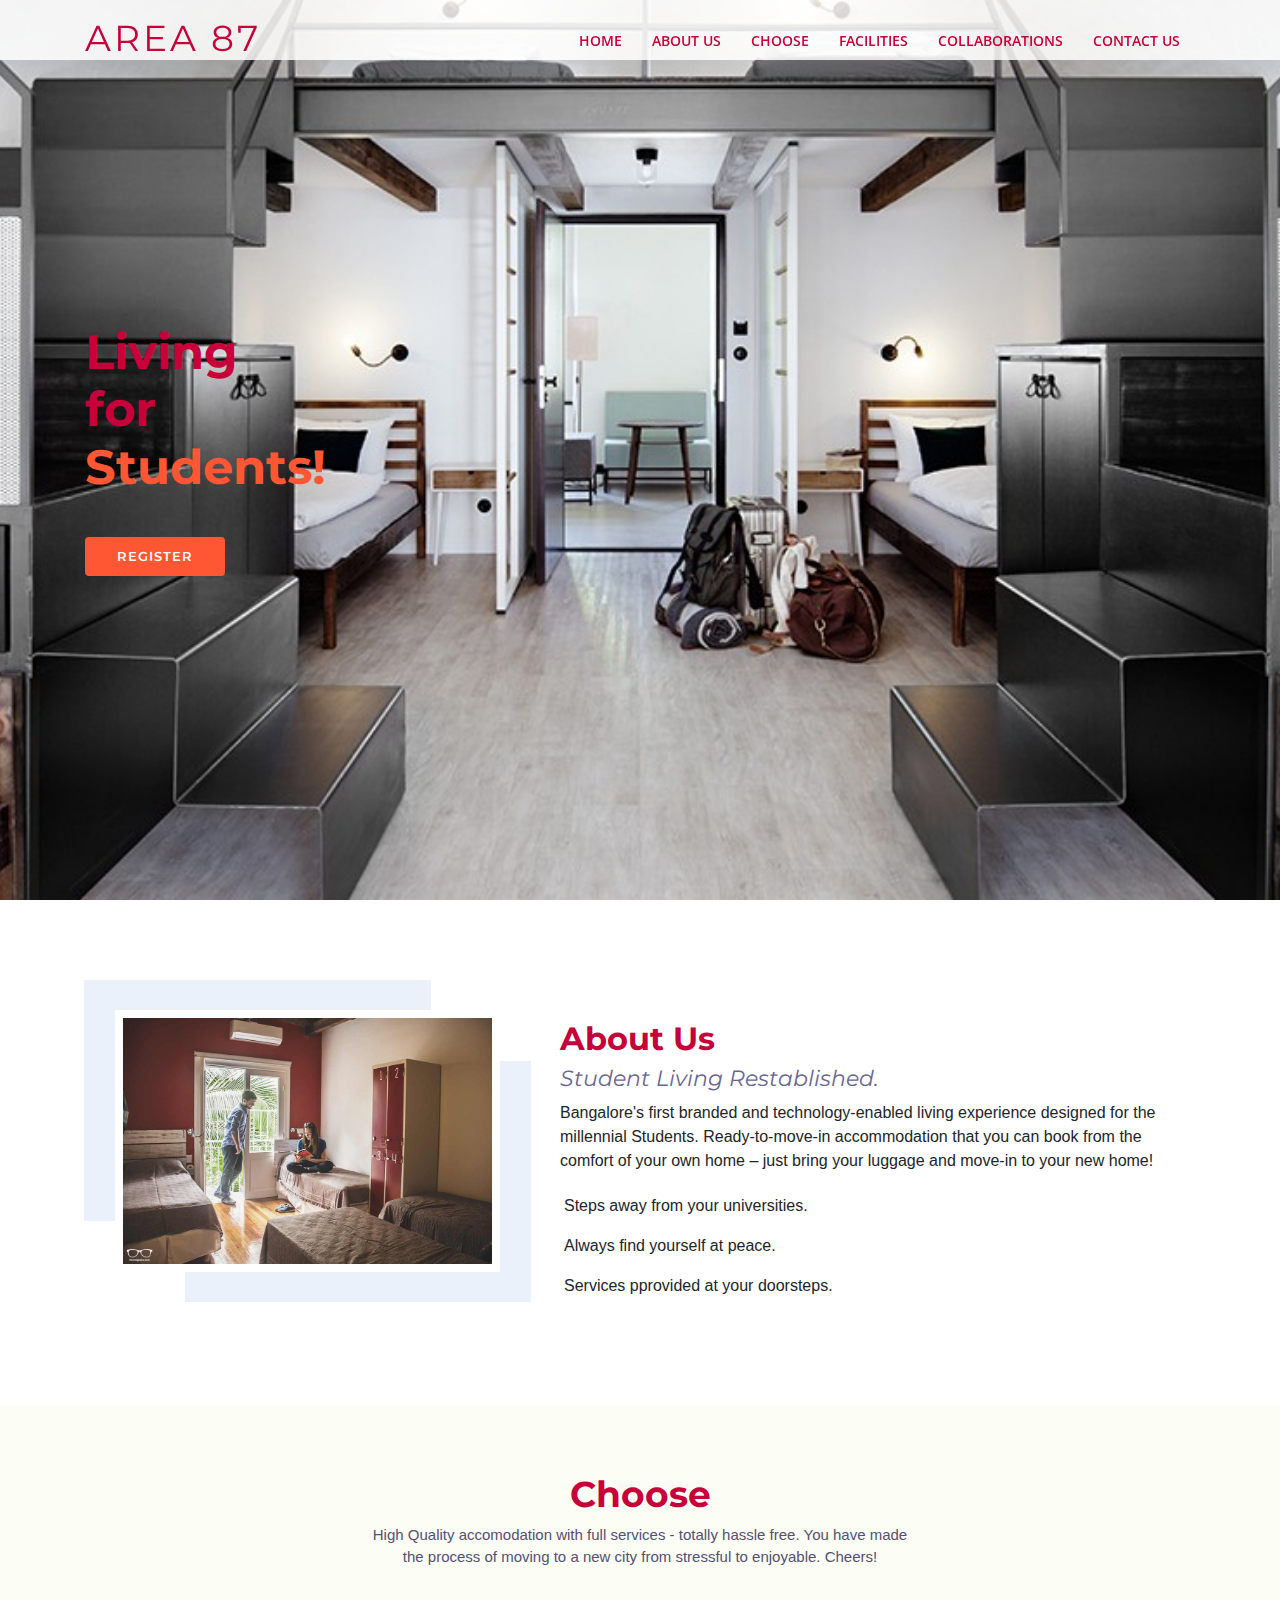
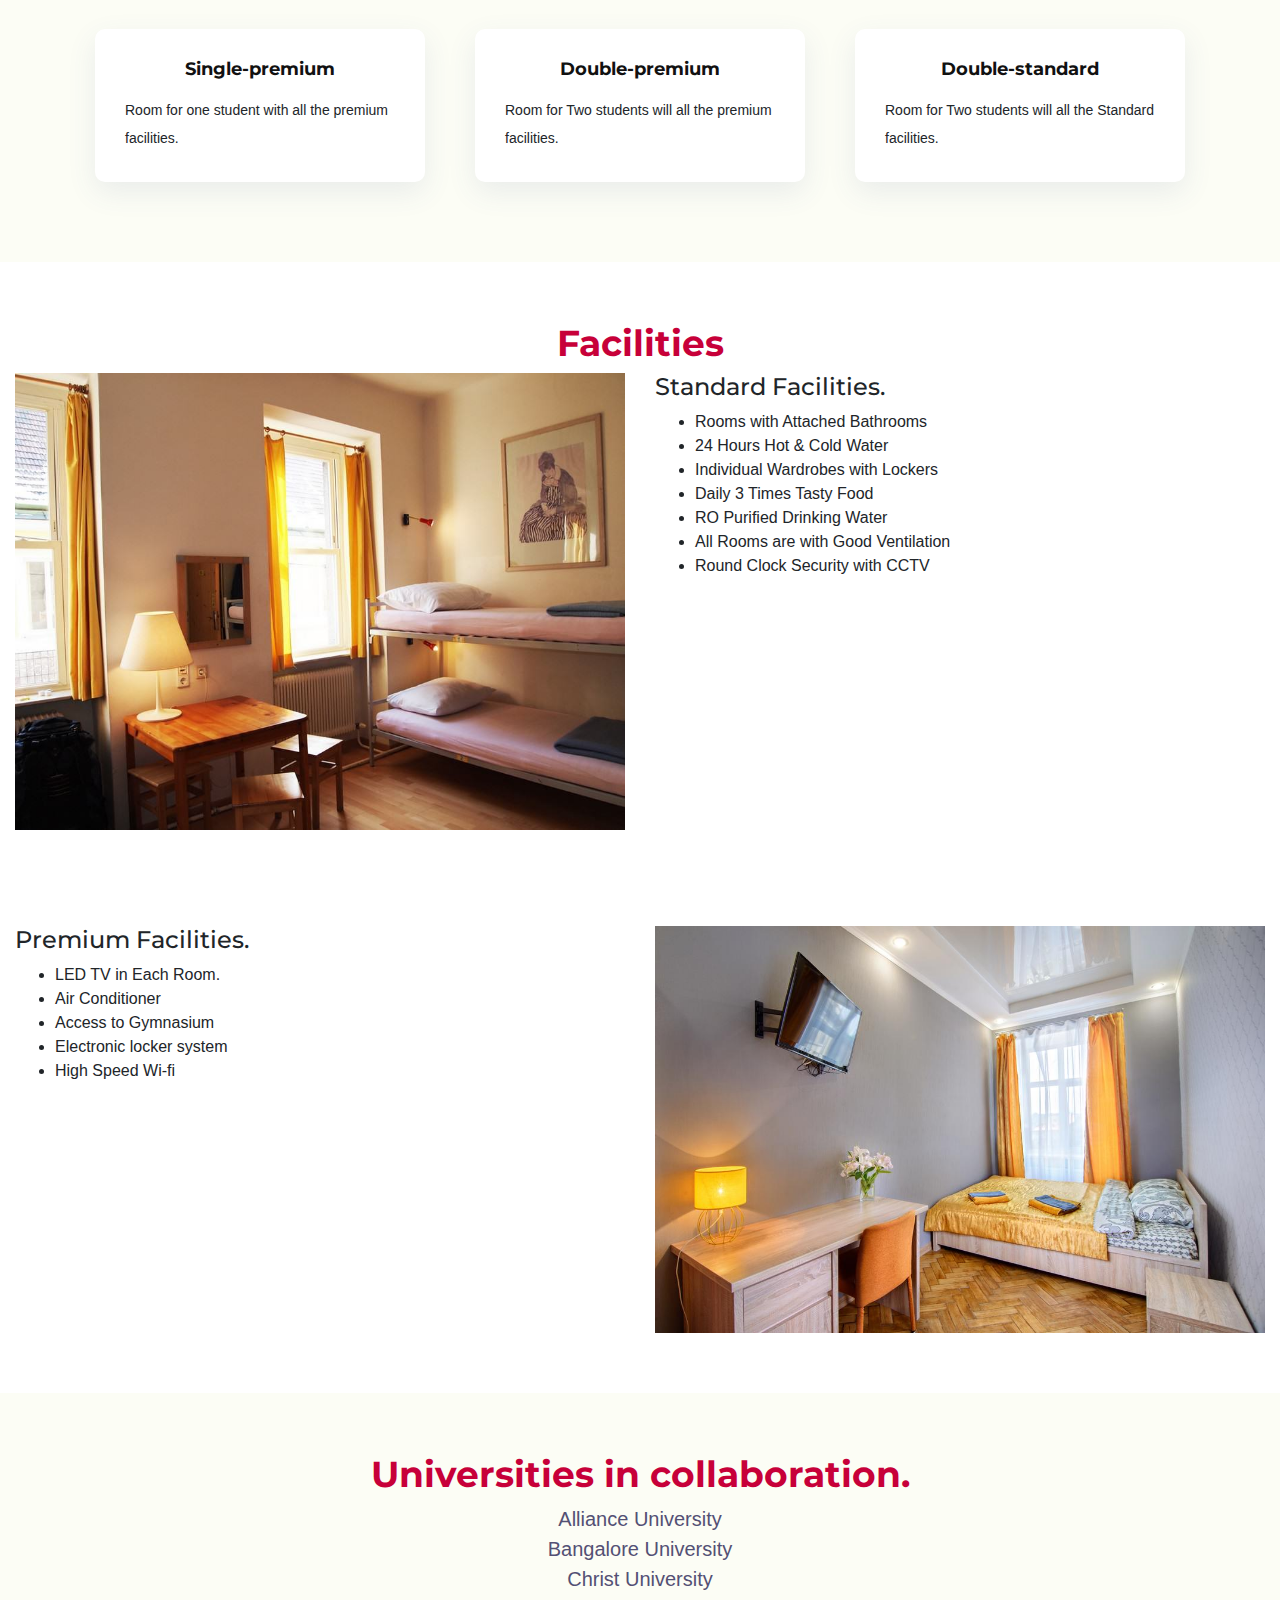
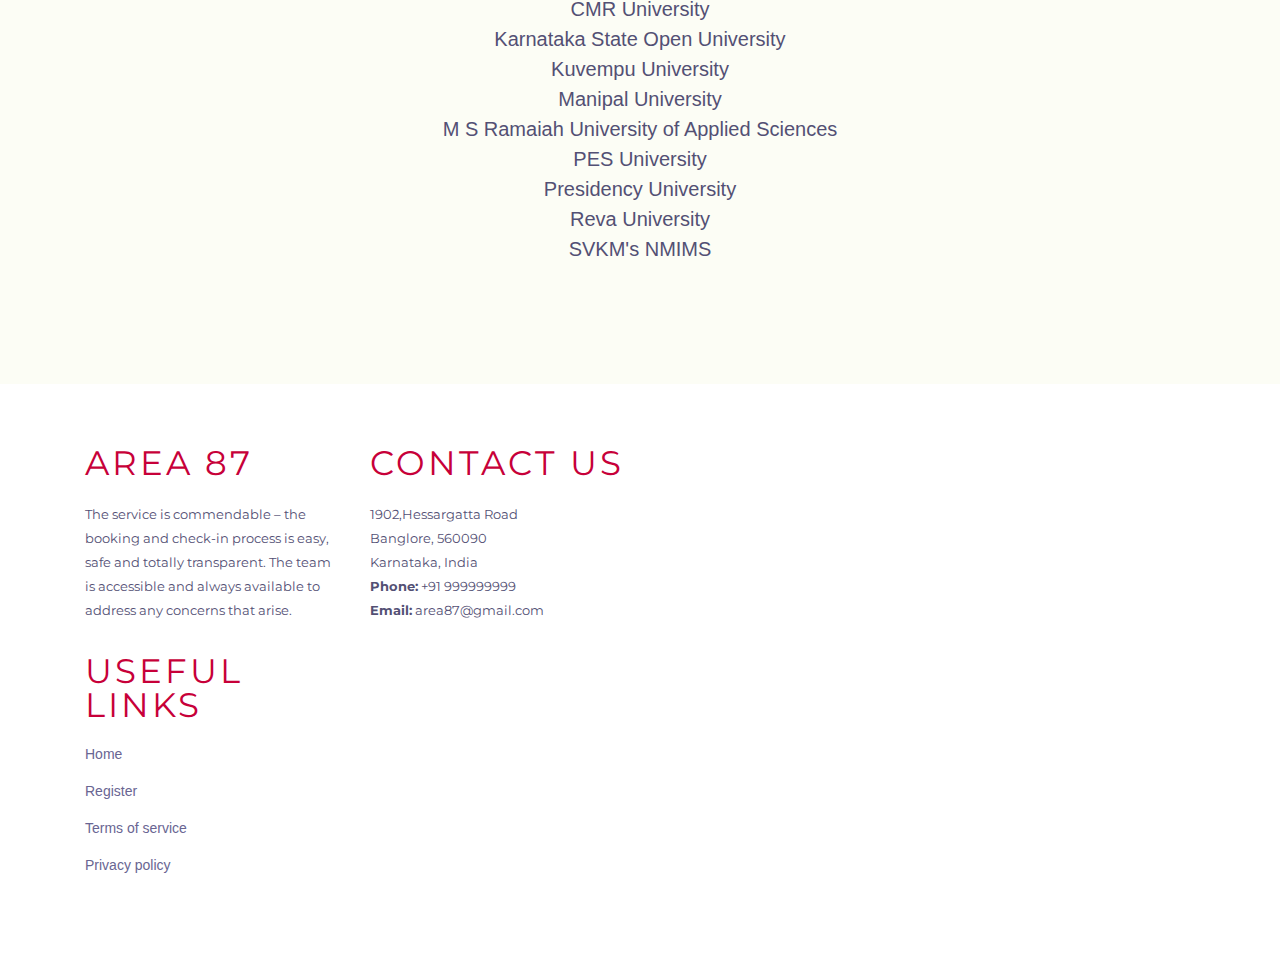
<file: endgame/index.html>
<!DOCTYPE html>
<html lang="en">
<head>
  <meta charset="utf-8">
  <title>Area 87</title>
  <meta content="width=device-width, initial-scale=1.0" name="viewport">
  <meta content="" name="keywords">
  <meta content="" name="description">
  <link href="https://fonts.googleapis.com/css?family=Open+Sans:300,300i,400,400i,500,600,700,700i|Montserrat:300,400,500,600,700" rel="stylesheet">
  <link href="css/style.css" rel="stylesheet">
  <link href="css/styles2.css" rel="stylesheet">
  <link href="img/icon.jpg" rel="icon">


</head>

<body>
  
  <header id="header">

    <div class="container">

      <div class="logo float-left">
        <h1 class="text-light"><a href="#intro" class="scrollto"><span>Area 87</span></a></h1>
      </div>

      <nav class="main-nav float-right d-none d-lg-block">
        <ul>
          <li class="active"><a href="#intro">Home</a></li>
          <li><a href="#about">About Us</a></li>
          <li><a href="#services">Choose</a></li>
          <li><a href="#why-us">Facilities</a></li>
          <li><a href="#clients">collaborations</a></li>
          <li><a href="#footer">Contact Us</a></li>
        </ul>
      </nav>      
    </div>
  </header>


  <section id="intro" class="clearfix">
    <div class="container d-flex h-100">
      <div class="row justify-content-center align-self-center">
        <div class="col-md-6 intro-info order-md-first order-last">
          <h2>Living <br>for <span>Students!</span></h2>
          <div>
            <a href="register\register.html" class="btn-get-started scrollto">Register</a>
          </div>
        </div>
  
        <div class="col-md-6 intro-img order-md-last order-first">
          
        </div>
      </div>

    </div>
  </section>

  <main id="main">

    
    <section id="about">

      <div class="container">
        <div class="row">

          <div class="col-lg-5 col-md-6">
            <div class="about-img">
              <img src="img\about.jpg" alt="">
            </div>
          </div>

          <div class="col-lg-7 col-md-6">
            <div class="about-content">
              <h2>About Us</h2>
              <h3>Student Living Restablished.</h3>
              <p>Bangalore's first branded and technology-enabled living experience designed for the millennial Students. Ready-to-move-in accommodation that you can book from the comfort of your own home – just bring your luggage and move-in to your new home!</p>
              
              <ul>
                <li><i class="ion-android-checkmark-circle"></i> Steps away from your universities.</li>
                <li><i class="ion-android-checkmark-circle"></i> Always find yourself at peace.</li>
                <li><i class="ion-android-checkmark-circle"></i> Services pprovided at your doorsteps.</li>
              </ul>
            </div>
          </div>
        </div>
      </div>

    </section>


    
    <section id="services" class="section-bg">
      <div class="container">

        <header class="section-header">
          <h3></h3>
          <h3>Choose</h3>
          <p>High Quality accomodation with full services - totally hassle free. You have made the process of moving to a new city from stressful to enjoyable. Cheers!</p>
        </header>

        <div class="row">

          <div class="col-md-6 col-lg-4 wow bounceInUp" data-wow-duration="1.4s">
            <div class="box">
              <h4 class="title"><a href="">Single-premium</a></h4>
              <p class="description">Room for one student with all the premium facilities. </p>
            </div>
          </div>
          <div class="col-md-6 col-lg-4 wow bounceInUp" data-wow-duration="1.4s">
            <div class="box">
              <h4 class="title"><a href="">Double-premium</a></h4>
              <p class="description">Room for Two students will all the premium facilities.</p>
            </div>
          </div>

          <div class="col-md-6 col-lg-4 wow bounceInUp" data-wow-delay="0.1s" data-wow-duration="1.4s">
            <div class="box">
              <h4 class="title"><a href="">Double-standard</a></h4>
              <p class="description">Room for Two students will all the Standard facilities.</p>
            </div>
          </div>


        </div>

      </div>
    </section>

      
      <section id="why-us" class="wow fadeIn">
      <div class="container-fluid">
        
        <header class="section-header">
          <h3>Facilities</h3>
        </header>      

        <div class="row feature-item">
          <div class="col-lg-6 wow fadeInUp">
            <img src="img\standard.jpg" class="img-fluid" alt="">
          </div>
          <div class="col-lg-6 wow fadeInUp pt-5 pt-lg-0">
            <h4>Standard Facilities.</h4>
            <ul>
                <li>Rooms with Attached Bathrooms</li>
                <li>24 Hours Hot & Cold Water</li>
                <li>Individual Wardrobes with Lockers</li>
                <li>Daily 3 Times Tasty Food</li>
                <li>RO Purified Drinking Water</li>
                <li>All Rooms are with Good Ventilation</li>
                <li>Round Clock Security with CCTV</li>
              </ul>

          </div>
        </div>

        <div class="row feature-item mt-5 pt-5">
          <div class="col-lg-6 wow fadeInUp order-1 order-lg-2">
            <img src="img\premium.jpg" class="img-fluid" alt="">
          </div>

          <div class="col-lg-6 wow fadeInUp pt-4 pt-lg-0 order-2 order-lg-1">
            <h4>Premium Facilities.</h4>
            <ul>
                <li>LED TV in Each Room.</li>
                <li>Air Conditioner</li>
                <li>Access to Gymnasium</li>
                <li>Electronic locker system</li>
                <li>High Speed Wi-fi</li> 
              </ul>
          </div>
          
        </div>

      </div>
    </section>


    
    <section id="clients" class="wow fadeInUp">
      <div class="container">

        <header class="section-header">
          <h3>Universities in collaboration.</h3>
          <p>Alliance University<br>
              Bangalore University<br>
              Christ University<br>
              CMR University<br>
              Karnataka State Open University<br>
              Kuvempu University<br>
              Manipal University<br>
              M S Ramaiah University of Applied Sciences<br>
              PES University<br>
              Presidency University<br>
              Reva University<br>
              SVKM's NMIMS</p>
        </header>

      </div>
    </section>
  
  <footer id="footer" class="section-bg">
    <div class="footer-top">
      <div class="container">

        <div class="row">

          <div class="col-lg-6">

            <div class="row">

                <div class="col-sm-6">

                  <div class="footer-info">
                    <h3>Area 87</h3>
                    <p>The service is commendable – the booking and check-in process is easy, safe and totally transparent. The team is accessible and always available to address any concerns that arise.</p>
                  </div>
                </div>  
                
                <div class="col-sm-6">
                  <div class="footer-info">
                    <h3>Contact Us</h3>
                    <p>
                      1902,Hessargatta Road<br>
                      Banglore, 560090<br>
                      Karnataka, India <br>
                      <strong>Phone:</strong> +91 999999999<br>
                      <strong>Email:</strong> area87@gmail.com<br>
                    </p>
                  </div>
                </div>

                <div class="col-sm-6">
                    <div class="footer-links">
                      <h3>Useful Links</h3>
                      <ul>
                        <li><a href="#">Home</a></li>
                        <li><a href="#">Register</a></li>
                        <li><a href="#">Terms of service</a></li>
                        <li><a href="#">Privacy policy</a></li>
                      </ul>
                    </div>  

                </div>

            </div>

          </div>
        </div>

      </div>
    </div>

  </footer>

</body>
</html>
</file>
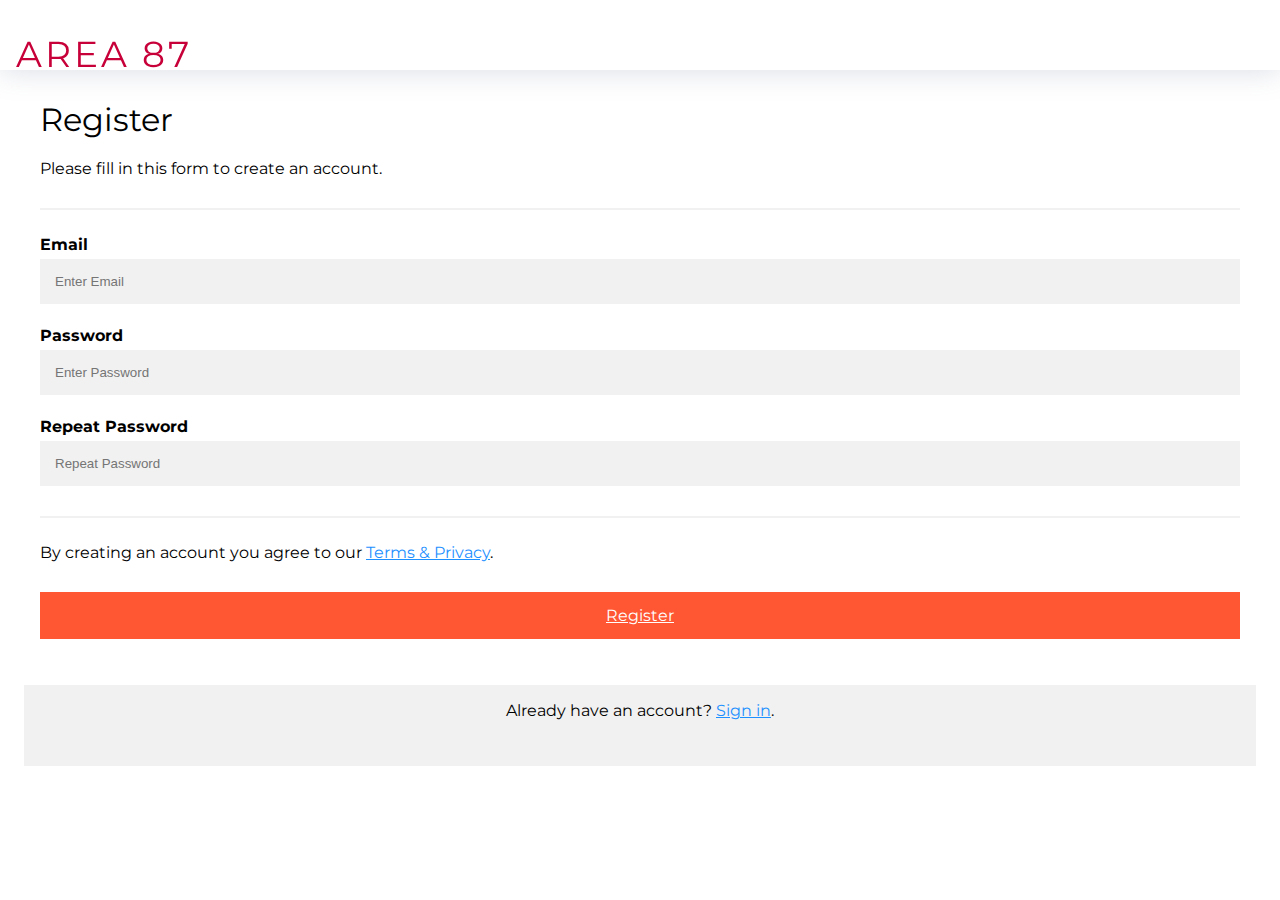
<file: endgame/register/register.html>
<!DOCTYPE html>
<html lang="en">
<head>
    <meta charset="UTF-8">
    <meta name="viewport" content="width=device-width, initial-scale=1.0">
    <meta http-equiv="X-UA-Compatible" content="ie=edge">
    <title>register</title>
    <link href="css/styles3.css" rel="stylesheet">
    <link href="https://fonts.googleapis.com/css?family=Open+Sans:300,300i,400,400i,500,600,700,700i|Montserrat:300,400,500,600,700" rel="stylesheet">
</head>
<body>
  <header id="header">

    <div class="container">

      <div class="logo float-left">
        <h1 class="text-light"><a href="#intro" class="scrollto"><span>Area 87</span></a></h1>
      </div>
    </div>
  </header>    
    
</body>
<section id="services" class="section-bg">
  <div class="container">

    <div class="row">
        <form action="action_page.php">
            <div class="container">
              <h1>Register</h1>
              <p>Please fill in this form to create an account.</p>
              <hr>
          
              <label for="email"><b>Email</b></label>
              <input type="text" placeholder="Enter Email" name="email" required>
          
              <label for="psw"><b>Password</b></label>
              <input type="password" placeholder="Enter Password" name="psw" required>
          
              <label for="psw-repeat"><b>Repeat Password</b></label>
              <input type="password" placeholder="Repeat Password" name="psw-repeat" required>
              <hr>
          
              <p>By creating an account you agree to our <a href="#">Terms & Privacy</a>.</p>
              <a href="signed.html" type="submit" class="registerbtn">Register</a>
              
            </div>
          
            <div class="container signin">
              <p>Already have an account? <a href="#">Sign in</a>.</p>
            </div>
    </form>

     


    </div>

  </div>
</section>


</html>
</file>
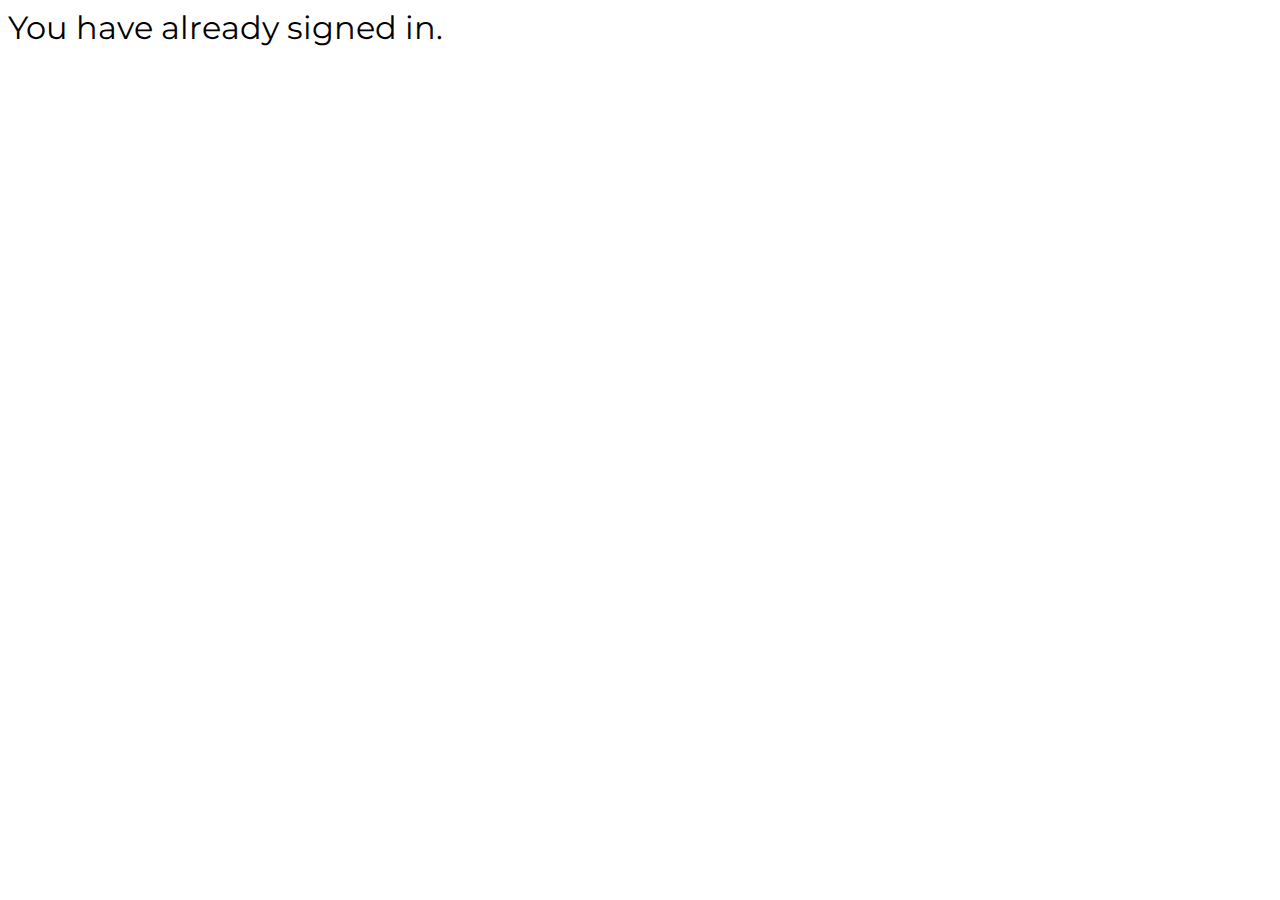
<file: endgame/register/signed.html>
<!DOCTYPE html>
<html lang="en">
<head>
    <meta charset="UTF-8">
    <meta name="viewport" content="width=device-width, initial-scale=1.0">
    <meta http-equiv="X-UA-Compatible" content="ie=edge">
    <title>signed</title>
    <link href="css/styles3.css" rel="stylesheet">
    <link href="https://fonts.googleapis.com/css?family=Open+Sans:300,300i,400,400i,500,600,700,700i|Montserrat:300,400,500,600,700" rel="stylesheet">
</head>
<body>
    <h1>You have already signed in.</h1>
    
</body>
</html>
</file>
<file: endgame/css/style.css>
body {
  background: #fff;
  color: #444;
  font-family: "Open Sans", sans-serif;
}

a {
  color: #ff5733;
  transition: 0.5s;
}

a:hover,
a:active,
a:focus {
  color: #0a98c0;
  outline: none;
  text-decoration: none;
}

p {
  padding: 0;
  margin: 0 0 30px 0;
}

h1,
h2,
h3,
h4,
h5,
h6 {
  font-family: "Montserrat", sans-serif;
  font-weight: 400;
  margin: 0 0 20px 0;
  padding: 0;
}



#header {
  height: 60px;
  transition: all 0.5s;
  z-index: 997;
  transition: all 0.5s;
  padding: 20px 0;
  position: fixed;
  left: 0;
  top: 0;
  right: 0;
  transition: all 0.5s;
  z-index: 997;
  background-color: rgba(255, 255, 255, 0.836);
  box-shadow: 0px 0px 30px rgba(127, 137, 161, 0.3);
}

#header.header-scrolled #topbar,
#header.header-pages #topbar {
  display: none;
}

#header .logo h1 {
  font-size: 36px;
  margin: 0;
  padding: 0;
  line-height: 1;
  font-weight: 400;
  letter-spacing: 3px;
  text-transform: uppercase;
}

#header .logo h1 a,
#header .logo h1 a:hover {
  color: #c70039;
  text-decoration: none;
}

#header .logo img {
  padding: 0;
  margin: 7px 0;
  max-height: 26px;
}

.main-pages {
  margin-top: 60px;
}


#intro {
  width: 100%;
  height: 100vh;
  position: relative;
  background: #fcfdf5 url("../img/intro.jpg") center top no-repeat;
  background-size: cover;
}

#intro .intro-info h2 {
  color: #c70039;
  margin-bottom: 40px;
  font-size: 48px;
  font-weight: 700;
}

#intro .intro-info h2 span {
  color: #ff5733;
}

#intro .intro-info .btn-get-started,
#intro .intro-info .btn-services {
  font-family: "Montserrat", sans-serif;
  font-size: 13px;
  font-weight: 600;
  text-transform: uppercase;
  letter-spacing: 1px;
  display: inline-block;
  padding: 10px 32px;
  border-radius: 4px;
  transition: 0.5s;
  color: #fff;
  background: #ff5733;
  color: #fff;
}

#intro .intro-info .btn-get-started:hover,
#intro .intro-info .btn-services:hover {
  background: #fa4b24;
}




.main-nav,
.main-nav * {
  margin: 0;
  padding: 0;
  list-style: none;
}

.main-nav > ul > li {
  position: relative;
  white-space: nowrap;
  float: left;
}

.main-nav a {
  display: block;
  position: relative;
  color: #c70039;
  padding: 10px 15px;
  transition: 0.3s;
  font-size: 14px;
  font-family: "Open Sans", sans-serif;
  text-transform: uppercase;
  font-weight: 600;
}

.main-nav a:hover,
.main-nav li:hover > a {
  color: #ff5733;
  text-decoration: none;
}





.section-header h3 {
  font-size: 36px;
  color: #c70039;
  text-align: center;
  font-weight: 700;
  position: relative;
  font-family: "Montserrat", sans-serif;
}

.section-header p {
  text-align: center;
  margin: auto;
  font-size: 15px;
  padding-bottom: 60px;
  color: #535074;
  width: 50%;
}


.section-bg {
  background: #fcfdf5;
}



#about {
  padding: 80px 0;
}

#about .about-content {
  padding-top: 40px;
}

#about .about-content h2 {
  color: #c70039;
  font-family: "Montserrat", sans-serif;
  font-weight: 700;
}

#about .about-content h3 {
  color: #696592;
  font-weight: 400;
  font-size: 22px;
  font-style: italic;
}

#about .about-content ul {
  list-style: none;
  padding: 0;
}

#about .about-content ul li {
  padding-bottom: 10px;
}

#about .about-content ul li i {
  font-size: 20px;
  padding-right: 4px;
  color: #ff5733;
}

#about .about-img {
  position: relative;
  margin: 30px 30px 30px 30px;
}

#about .about-img img {
  width: 100%;
  border: 8px solid #fff;
  transition: .5s;
}

#about .about-img img:hover {
  width: 100%;
  -webkit-transform: scale(1.03);
  transform: scale(1.03);
}

#about .about-img::before {
  position: absolute;
  left: -31px;
  top: -30px;
  width: 90%;
  height: 92%;
  z-index: -1;
  content: '';
  background-color: #ebf1fa;
  transition: .5s;
}

#about .about-img::after {
  position: absolute;
  right: -31px;
  bottom: -30px;
  width: 90%;
  height: 92%;
  z-index: -1;
  content: '';
  background-color: #ebf1fa;
  transition: .5s;
}



#services {
  padding: 60px 0 40px 0;
}

#services .box {
  padding: 30px;
  position: relative;
  overflow: hidden;
  border-radius: 10px;
  margin: 0 10px 40px 10px;
  background: #fff;
  box-shadow: 0 10px 29px 0 rgba(68, 88, 144, 0.1);
  transition: all 0.3s ease-in-out;
  text-align: center;
}

#services .box:hover {
  -webkit-transform: scale(1.1);
  transform: scale(1.1);
}

#services .title {
  font-weight: 700;
  margin-bottom: 15px;
  font-size: 18px;
}

#services .title a {
  color: #111;
}

#services .box:hover .title a {
  color: #ff5733;
}

#services .description {
  font-size: 14px;
  line-height: 28px;
  margin-bottom: 0;
  text-align: left;
}



#why-us {
  padding: 60px 0;
}

#why-us .why-us-content .features {
  margin: 0 0 15px 0;
  padding: 0;
  transition: 0.3s ease-in-out;
}

#why-us .why-us-content .features i {
  font-size: 36px;
  float: left;
}

#why-us .why-us-content .features h4 {
  font-size: 24px;
  font-weight: 600;
  margin-left: 56px;
  color: #c70039;
  margin-bottom: 5px;
}

#why-us .why-us-content .features p {
  font-size: 16px;
  margin-left: 56px;
  color: #555186;
}

#why-us .counters {
  padding-top: 40px;
}

#why-us .counters span {
  font-family: "Montserrat", sans-serif;
  font-weight: bold;
  font-size: 48px;
  display: block;
  color: #555186;
}

#why-us .counters p {
  padding: 0;
  margin: 0 0 20px 0;
  font-family: "Montserrat", sans-serif;
  font-size: 14px;
  color: #8a87b6;
}



#clients {
  padding: 60px 0;
  background: #fcfdf5;
}
#clients .section-header p {
  text-align: center;
  margin: auto;
  font-size: 20px;
  padding-bottom: 60px;
  color: #535074;
  width: 50%;
}


#footer {
  padding: 0 0 30px 0;
  font-size: 14px;
  background: #fff;
}

#footer .footer-top {
  padding: 60px 0 30px 0;
  background: #fff;
}

#footer .footer-top .footer-info {
  margin-bottom: 30px;
}

#footer .footer-top .footer-info h3 {
  font-size: 34px;
  margin: 0 0 20px 0;
  padding: 2px 0 2px 0;
  line-height: 1;
  font-family: "Montserrat", sans-serif;
  color: #c70039;
  font-weight: 400;
  letter-spacing: 3px;
  text-transform: uppercase;
}

#footer .footer-top .footer-info p {
  font-size: 13px;
  line-height: 24px;
  margin-bottom: 0;
  font-family: "Montserrat", sans-serif;
  color: #535074;
}

#footer .footer-top h4 {
  font-size: 14px;
  font-weight: bold;
  color: #c70039;
  text-transform: uppercase;
  position: relative;
  padding-bottom: 10px;
}

#footer .footer-top .footer-links {
  margin-bottom: 30px;
}

#footer .footer-top .footer-links h3{
  font-size: 34px;
  margin: 0 0 20px 0;
  padding: 2px 0 2px 0;
  line-height: 1;
  font-family: "Montserrat", sans-serif;
  color: #c70039;
  font-weight: 400;
  letter-spacing: 3px;
  text-transform: uppercase;
}

#footer .footer-top .footer-links ul {
  list-style: none;
  padding: 0;
  margin: 0;
}

#footer .footer-top .footer-links ul li {
  padding: 8px 0;
}

#footer .footer-top .footer-links ul li:first-child {
  padding-top: 0;
}

#footer .footer-top .footer-links ul a {
  color: #696592;
}

#footer .footer-top .footer-links ul a:hover {
  color: #ff5733;
}

#footer .footer-top .footer-contact {
  margin-bottom: 30px;
}

#footer .footer-top .footer-contact p {
  line-height: 26px;
}
</file>
<file: endgame/css/styles2.css>
:root {
  --blue: #007bff;
  --indigo: #6610f2;
  --purple: #6f42c1;
  --pink: #e83e8c;
  --red: #dc3545;
  --orange: #fd7e14;
  --yellow: #ffc107;
  --green: #28a745;
  --teal: #20c997;
  --cyan: #17a2b8;
  --white: #fff;
  --gray: #6c757d;
  --gray-dark: #343a40;
  --primary: #007bff;
  --secondary: #6c757d;
  --success: #28a745;
  --info: #17a2b8;
  --warning: #ffc107;
  --danger: #dc3545;
  --light: #f8f9fa;
  --dark: #343a40;
  --breakpoint-xs: 0;
  --breakpoint-sm: 576px;
  --breakpoint-md: 768px;
  --breakpoint-lg: 992px;
  --breakpoint-xl: 1200px;
  --font-family-sans-serif: -apple-system, BlinkMacSystemFont, "Segoe UI", Roboto, "Helvetica Neue", Arial, "Noto Sans", sans-serif, "Apple Color Emoji", "Segoe UI Emoji", "Segoe UI Symbol", "Noto Color Emoji";
  --font-family-monospace: SFMono-Regular, Menlo, Monaco, Consolas, "Liberation Mono", "Courier New", monospace;
}

*,
*::before,
*::after {
  box-sizing: border-box;
}

html {
  font-family: sans-serif;
  line-height: 1.15;
  -webkit-text-size-adjust: 100%;
  -webkit-tap-highlight-color: rgba(0, 0, 0, 0);
}

article, aside, figcaption, figure, footer, header, hgroup, main, nav, section {
  display: block;
}

body {
  margin: 0;
  font-family: -apple-system, BlinkMacSystemFont, "Segoe UI", Roboto, "Helvetica Neue", Arial, "Noto Sans", sans-serif, "Apple Color Emoji", "Segoe UI Emoji", "Segoe UI Symbol", "Noto Color Emoji";
  font-size: 1rem;
  font-weight: 400;
  line-height: 1.5;
  color: #212529;
  text-align: left;
  background-color: #fff;
}

[tabindex="-1"]:focus {
  outline: 0 !important;
}

hr {
  box-sizing: content-box;
  height: 0;
  overflow: visible;
}

h1, h2, h3, h4, h5, h6 {
  margin-top: 0;
  margin-bottom: 0.5rem;
}

p {
  margin-top: 0;
  margin-bottom: 1rem;
}

abbr[title],
abbr[data-original-title] {
  text-decoration: underline;
  -webkit-text-decoration: underline dotted;
  text-decoration: underline dotted;
  cursor: help;
  border-bottom: 0;
  -webkit-text-decoration-skip-ink: none;
  text-decoration-skip-ink: none;
}

address {
  margin-bottom: 1rem;
  font-style: normal;
  line-height: inherit;
}

ol,
ul,
dl {
  margin-top: 0;
  margin-bottom: 1rem;
}

ol ol,
ul ul,
ol ul,
ul ol {
  margin-bottom: 0;
}

dt {
  font-weight: 700;
}

dd {
  margin-bottom: .5rem;
  margin-left: 0;
}

blockquote {
  margin: 0 0 1rem;
}

b,
strong {
  font-weight: bolder;
}

small {
  font-size: 80%;
}

sub,
sup {
  position: relative;
  font-size: 75%;
  line-height: 0;
  vertical-align: baseline;
}

sub {
  bottom: -.25em;
}

sup {
  top: -.5em;
}

a {
  color: #007bff;
  text-decoration: none;
  background-color: transparent;
}

a:hover {
  color: #0056b3;
  text-decoration: underline;
}

a:not([href]):not([tabindex]) {
  color: inherit;
  text-decoration: none;
}

a:not([href]):not([tabindex]):hover, a:not([href]):not([tabindex]):focus {
  color: inherit;
  text-decoration: none;
}

a:not([href]):not([tabindex]):focus {
  outline: 0;
}

pre,
code,
kbd,
samp {
  font-family: SFMono-Regular, Menlo, Monaco, Consolas, "Liberation Mono", "Courier New", monospace;
  font-size: 1em;
}

pre {
  margin-top: 0;
  margin-bottom: 1rem;
  overflow: auto;
}

figure {
  margin: 0 0 1rem;
}

img {
  vertical-align: middle;
  border-style: none;
}

svg {
  overflow: hidden;
  vertical-align: middle;
}

table {
  border-collapse: collapse;
}

caption {
  padding-top: 0.75rem;
  padding-bottom: 0.75rem;
  color: #6c757d;
  text-align: left;
  caption-side: bottom;
}

th {
  text-align: inherit;
}

label {
  display: inline-block;
  margin-bottom: 0.5rem;
}

button {
  border-radius: 0;
}

button:focus {
  outline: 1px dotted;
  outline: 5px auto -webkit-focus-ring-color;
}

input,
button,
select,
optgroup,
textarea {
  margin: 0;
  font-family: inherit;
  font-size: inherit;
  line-height: inherit;
}

button,
input {
  overflow: visible;
}

button,
select {
  text-transform: none;
}

select {
  word-wrap: normal;
}

button,
[type="button"],
[type="reset"],
[type="submit"] {
  -webkit-appearance: button;
}

button:not(:disabled),
[type="button"]:not(:disabled),
[type="reset"]:not(:disabled),
[type="submit"]:not(:disabled) {
  cursor: pointer;
}

button::-moz-focus-inner,
[type="button"]::-moz-focus-inner,
[type="reset"]::-moz-focus-inner,
[type="submit"]::-moz-focus-inner {
  padding: 0;
  border-style: none;
}

input[type="radio"],
input[type="checkbox"] {
  box-sizing: border-box;
  padding: 0;
}

input[type="date"],
input[type="time"],
input[type="datetime-local"],
input[type="month"] {
  -webkit-appearance: listbox;
}

textarea {
  overflow: auto;
  resize: vertical;
}

fieldset {
  min-width: 0;
  padding: 0;
  margin: 0;
  border: 0;
}

legend {
  display: block;
  width: 100%;
  max-width: 100%;
  padding: 0;
  margin-bottom: .5rem;
  font-size: 1.5rem;
  line-height: inherit;
  color: inherit;
  white-space: normal;
}

progress {
  vertical-align: baseline;
}

[type="number"]::-webkit-inner-spin-button,
[type="number"]::-webkit-outer-spin-button {
  height: auto;
}

[type="search"] {
  outline-offset: -2px;
  -webkit-appearance: none;
}

[type="search"]::-webkit-search-decoration {
  -webkit-appearance: none;
}

::-webkit-file-upload-button {
  font: inherit;
  -webkit-appearance: button;
}

output {
  display: inline-block;
}

summary {
  display: list-item;
  cursor: pointer;
}

template {
  display: none;
}

[hidden] {
  display: none !important;
}

h1, h2, h3, h4, h5, h6,
.h1, .h2, .h3, .h4, .h5, .h6 {
  margin-bottom: 0.5rem;
  font-weight: 500;
  line-height: 1.2;
}

h1, .h1 {
  font-size: 2.5rem;
}

h2, .h2 {
  font-size: 2rem;
}

h3, .h3 {
  font-size: 1.75rem;
}

h4, .h4 {
  font-size: 1.5rem;
}

h5, .h5 {
  font-size: 1.25rem;
}

h6, .h6 {
  font-size: 1rem;
}

.lead {
  font-size: 1.25rem;
  font-weight: 300;
}

.display-1 {
  font-size: 6rem;
  font-weight: 300;
  line-height: 1.2;
}

.display-2 {
  font-size: 5.5rem;
  font-weight: 300;
  line-height: 1.2;
}

.display-3 {
  font-size: 4.5rem;
  font-weight: 300;
  line-height: 1.2;
}

.display-4 {
  font-size: 3.5rem;
  font-weight: 300;
  line-height: 1.2;
}

hr {
  margin-top: 1rem;
  margin-bottom: 1rem;
  border: 0;
  border-top: 1px solid rgba(0, 0, 0, 0.1);
}

small,
.small {
  font-size: 80%;
  font-weight: 400;
}

mark,
.mark {
  padding: 0.2em;
  background-color: #fcf8e3;
}

.list-unstyled {
  padding-left: 0;
  list-style: none;
}

.list-inline {
  padding-left: 0;
  list-style: none;
}

.list-inline-item {
  display: inline-block;
}

.list-inline-item:not(:last-child) {
  margin-right: 0.5rem;
}

.initialism {
  font-size: 90%;
  text-transform: uppercase;
}

.blockquote {
  margin-bottom: 1rem;
  font-size: 1.25rem;
}

.blockquote-footer {
  display: block;
  font-size: 80%;
  color: #6c757d;
}

.blockquote-footer::before {
  content: "\2014\00A0";
}

.img-fluid {
  max-width: 100%;
  height: auto;
}

.img-thumbnail {
  padding: 0.25rem;
  background-color: #fff;
  border: 1px solid #dee2e6;
  border-radius: 0.25rem;
  max-width: 100%;
  height: auto;
}

.figure {
  display: inline-block;
}

.figure-img {
  margin-bottom: 0.5rem;
  line-height: 1;
}

.figure-caption {
  font-size: 90%;
  color: #6c757d;
}

code {
  font-size: 87.5%;
  color: #e83e8c;
  word-break: break-word;
}

a > code {
  color: inherit;
}

kbd {
  padding: 0.2rem 0.4rem;
  font-size: 87.5%;
  color: #fff;
  background-color: #212529;
  border-radius: 0.2rem;
}

kbd kbd {
  padding: 0;
  font-size: 100%;
  font-weight: 700;
}

pre {
  display: block;
  font-size: 87.5%;
  color: #212529;
}

pre code {
  font-size: inherit;
  color: inherit;
  word-break: normal;
}

.pre-scrollable {
  max-height: 340px;
  overflow-y: scroll;
}

.container {
  width: 100%;
  padding-right: 15px;
  padding-left: 15px;
  margin-right: auto;
  margin-left: auto;
}

@media (min-width: 576px) {
  .container {
    max-width: 540px;
  }
}

@media (min-width: 768px) {
  .container {
    max-width: 720px;
  }
}

@media (min-width: 992px) {
  .container {
    max-width: 960px;
  }
}

@media (min-width: 1200px) {
  .container {
    max-width: 1140px;
  }
}

.container-fluid {
  width: 100%;
  padding-right: 15px;
  padding-left: 15px;
  margin-right: auto;
  margin-left: auto;
}

.row {
  display: -ms-flexbox;
  display: flex;
  -ms-flex-wrap: wrap;
  flex-wrap: wrap;
  margin-right: -15px;
  margin-left: -15px;
}

.no-gutters {
  margin-right: 0;
  margin-left: 0;
}

.no-gutters > .col,
.no-gutters > [class*="col-"] {
  padding-right: 0;
  padding-left: 0;
}

.col-1, .col-2, .col-3, .col-4, .col-5, .col-6, .col-7, .col-8, .col-9, .col-10, .col-11, .col-12, .col,
.col-auto, .col-sm-1, .col-sm-2, .col-sm-3, .col-sm-4, .col-sm-5, .col-sm-6, .col-sm-7, .col-sm-8, .col-sm-9, .col-sm-10, .col-sm-11, .col-sm-12, .col-sm,
.col-sm-auto, .col-md-1, .col-md-2, .col-md-3, .col-md-4, .col-md-5, .col-md-6, .col-md-7, .col-md-8, .col-md-9, .col-md-10, .col-md-11, .col-md-12, .col-md,
.col-md-auto, .col-lg-1, .col-lg-2, .col-lg-3, .col-lg-4, .col-lg-5, .col-lg-6, .col-lg-7, .col-lg-8, .col-lg-9, .col-lg-10, .col-lg-11, .col-lg-12, .col-lg,
.col-lg-auto, .col-xl-1, .col-xl-2, .col-xl-3, .col-xl-4, .col-xl-5, .col-xl-6, .col-xl-7, .col-xl-8, .col-xl-9, .col-xl-10, .col-xl-11, .col-xl-12, .col-xl,
.col-xl-auto {
  position: relative;
  width: 100%;
  padding-right: 15px;
  padding-left: 15px;
}

.col {
  -ms-flex-preferred-size: 0;
  flex-basis: 0;
  -ms-flex-positive: 1;
  flex-grow: 1;
  max-width: 100%;
}

.col-auto {
  -ms-flex: 0 0 auto;
  flex: 0 0 auto;
  width: auto;
  max-width: 100%;
}

.col-1 {
  -ms-flex: 0 0 8.333333%;
  flex: 0 0 8.333333%;
  max-width: 8.333333%;
}

.col-2 {
  -ms-flex: 0 0 16.666667%;
  flex: 0 0 16.666667%;
  max-width: 16.666667%;
}

.col-3 {
  -ms-flex: 0 0 25%;
  flex: 0 0 25%;
  max-width: 25%;
}

.col-4 {
  -ms-flex: 0 0 33.333333%;
  flex: 0 0 33.333333%;
  max-width: 33.333333%;
}

.col-5 {
  -ms-flex: 0 0 41.666667%;
  flex: 0 0 41.666667%;
  max-width: 41.666667%;
}

.col-6 {
  -ms-flex: 0 0 50%;
  flex: 0 0 50%;
  max-width: 50%;
}

.col-7 {
  -ms-flex: 0 0 58.333333%;
  flex: 0 0 58.333333%;
  max-width: 58.333333%;
}

.col-8 {
  -ms-flex: 0 0 66.666667%;
  flex: 0 0 66.666667%;
  max-width: 66.666667%;
}

.col-9 {
  -ms-flex: 0 0 75%;
  flex: 0 0 75%;
  max-width: 75%;
}

.col-10 {
  -ms-flex: 0 0 83.333333%;
  flex: 0 0 83.333333%;
  max-width: 83.333333%;
}

.col-11 {
  -ms-flex: 0 0 91.666667%;
  flex: 0 0 91.666667%;
  max-width: 91.666667%;
}

.col-12 {
  -ms-flex: 0 0 100%;
  flex: 0 0 100%;
  max-width: 100%;
}

.order-first {
  -ms-flex-order: -1;
  order: -1;
}

.order-last {
  -ms-flex-order: 13;
  order: 13;
}

.order-0 {
  -ms-flex-order: 0;
  order: 0;
}

.order-1 {
  -ms-flex-order: 1;
  order: 1;
}

.order-2 {
  -ms-flex-order: 2;
  order: 2;
}

.order-3 {
  -ms-flex-order: 3;
  order: 3;
}

.order-4 {
  -ms-flex-order: 4;
  order: 4;
}

.order-5 {
  -ms-flex-order: 5;
  order: 5;
}

.order-6 {
  -ms-flex-order: 6;
  order: 6;
}

.order-7 {
  -ms-flex-order: 7;
  order: 7;
}

.order-8 {
  -ms-flex-order: 8;
  order: 8;
}

.order-9 {
  -ms-flex-order: 9;
  order: 9;
}

.order-10 {
  -ms-flex-order: 10;
  order: 10;
}

.order-11 {
  -ms-flex-order: 11;
  order: 11;
}

.order-12 {
  -ms-flex-order: 12;
  order: 12;
}

.offset-1 {
  margin-left: 8.333333%;
}

.offset-2 {
  margin-left: 16.666667%;
}

.offset-3 {
  margin-left: 25%;
}

.offset-4 {
  margin-left: 33.333333%;
}

.offset-5 {
  margin-left: 41.666667%;
}

.offset-6 {
  margin-left: 50%;
}

.offset-7 {
  margin-left: 58.333333%;
}

.offset-8 {
  margin-left: 66.666667%;
}

.offset-9 {
  margin-left: 75%;
}

.offset-10 {
  margin-left: 83.333333%;
}

.offset-11 {
  margin-left: 91.666667%;
}

@media (min-width: 576px) {
  .col-sm {
    -ms-flex-preferred-size: 0;
    flex-basis: 0;
    -ms-flex-positive: 1;
    flex-grow: 1;
    max-width: 100%;
  }
  .col-sm-auto {
    -ms-flex: 0 0 auto;
    flex: 0 0 auto;
    width: auto;
    max-width: 100%;
  }
  .col-sm-1 {
    -ms-flex: 0 0 8.333333%;
    flex: 0 0 8.333333%;
    max-width: 8.333333%;
  }
  .col-sm-2 {
    -ms-flex: 0 0 16.666667%;
    flex: 0 0 16.666667%;
    max-width: 16.666667%;
  }
  .col-sm-3 {
    -ms-flex: 0 0 25%;
    flex: 0 0 25%;
    max-width: 25%;
  }
  .col-sm-4 {
    -ms-flex: 0 0 33.333333%;
    flex: 0 0 33.333333%;
    max-width: 33.333333%;
  }
  .col-sm-5 {
    -ms-flex: 0 0 41.666667%;
    flex: 0 0 41.666667%;
    max-width: 41.666667%;
  }
  .col-sm-6 {
    -ms-flex: 0 0 50%;
    flex: 0 0 50%;
    max-width: 50%;
  }
  .col-sm-7 {
    -ms-flex: 0 0 58.333333%;
    flex: 0 0 58.333333%;
    max-width: 58.333333%;
  }
  .col-sm-8 {
    -ms-flex: 0 0 66.666667%;
    flex: 0 0 66.666667%;
    max-width: 66.666667%;
  }
  .col-sm-9 {
    -ms-flex: 0 0 75%;
    flex: 0 0 75%;
    max-width: 75%;
  }
  .col-sm-10 {
    -ms-flex: 0 0 83.333333%;
    flex: 0 0 83.333333%;
    max-width: 83.333333%;
  }
  .col-sm-11 {
    -ms-flex: 0 0 91.666667%;
    flex: 0 0 91.666667%;
    max-width: 91.666667%;
  }
  .col-sm-12 {
    -ms-flex: 0 0 100%;
    flex: 0 0 100%;
    max-width: 100%;
  }
  .order-sm-first {
    -ms-flex-order: -1;
    order: -1;
  }
  .order-sm-last {
    -ms-flex-order: 13;
    order: 13;
  }
  .order-sm-0 {
    -ms-flex-order: 0;
    order: 0;
  }
  .order-sm-1 {
    -ms-flex-order: 1;
    order: 1;
  }
  .order-sm-2 {
    -ms-flex-order: 2;
    order: 2;
  }
  .order-sm-3 {
    -ms-flex-order: 3;
    order: 3;
  }
  .order-sm-4 {
    -ms-flex-order: 4;
    order: 4;
  }
  .order-sm-5 {
    -ms-flex-order: 5;
    order: 5;
  }
  .order-sm-6 {
    -ms-flex-order: 6;
    order: 6;
  }
  .order-sm-7 {
    -ms-flex-order: 7;
    order: 7;
  }
  .order-sm-8 {
    -ms-flex-order: 8;
    order: 8;
  }
  .order-sm-9 {
    -ms-flex-order: 9;
    order: 9;
  }
  .order-sm-10 {
    -ms-flex-order: 10;
    order: 10;
  }
  .order-sm-11 {
    -ms-flex-order: 11;
    order: 11;
  }
  .order-sm-12 {
    -ms-flex-order: 12;
    order: 12;
  }
  .offset-sm-0 {
    margin-left: 0;
  }
  .offset-sm-1 {
    margin-left: 8.333333%;
  }
  .offset-sm-2 {
    margin-left: 16.666667%;
  }
  .offset-sm-3 {
    margin-left: 25%;
  }
  .offset-sm-4 {
    margin-left: 33.333333%;
  }
  .offset-sm-5 {
    margin-left: 41.666667%;
  }
  .offset-sm-6 {
    margin-left: 50%;
  }
  .offset-sm-7 {
    margin-left: 58.333333%;
  }
  .offset-sm-8 {
    margin-left: 66.666667%;
  }
  .offset-sm-9 {
    margin-left: 75%;
  }
  .offset-sm-10 {
    margin-left: 83.333333%;
  }
  .offset-sm-11 {
    margin-left: 91.666667%;
  }
}

@media (min-width: 768px) {
  .col-md {
    -ms-flex-preferred-size: 0;
    flex-basis: 0;
    -ms-flex-positive: 1;
    flex-grow: 1;
    max-width: 100%;
  }
  .col-md-auto {
    -ms-flex: 0 0 auto;
    flex: 0 0 auto;
    width: auto;
    max-width: 100%;
  }
  .col-md-1 {
    -ms-flex: 0 0 8.333333%;
    flex: 0 0 8.333333%;
    max-width: 8.333333%;
  }
  .col-md-2 {
    -ms-flex: 0 0 16.666667%;
    flex: 0 0 16.666667%;
    max-width: 16.666667%;
  }
  .col-md-3 {
    -ms-flex: 0 0 25%;
    flex: 0 0 25%;
    max-width: 25%;
  }
  .col-md-4 {
    -ms-flex: 0 0 33.333333%;
    flex: 0 0 33.333333%;
    max-width: 33.333333%;
  }
  .col-md-5 {
    -ms-flex: 0 0 41.666667%;
    flex: 0 0 41.666667%;
    max-width: 41.666667%;
  }
  .col-md-6 {
    -ms-flex: 0 0 50%;
    flex: 0 0 50%;
    max-width: 50%;
  }
  .col-md-7 {
    -ms-flex: 0 0 58.333333%;
    flex: 0 0 58.333333%;
    max-width: 58.333333%;
  }
  .col-md-8 {
    -ms-flex: 0 0 66.666667%;
    flex: 0 0 66.666667%;
    max-width: 66.666667%;
  }
  .col-md-9 {
    -ms-flex: 0 0 75%;
    flex: 0 0 75%;
    max-width: 75%;
  }
  .col-md-10 {
    -ms-flex: 0 0 83.333333%;
    flex: 0 0 83.333333%;
    max-width: 83.333333%;
  }
  .col-md-11 {
    -ms-flex: 0 0 91.666667%;
    flex: 0 0 91.666667%;
    max-width: 91.666667%;
  }
  .col-md-12 {
    -ms-flex: 0 0 100%;
    flex: 0 0 100%;
    max-width: 100%;
  }
  .order-md-first {
    -ms-flex-order: -1;
    order: -1;
  }
  .order-md-last {
    -ms-flex-order: 13;
    order: 13;
  }
  .order-md-0 {
    -ms-flex-order: 0;
    order: 0;
  }
  .order-md-1 {
    -ms-flex-order: 1;
    order: 1;
  }
  .order-md-2 {
    -ms-flex-order: 2;
    order: 2;
  }
  .order-md-3 {
    -ms-flex-order: 3;
    order: 3;
  }
  .order-md-4 {
    -ms-flex-order: 4;
    order: 4;
  }
  .order-md-5 {
    -ms-flex-order: 5;
    order: 5;
  }
  .order-md-6 {
    -ms-flex-order: 6;
    order: 6;
  }
  .order-md-7 {
    -ms-flex-order: 7;
    order: 7;
  }
  .order-md-8 {
    -ms-flex-order: 8;
    order: 8;
  }
  .order-md-9 {
    -ms-flex-order: 9;
    order: 9;
  }
  .order-md-10 {
    -ms-flex-order: 10;
    order: 10;
  }
  .order-md-11 {
    -ms-flex-order: 11;
    order: 11;
  }
  .order-md-12 {
    -ms-flex-order: 12;
    order: 12;
  }
  .offset-md-0 {
    margin-left: 0;
  }
  .offset-md-1 {
    margin-left: 8.333333%;
  }
  .offset-md-2 {
    margin-left: 16.666667%;
  }
  .offset-md-3 {
    margin-left: 25%;
  }
  .offset-md-4 {
    margin-left: 33.333333%;
  }
  .offset-md-5 {
    margin-left: 41.666667%;
  }
  .offset-md-6 {
    margin-left: 50%;
  }
  .offset-md-7 {
    margin-left: 58.333333%;
  }
  .offset-md-8 {
    margin-left: 66.666667%;
  }
  .offset-md-9 {
    margin-left: 75%;
  }
  .offset-md-10 {
    margin-left: 83.333333%;
  }
  .offset-md-11 {
    margin-left: 91.666667%;
  }
}

@media (min-width: 992px) {
  .col-lg {
    -ms-flex-preferred-size: 0;
    flex-basis: 0;
    -ms-flex-positive: 1;
    flex-grow: 1;
    max-width: 100%;
  }
  .col-lg-auto {
    -ms-flex: 0 0 auto;
    flex: 0 0 auto;
    width: auto;
    max-width: 100%;
  }
  .col-lg-1 {
    -ms-flex: 0 0 8.333333%;
    flex: 0 0 8.333333%;
    max-width: 8.333333%;
  }
  .col-lg-2 {
    -ms-flex: 0 0 16.666667%;
    flex: 0 0 16.666667%;
    max-width: 16.666667%;
  }
  .col-lg-3 {
    -ms-flex: 0 0 25%;
    flex: 0 0 25%;
    max-width: 25%;
  }
  .col-lg-4 {
    -ms-flex: 0 0 33.333333%;
    flex: 0 0 33.333333%;
    max-width: 33.333333%;
  }
  .col-lg-5 {
    -ms-flex: 0 0 41.666667%;
    flex: 0 0 41.666667%;
    max-width: 41.666667%;
  }
  .col-lg-6 {
    -ms-flex: 0 0 50%;
    flex: 0 0 50%;
    max-width: 50%;
  }
  .col-lg-7 {
    -ms-flex: 0 0 58.333333%;
    flex: 0 0 58.333333%;
    max-width: 58.333333%;
  }
  .col-lg-8 {
    -ms-flex: 0 0 66.666667%;
    flex: 0 0 66.666667%;
    max-width: 66.666667%;
  }
  .col-lg-9 {
    -ms-flex: 0 0 75%;
    flex: 0 0 75%;
    max-width: 75%;
  }
  .col-lg-10 {
    -ms-flex: 0 0 83.333333%;
    flex: 0 0 83.333333%;
    max-width: 83.333333%;
  }
  .col-lg-11 {
    -ms-flex: 0 0 91.666667%;
    flex: 0 0 91.666667%;
    max-width: 91.666667%;
  }
  .col-lg-12 {
    -ms-flex: 0 0 100%;
    flex: 0 0 100%;
    max-width: 100%;
  }
  .order-lg-first {
    -ms-flex-order: -1;
    order: -1;
  }
  .order-lg-last {
    -ms-flex-order: 13;
    order: 13;
  }
  .order-lg-0 {
    -ms-flex-order: 0;
    order: 0;
  }
  .order-lg-1 {
    -ms-flex-order: 1;
    order: 1;
  }
  .order-lg-2 {
    -ms-flex-order: 2;
    order: 2;
  }
  .order-lg-3 {
    -ms-flex-order: 3;
    order: 3;
  }
  .order-lg-4 {
    -ms-flex-order: 4;
    order: 4;
  }
  .order-lg-5 {
    -ms-flex-order: 5;
    order: 5;
  }
  .order-lg-6 {
    -ms-flex-order: 6;
    order: 6;
  }
  .order-lg-7 {
    -ms-flex-order: 7;
    order: 7;
  }
  .order-lg-8 {
    -ms-flex-order: 8;
    order: 8;
  }
  .order-lg-9 {
    -ms-flex-order: 9;
    order: 9;
  }
  .order-lg-10 {
    -ms-flex-order: 10;
    order: 10;
  }
  .order-lg-11 {
    -ms-flex-order: 11;
    order: 11;
  }
  .order-lg-12 {
    -ms-flex-order: 12;
    order: 12;
  }
  .offset-lg-0 {
    margin-left: 0;
  }
  .offset-lg-1 {
    margin-left: 8.333333%;
  }
  .offset-lg-2 {
    margin-left: 16.666667%;
  }
  .offset-lg-3 {
    margin-left: 25%;
  }
  .offset-lg-4 {
    margin-left: 33.333333%;
  }
  .offset-lg-5 {
    margin-left: 41.666667%;
  }
  .offset-lg-6 {
    margin-left: 50%;
  }
  .offset-lg-7 {
    margin-left: 58.333333%;
  }
  .offset-lg-8 {
    margin-left: 66.666667%;
  }
  .offset-lg-9 {
    margin-left: 75%;
  }
  .offset-lg-10 {
    margin-left: 83.333333%;
  }
  .offset-lg-11 {
    margin-left: 91.666667%;
  }
}

@media (min-width: 1200px) {
  .col-xl {
    -ms-flex-preferred-size: 0;
    flex-basis: 0;
    -ms-flex-positive: 1;
    flex-grow: 1;
    max-width: 100%;
  }
  .col-xl-auto {
    -ms-flex: 0 0 auto;
    flex: 0 0 auto;
    width: auto;
    max-width: 100%;
  }
  .col-xl-1 {
    -ms-flex: 0 0 8.333333%;
    flex: 0 0 8.333333%;
    max-width: 8.333333%;
  }
  .col-xl-2 {
    -ms-flex: 0 0 16.666667%;
    flex: 0 0 16.666667%;
    max-width: 16.666667%;
  }
  .col-xl-3 {
    -ms-flex: 0 0 25%;
    flex: 0 0 25%;
    max-width: 25%;
  }
  .col-xl-4 {
    -ms-flex: 0 0 33.333333%;
    flex: 0 0 33.333333%;
    max-width: 33.333333%;
  }
  .col-xl-5 {
    -ms-flex: 0 0 41.666667%;
    flex: 0 0 41.666667%;
    max-width: 41.666667%;
  }
  .col-xl-6 {
    -ms-flex: 0 0 50%;
    flex: 0 0 50%;
    max-width: 50%;
  }
  .col-xl-7 {
    -ms-flex: 0 0 58.333333%;
    flex: 0 0 58.333333%;
    max-width: 58.333333%;
  }
  .col-xl-8 {
    -ms-flex: 0 0 66.666667%;
    flex: 0 0 66.666667%;
    max-width: 66.666667%;
  }
  .col-xl-9 {
    -ms-flex: 0 0 75%;
    flex: 0 0 75%;
    max-width: 75%;
  }
  .col-xl-10 {
    -ms-flex: 0 0 83.333333%;
    flex: 0 0 83.333333%;
    max-width: 83.333333%;
  }
  .col-xl-11 {
    -ms-flex: 0 0 91.666667%;
    flex: 0 0 91.666667%;
    max-width: 91.666667%;
  }
  .col-xl-12 {
    -ms-flex: 0 0 100%;
    flex: 0 0 100%;
    max-width: 100%;
  }
  .order-xl-first {
    -ms-flex-order: -1;
    order: -1;
  }
  .order-xl-last {
    -ms-flex-order: 13;
    order: 13;
  }
  .order-xl-0 {
    -ms-flex-order: 0;
    order: 0;
  }
  .order-xl-1 {
    -ms-flex-order: 1;
    order: 1;
  }
  .order-xl-2 {
    -ms-flex-order: 2;
    order: 2;
  }
  .order-xl-3 {
    -ms-flex-order: 3;
    order: 3;
  }
  .order-xl-4 {
    -ms-flex-order: 4;
    order: 4;
  }
  .order-xl-5 {
    -ms-flex-order: 5;
    order: 5;
  }
  .order-xl-6 {
    -ms-flex-order: 6;
    order: 6;
  }
  .order-xl-7 {
    -ms-flex-order: 7;
    order: 7;
  }
  .order-xl-8 {
    -ms-flex-order: 8;
    order: 8;
  }
  .order-xl-9 {
    -ms-flex-order: 9;
    order: 9;
  }
  .order-xl-10 {
    -ms-flex-order: 10;
    order: 10;
  }
  .order-xl-11 {
    -ms-flex-order: 11;
    order: 11;
  }
  .order-xl-12 {
    -ms-flex-order: 12;
    order: 12;
  }
  .offset-xl-0 {
    margin-left: 0;
  }
  .offset-xl-1 {
    margin-left: 8.333333%;
  }
  .offset-xl-2 {
    margin-left: 16.666667%;
  }
  .offset-xl-3 {
    margin-left: 25%;
  }
  .offset-xl-4 {
    margin-left: 33.333333%;
  }
  .offset-xl-5 {
    margin-left: 41.666667%;
  }
  .offset-xl-6 {
    margin-left: 50%;
  }
  .offset-xl-7 {
    margin-left: 58.333333%;
  }
  .offset-xl-8 {
    margin-left: 66.666667%;
  }
  .offset-xl-9 {
    margin-left: 75%;
  }
  .offset-xl-10 {
    margin-left: 83.333333%;
  }
  .offset-xl-11 {
    margin-left: 91.666667%;
  }
}

.table {
  width: 100%;
  margin-bottom: 1rem;
  color: #212529;
}

.table th,
.table td {
  padding: 0.75rem;
  vertical-align: top;
  border-top: 1px solid #dee2e6;
}

.table thead th {
  vertical-align: bottom;
  border-bottom: 2px solid #dee2e6;
}

.table tbody + tbody {
  border-top: 2px solid #dee2e6;
}

.table-sm th,
.table-sm td {
  padding: 0.3rem;
}

.table-bordered {
  border: 1px solid #dee2e6;
}

.table-bordered th,
.table-bordered td {
  border: 1px solid #dee2e6;
}

.table-bordered thead th,
.table-bordered thead td {
  border-bottom-width: 2px;
}

.table-borderless th,
.table-borderless td,
.table-borderless thead th,
.table-borderless tbody + tbody {
  border: 0;
}

.table-striped tbody tr:nth-of-type(odd) {
  background-color: rgba(0, 0, 0, 0.05);
}

.table-hover tbody tr:hover {
  color: #212529;
  background-color: rgba(0, 0, 0, 0.075);
}

.table-primary,
.table-primary > th,
.table-primary > td {
  background-color: #b8daff;
}

.table-primary th,
.table-primary td,
.table-primary thead th,
.table-primary tbody + tbody {
  border-color: #7abaff;
}

.table-hover .table-primary:hover {
  background-color: #9fcdff;
}

.table-hover .table-primary:hover > td,
.table-hover .table-primary:hover > th {
  background-color: #9fcdff;
}

.table-secondary,
.table-secondary > th,
.table-secondary > td {
  background-color: #d6d8db;
}

.table-secondary th,
.table-secondary td,
.table-secondary thead th,
.table-secondary tbody + tbody {
  border-color: #b3b7bb;
}

.table-hover .table-secondary:hover {
  background-color: #c8cbcf;
}

.table-hover .table-secondary:hover > td,
.table-hover .table-secondary:hover > th {
  background-color: #c8cbcf;
}

.table-success,
.table-success > th,
.table-success > td {
  background-color: #c3e6cb;
}

.table-success th,
.table-success td,
.table-success thead th,
.table-success tbody + tbody {
  border-color: #8fd19e;
}

.table-hover .table-success:hover {
  background-color: #b1dfbb;
}

.table-hover .table-success:hover > td,
.table-hover .table-success:hover > th {
  background-color: #b1dfbb;
}

.table-info,
.table-info > th,
.table-info > td {
  background-color: #bee5eb;
}

.table-info th,
.table-info td,
.table-info thead th,
.table-info tbody + tbody {
  border-color: #86cfda;
}

.table-hover .table-info:hover {
  background-color: #abdde5;
}

.table-hover .table-info:hover > td,
.table-hover .table-info:hover > th {
  background-color: #abdde5;
}

.table-warning,
.table-warning > th,
.table-warning > td {
  background-color: #ffeeba;
}

.table-warning th,
.table-warning td,
.table-warning thead th,
.table-warning tbody + tbody {
  border-color: #ffdf7e;
}

.table-hover .table-warning:hover {
  background-color: #ffe8a1;
}

.table-hover .table-warning:hover > td,
.table-hover .table-warning:hover > th {
  background-color: #ffe8a1;
}

.table-danger,
.table-danger > th,
.table-danger > td {
  background-color: #f5c6cb;
}

.table-danger th,
.table-danger td,
.table-danger thead th,
.table-danger tbody + tbody {
  border-color: #ed969e;
}

.table-hover .table-danger:hover {
  background-color: #f1b0b7;
}

.table-hover .table-danger:hover > td,
.table-hover .table-danger:hover > th {
  background-color: #f1b0b7;
}

.table-light,
.table-light > th,
.table-light > td {
  background-color: #fdfdfe;
}

.table-light th,
.table-light td,
.table-light thead th,
.table-light tbody + tbody {
  border-color: #fbfcfc;
}

.table-hover .table-light:hover {
  background-color: #ececf6;
}

.table-hover .table-light:hover > td,
.table-hover .table-light:hover > th {
  background-color: #ececf6;
}

.table-dark,
.table-dark > th,
.table-dark > td {
  background-color: #c6c8ca;
}

.table-dark th,
.table-dark td,
.table-dark thead th,
.table-dark tbody + tbody {
  border-color: #95999c;
}

.table-hover .table-dark:hover {
  background-color: #b9bbbe;
}

.table-hover .table-dark:hover > td,
.table-hover .table-dark:hover > th {
  background-color: #b9bbbe;
}

.table-active,
.table-active > th,
.table-active > td {
  background-color: rgba(0, 0, 0, 0.075);
}

.table-hover .table-active:hover {
  background-color: rgba(0, 0, 0, 0.075);
}

.table-hover .table-active:hover > td,
.table-hover .table-active:hover > th {
  background-color: rgba(0, 0, 0, 0.075);
}

.table .thead-dark th {
  color: #fff;
  background-color: #343a40;
  border-color: #454d55;
}

.table .thead-light th {
  color: #495057;
  background-color: #e9ecef;
  border-color: #dee2e6;
}

.table-dark {
  color: #fff;
  background-color: #343a40;
}

.table-dark th,
.table-dark td,
.table-dark thead th {
  border-color: #454d55;
}

.table-dark.table-bordered {
  border: 0;
}

.table-dark.table-striped tbody tr:nth-of-type(odd) {
  background-color: rgba(255, 255, 255, 0.05);
}

.table-dark.table-hover tbody tr:hover {
  color: #fff;
  background-color: rgba(255, 255, 255, 0.075);
}

@media (max-width: 575.98px) {
  .table-responsive-sm {
    display: block;
    width: 100%;
    overflow-x: auto;
    -webkit-overflow-scrolling: touch;
  }
  .table-responsive-sm > .table-bordered {
    border: 0;
  }
}

@media (max-width: 767.98px) {
  .table-responsive-md {
    display: block;
    width: 100%;
    overflow-x: auto;
    -webkit-overflow-scrolling: touch;
  }
  .table-responsive-md > .table-bordered {
    border: 0;
  }
}

@media (max-width: 991.98px) {
  .table-responsive-lg {
    display: block;
    width: 100%;
    overflow-x: auto;
    -webkit-overflow-scrolling: touch;
  }
  .table-responsive-lg > .table-bordered {
    border: 0;
  }
}

@media (max-width: 1199.98px) {
  .table-responsive-xl {
    display: block;
    width: 100%;
    overflow-x: auto;
    -webkit-overflow-scrolling: touch;
  }
  .table-responsive-xl > .table-bordered {
    border: 0;
  }
}

.table-responsive {
  display: block;
  width: 100%;
  overflow-x: auto;
  -webkit-overflow-scrolling: touch;
}

.table-responsive > .table-bordered {
  border: 0;
}

.form-control {
  display: block;
  width: 100%;
  height: calc(1.5em + 0.75rem + 2px);
  padding: 0.375rem 0.75rem;
  font-size: 1rem;
  font-weight: 400;
  line-height: 1.5;
  color: #495057;
  background-color: #fff;
  background-clip: padding-box;
  border: 1px solid #ced4da;
  border-radius: 0.25rem;
  transition: border-color 0.15s ease-in-out, box-shadow 0.15s ease-in-out;
}

@media (prefers-reduced-motion: reduce) {
  .form-control {
    transition: none;
  }
}

.form-control::-ms-expand {
  background-color: transparent;
  border: 0;
}

.form-control:focus {
  color: #495057;
  background-color: #fff;
  border-color: #80bdff;
  outline: 0;
  box-shadow: 0 0 0 0.2rem rgba(0, 123, 255, 0.25);
}

.form-control::-webkit-input-placeholder {
  color: #6c757d;
  opacity: 1;
}

.form-control::-moz-placeholder {
  color: #6c757d;
  opacity: 1;
}

.form-control:-ms-input-placeholder {
  color: #6c757d;
  opacity: 1;
}

.form-control::-ms-input-placeholder {
  color: #6c757d;
  opacity: 1;
}

.form-control::placeholder {
  color: #6c757d;
  opacity: 1;
}

.form-control:disabled, .form-control[readonly] {
  background-color: #e9ecef;
  opacity: 1;
}

select.form-control:focus::-ms-value {
  color: #495057;
  background-color: #fff;
}

.form-control-file,
.form-control-range {
  display: block;
  width: 100%;
}

.col-form-label {
  padding-top: calc(0.375rem + 1px);
  padding-bottom: calc(0.375rem + 1px);
  margin-bottom: 0;
  font-size: inherit;
  line-height: 1.5;
}

.col-form-label-lg {
  padding-top: calc(0.5rem + 1px);
  padding-bottom: calc(0.5rem + 1px);
  font-size: 1.25rem;
  line-height: 1.5;
}

.col-form-label-sm {
  padding-top: calc(0.25rem + 1px);
  padding-bottom: calc(0.25rem + 1px);
  font-size: 0.875rem;
  line-height: 1.5;
}

.form-control-plaintext {
  display: block;
  width: 100%;
  padding-top: 0.375rem;
  padding-bottom: 0.375rem;
  margin-bottom: 0;
  line-height: 1.5;
  color: #212529;
  background-color: transparent;
  border: solid transparent;
  border-width: 1px 0;
}

.form-control-plaintext.form-control-sm, .form-control-plaintext.form-control-lg {
  padding-right: 0;
  padding-left: 0;
}

.form-control-sm {
  height: calc(1.5em + 0.5rem + 2px);
  padding: 0.25rem 0.5rem;
  font-size: 0.875rem;
  line-height: 1.5;
  border-radius: 0.2rem;
}

.form-control-lg {
  height: calc(1.5em + 1rem + 2px);
  padding: 0.5rem 1rem;
  font-size: 1.25rem;
  line-height: 1.5;
  border-radius: 0.3rem;
}

select.form-control[size], select.form-control[multiple] {
  height: auto;
}

textarea.form-control {
  height: auto;
}

.form-group {
  margin-bottom: 1rem;
}

.form-text {
  display: block;
  margin-top: 0.25rem;
}

.form-row {
  display: -ms-flexbox;
  display: flex;
  -ms-flex-wrap: wrap;
  flex-wrap: wrap;
  margin-right: -5px;
  margin-left: -5px;
}

.form-row > .col,
.form-row > [class*="col-"] {
  padding-right: 5px;
  padding-left: 5px;
}

.form-check {
  position: relative;
  display: block;
  padding-left: 1.25rem;
}

.form-check-input {
  position: absolute;
  margin-top: 0.3rem;
  margin-left: -1.25rem;
}

.form-check-input:disabled ~ .form-check-label {
  color: #6c757d;
}

.form-check-label {
  margin-bottom: 0;
}

.form-check-inline {
  display: -ms-inline-flexbox;
  display: inline-flex;
  -ms-flex-align: center;
  align-items: center;
  padding-left: 0;
  margin-right: 0.75rem;
}

.form-check-inline .form-check-input {
  position: static;
  margin-top: 0;
  margin-right: 0.3125rem;
  margin-left: 0;
}

.valid-feedback {
  display: none;
  width: 100%;
  margin-top: 0.25rem;
  font-size: 80%;
  color: #28a745;
}

.valid-tooltip {
  position: absolute;
  top: 100%;
  z-index: 5;
  display: none;
  max-width: 100%;
  padding: 0.25rem 0.5rem;
  margin-top: .1rem;
  font-size: 0.875rem;
  line-height: 1.5;
  color: #fff;
  background-color: rgba(40, 167, 69, 0.9);
  border-radius: 0.25rem;
}

.was-validated .form-control:valid, .form-control.is-valid {
  border-color: #28a745;
  padding-right: calc(1.5em + 0.75rem);
  background-image: url("data:image/svg+xml,%3csvg xmlns='http://www.w3.org/2000/svg' viewBox='0 0 8 8'%3e%3cpath fill='%2328a745' d='M2.3 6.73L.6 4.53c-.4-1.04.46-1.4 1.1-.8l1.1 1.4 3.4-3.8c.6-.63 1.6-.27 1.2.7l-4 4.6c-.43.5-.8.4-1.1.1z'/%3e%3c/svg%3e");
  background-repeat: no-repeat;
  background-position: center right calc(0.375em + 0.1875rem);
  background-size: calc(0.75em + 0.375rem) calc(0.75em + 0.375rem);
}

.was-validated .form-control:valid:focus, .form-control.is-valid:focus {
  border-color: #28a745;
  box-shadow: 0 0 0 0.2rem rgba(40, 167, 69, 0.25);
}

.was-validated .form-control:valid ~ .valid-feedback,
.was-validated .form-control:valid ~ .valid-tooltip, .form-control.is-valid ~ .valid-feedback,
.form-control.is-valid ~ .valid-tooltip {
  display: block;
}

.was-validated textarea.form-control:valid, textarea.form-control.is-valid {
  padding-right: calc(1.5em + 0.75rem);
  background-position: top calc(0.375em + 0.1875rem) right calc(0.375em + 0.1875rem);
}

.was-validated .custom-select:valid, .custom-select.is-valid {
  border-color: #28a745;
  padding-right: calc((1em + 0.75rem) * 3 / 4 + 1.75rem);
  background: url("data:image/svg+xml,%3csvg xmlns='http://www.w3.org/2000/svg' viewBox='0 0 4 5'%3e%3cpath fill='%23343a40' d='M2 0L0 2h4zm0 5L0 3h4z'/%3e%3c/svg%3e") no-repeat right 0.75rem center/8px 10px, url("data:image/svg+xml,%3csvg xmlns='http://www.w3.org/2000/svg' viewBox='0 0 8 8'%3e%3cpath fill='%2328a745' d='M2.3 6.73L.6 4.53c-.4-1.04.46-1.4 1.1-.8l1.1 1.4 3.4-3.8c.6-.63 1.6-.27 1.2.7l-4 4.6c-.43.5-.8.4-1.1.1z'/%3e%3c/svg%3e") #fff no-repeat center right 1.75rem/calc(0.75em + 0.375rem) calc(0.75em + 0.375rem);
}

.was-validated .custom-select:valid:focus, .custom-select.is-valid:focus {
  border-color: #28a745;
  box-shadow: 0 0 0 0.2rem rgba(40, 167, 69, 0.25);
}

.was-validated .custom-select:valid ~ .valid-feedback,
.was-validated .custom-select:valid ~ .valid-tooltip, .custom-select.is-valid ~ .valid-feedback,
.custom-select.is-valid ~ .valid-tooltip {
  display: block;
}

.was-validated .form-control-file:valid ~ .valid-feedback,
.was-validated .form-control-file:valid ~ .valid-tooltip, .form-control-file.is-valid ~ .valid-feedback,
.form-control-file.is-valid ~ .valid-tooltip {
  display: block;
}

.was-validated .form-check-input:valid ~ .form-check-label, .form-check-input.is-valid ~ .form-check-label {
  color: #28a745;
}

.was-validated .form-check-input:valid ~ .valid-feedback,
.was-validated .form-check-input:valid ~ .valid-tooltip, .form-check-input.is-valid ~ .valid-feedback,
.form-check-input.is-valid ~ .valid-tooltip {
  display: block;
}

.was-validated .custom-control-input:valid ~ .custom-control-label, .custom-control-input.is-valid ~ .custom-control-label {
  color: #28a745;
}

.was-validated .custom-control-input:valid ~ .custom-control-label::before, .custom-control-input.is-valid ~ .custom-control-label::before {
  border-color: #28a745;
}

.was-validated .custom-control-input:valid ~ .valid-feedback,
.was-validated .custom-control-input:valid ~ .valid-tooltip, .custom-control-input.is-valid ~ .valid-feedback,
.custom-control-input.is-valid ~ .valid-tooltip {
  display: block;
}

.was-validated .custom-control-input:valid:checked ~ .custom-control-label::before, .custom-control-input.is-valid:checked ~ .custom-control-label::before {
  border-color: #34ce57;
  background-color: #34ce57;
}

.was-validated .custom-control-input:valid:focus ~ .custom-control-label::before, .custom-control-input.is-valid:focus ~ .custom-control-label::before {
  box-shadow: 0 0 0 0.2rem rgba(40, 167, 69, 0.25);
}

.was-validated .custom-control-input:valid:focus:not(:checked) ~ .custom-control-label::before, .custom-control-input.is-valid:focus:not(:checked) ~ .custom-control-label::before {
  border-color: #28a745;
}

.was-validated .custom-file-input:valid ~ .custom-file-label, .custom-file-input.is-valid ~ .custom-file-label {
  border-color: #28a745;
}

.was-validated .custom-file-input:valid ~ .valid-feedback,
.was-validated .custom-file-input:valid ~ .valid-tooltip, .custom-file-input.is-valid ~ .valid-feedback,
.custom-file-input.is-valid ~ .valid-tooltip {
  display: block;
}

.was-validated .custom-file-input:valid:focus ~ .custom-file-label, .custom-file-input.is-valid:focus ~ .custom-file-label {
  border-color: #28a745;
  box-shadow: 0 0 0 0.2rem rgba(40, 167, 69, 0.25);
}

.invalid-feedback {
  display: none;
  width: 100%;
  margin-top: 0.25rem;
  font-size: 80%;
  color: #dc3545;
}

.invalid-tooltip {
  position: absolute;
  top: 100%;
  z-index: 5;
  display: none;
  max-width: 100%;
  padding: 0.25rem 0.5rem;
  margin-top: .1rem;
  font-size: 0.875rem;
  line-height: 1.5;
  color: #fff;
  background-color: rgba(220, 53, 69, 0.9);
  border-radius: 0.25rem;
}

.was-validated .form-control:invalid, .form-control.is-invalid {
  border-color: #dc3545;
  padding-right: calc(1.5em + 0.75rem);
  background-image: url("data:image/svg+xml,%3csvg xmlns='http://www.w3.org/2000/svg' fill='%23dc3545' viewBox='-2 -2 7 7'%3e%3cpath stroke='%23dc3545' d='M0 0l3 3m0-3L0 3'/%3e%3ccircle r='.5'/%3e%3ccircle cx='3' r='.5'/%3e%3ccircle cy='3' r='.5'/%3e%3ccircle cx='3' cy='3' r='.5'/%3e%3c/svg%3E");
  background-repeat: no-repeat;
  background-position: center right calc(0.375em + 0.1875rem);
  background-size: calc(0.75em + 0.375rem) calc(0.75em + 0.375rem);
}

.was-validated .form-control:invalid:focus, .form-control.is-invalid:focus {
  border-color: #dc3545;
  box-shadow: 0 0 0 0.2rem rgba(220, 53, 69, 0.25);
}

.was-validated .form-control:invalid ~ .invalid-feedback,
.was-validated .form-control:invalid ~ .invalid-tooltip, .form-control.is-invalid ~ .invalid-feedback,
.form-control.is-invalid ~ .invalid-tooltip {
  display: block;
}

.was-validated textarea.form-control:invalid, textarea.form-control.is-invalid {
  padding-right: calc(1.5em + 0.75rem);
  background-position: top calc(0.375em + 0.1875rem) right calc(0.375em + 0.1875rem);
}

.was-validated .custom-select:invalid, .custom-select.is-invalid {
  border-color: #dc3545;
  padding-right: calc((1em + 0.75rem) * 3 / 4 + 1.75rem);
  background: url("data:image/svg+xml,%3csvg xmlns='http://www.w3.org/2000/svg' viewBox='0 0 4 5'%3e%3cpath fill='%23343a40' d='M2 0L0 2h4zm0 5L0 3h4z'/%3e%3c/svg%3e") no-repeat right 0.75rem center/8px 10px, url("data:image/svg+xml,%3csvg xmlns='http://www.w3.org/2000/svg' fill='%23dc3545' viewBox='-2 -2 7 7'%3e%3cpath stroke='%23dc3545' d='M0 0l3 3m0-3L0 3'/%3e%3ccircle r='.5'/%3e%3ccircle cx='3' r='.5'/%3e%3ccircle cy='3' r='.5'/%3e%3ccircle cx='3' cy='3' r='.5'/%3e%3c/svg%3E") #fff no-repeat center right 1.75rem/calc(0.75em + 0.375rem) calc(0.75em + 0.375rem);
}

.was-validated .custom-select:invalid:focus, .custom-select.is-invalid:focus {
  border-color: #dc3545;
  box-shadow: 0 0 0 0.2rem rgba(220, 53, 69, 0.25);
}

.was-validated .custom-select:invalid ~ .invalid-feedback,
.was-validated .custom-select:invalid ~ .invalid-tooltip, .custom-select.is-invalid ~ .invalid-feedback,
.custom-select.is-invalid ~ .invalid-tooltip {
  display: block;
}

.was-validated .form-control-file:invalid ~ .invalid-feedback,
.was-validated .form-control-file:invalid ~ .invalid-tooltip, .form-control-file.is-invalid ~ .invalid-feedback,
.form-control-file.is-invalid ~ .invalid-tooltip {
  display: block;
}

.was-validated .form-check-input:invalid ~ .form-check-label, .form-check-input.is-invalid ~ .form-check-label {
  color: #dc3545;
}

.was-validated .form-check-input:invalid ~ .invalid-feedback,
.was-validated .form-check-input:invalid ~ .invalid-tooltip, .form-check-input.is-invalid ~ .invalid-feedback,
.form-check-input.is-invalid ~ .invalid-tooltip {
  display: block;
}

.was-validated .custom-control-input:invalid ~ .custom-control-label, .custom-control-input.is-invalid ~ .custom-control-label {
  color: #dc3545;
}

.was-validated .custom-control-input:invalid ~ .custom-control-label::before, .custom-control-input.is-invalid ~ .custom-control-label::before {
  border-color: #dc3545;
}

.was-validated .custom-control-input:invalid ~ .invalid-feedback,
.was-validated .custom-control-input:invalid ~ .invalid-tooltip, .custom-control-input.is-invalid ~ .invalid-feedback,
.custom-control-input.is-invalid ~ .invalid-tooltip {
  display: block;
}

.was-validated .custom-control-input:invalid:checked ~ .custom-control-label::before, .custom-control-input.is-invalid:checked ~ .custom-control-label::before {
  border-color: #e4606d;
  background-color: #e4606d;
}

.was-validated .custom-control-input:invalid:focus ~ .custom-control-label::before, .custom-control-input.is-invalid:focus ~ .custom-control-label::before {
  box-shadow: 0 0 0 0.2rem rgba(220, 53, 69, 0.25);
}

.was-validated .custom-control-input:invalid:focus:not(:checked) ~ .custom-control-label::before, .custom-control-input.is-invalid:focus:not(:checked) ~ .custom-control-label::before {
  border-color: #dc3545;
}

.was-validated .custom-file-input:invalid ~ .custom-file-label, .custom-file-input.is-invalid ~ .custom-file-label {
  border-color: #dc3545;
}

.was-validated .custom-file-input:invalid ~ .invalid-feedback,
.was-validated .custom-file-input:invalid ~ .invalid-tooltip, .custom-file-input.is-invalid ~ .invalid-feedback,
.custom-file-input.is-invalid ~ .invalid-tooltip {
  display: block;
}

.was-validated .custom-file-input:invalid:focus ~ .custom-file-label, .custom-file-input.is-invalid:focus ~ .custom-file-label {
  border-color: #dc3545;
  box-shadow: 0 0 0 0.2rem rgba(220, 53, 69, 0.25);
}

.form-inline {
  display: -ms-flexbox;
  display: flex;
  -ms-flex-flow: row wrap;
  flex-flow: row wrap;
  -ms-flex-align: center;
  align-items: center;
}

.form-inline .form-check {
  width: 100%;
}

@media (min-width: 576px) {
  .form-inline label {
    display: -ms-flexbox;
    display: flex;
    -ms-flex-align: center;
    align-items: center;
    -ms-flex-pack: center;
    justify-content: center;
    margin-bottom: 0;
  }
  .form-inline .form-group {
    display: -ms-flexbox;
    display: flex;
    -ms-flex: 0 0 auto;
    flex: 0 0 auto;
    -ms-flex-flow: row wrap;
    flex-flow: row wrap;
    -ms-flex-align: center;
    align-items: center;
    margin-bottom: 0;
  }
  .form-inline .form-control {
    display: inline-block;
    width: auto;
    vertical-align: middle;
  }
  .form-inline .form-control-plaintext {
    display: inline-block;
  }
  .form-inline .input-group,
  .form-inline .custom-select {
    width: auto;
  }
  .form-inline .form-check {
    display: -ms-flexbox;
    display: flex;
    -ms-flex-align: center;
    align-items: center;
    -ms-flex-pack: center;
    justify-content: center;
    width: auto;
    padding-left: 0;
  }
  .form-inline .form-check-input {
    position: relative;
    -ms-flex-negative: 0;
    flex-shrink: 0;
    margin-top: 0;
    margin-right: 0.25rem;
    margin-left: 0;
  }
  .form-inline .custom-control {
    -ms-flex-align: center;
    align-items: center;
    -ms-flex-pack: center;
    justify-content: center;
  }
  .form-inline .custom-control-label {
    margin-bottom: 0;
  }
}

.btn {
  display: inline-block;
  font-weight: 400;
  color: #212529;
  text-align: center;
  vertical-align: middle;
  -webkit-user-select: none;
  -moz-user-select: none;
  -ms-user-select: none;
  user-select: none;
  background-color: transparent;
  border: 1px solid transparent;
  padding: 0.375rem 0.75rem;
  font-size: 1rem;
  line-height: 1.5;
  border-radius: 0.25rem;
  transition: color 0.15s ease-in-out, background-color 0.15s ease-in-out, border-color 0.15s ease-in-out, box-shadow 0.15s ease-in-out;
}

@media (prefers-reduced-motion: reduce) {
  .btn {
    transition: none;
  }
}

.btn:hover {
  color: #212529;
  text-decoration: none;
}

.btn:focus, .btn.focus {
  outline: 0;
  box-shadow: 0 0 0 0.2rem rgba(0, 123, 255, 0.25);
}

.btn.disabled, .btn:disabled {
  opacity: 0.65;
}

a.btn.disabled,
fieldset:disabled a.btn {
  pointer-events: none;
}

.btn-primary {
  color: #fff;
  background-color: #007bff;
  border-color: #007bff;
}

.btn-primary:hover {
  color: #fff;
  background-color: #0069d9;
  border-color: #0062cc;
}

.btn-primary:focus, .btn-primary.focus {
  box-shadow: 0 0 0 0.2rem rgba(38, 143, 255, 0.5);
}

.btn-primary.disabled, .btn-primary:disabled {
  color: #fff;
  background-color: #007bff;
  border-color: #007bff;
}

.btn-primary:not(:disabled):not(.disabled):active, .btn-primary:not(:disabled):not(.disabled).active,
.show > .btn-primary.dropdown-toggle {
  color: #fff;
  background-color: #0062cc;
  border-color: #005cbf;
}

.btn-primary:not(:disabled):not(.disabled):active:focus, .btn-primary:not(:disabled):not(.disabled).active:focus,
.show > .btn-primary.dropdown-toggle:focus {
  box-shadow: 0 0 0 0.2rem rgba(38, 143, 255, 0.5);
}

.btn-secondary {
  color: #fff;
  background-color: #6c757d;
  border-color: #6c757d;
}

.btn-secondary:hover {
  color: #fff;
  background-color: #5a6268;
  border-color: #545b62;
}

.btn-secondary:focus, .btn-secondary.focus {
  box-shadow: 0 0 0 0.2rem rgba(130, 138, 145, 0.5);
}

.btn-secondary.disabled, .btn-secondary:disabled {
  color: #fff;
  background-color: #6c757d;
  border-color: #6c757d;
}

.btn-secondary:not(:disabled):not(.disabled):active, .btn-secondary:not(:disabled):not(.disabled).active,
.show > .btn-secondary.dropdown-toggle {
  color: #fff;
  background-color: #545b62;
  border-color: #4e555b;
}

.btn-secondary:not(:disabled):not(.disabled):active:focus, .btn-secondary:not(:disabled):not(.disabled).active:focus,
.show > .btn-secondary.dropdown-toggle:focus {
  box-shadow: 0 0 0 0.2rem rgba(130, 138, 145, 0.5);
}

.btn-success {
  color: #fff;
  background-color: #28a745;
  border-color: #28a745;
}

.btn-success:hover {
  color: #fff;
  background-color: #218838;
  border-color: #1e7e34;
}

.btn-success:focus, .btn-success.focus {
  box-shadow: 0 0 0 0.2rem rgba(72, 180, 97, 0.5);
}

.btn-success.disabled, .btn-success:disabled {
  color: #fff;
  background-color: #28a745;
  border-color: #28a745;
}

.btn-success:not(:disabled):not(.disabled):active, .btn-success:not(:disabled):not(.disabled).active,
.show > .btn-success.dropdown-toggle {
  color: #fff;
  background-color: #1e7e34;
  border-color: #1c7430;
}

.btn-success:not(:disabled):not(.disabled):active:focus, .btn-success:not(:disabled):not(.disabled).active:focus,
.show > .btn-success.dropdown-toggle:focus {
  box-shadow: 0 0 0 0.2rem rgba(72, 180, 97, 0.5);
}

.btn-info {
  color: #fff;
  background-color: #17a2b8;
  border-color: #17a2b8;
}

.btn-info:hover {
  color: #fff;
  background-color: #138496;
  border-color: #117a8b;
}

.btn-info:focus, .btn-info.focus {
  box-shadow: 0 0 0 0.2rem rgba(58, 176, 195, 0.5);
}

.btn-info.disabled, .btn-info:disabled {
  color: #fff;
  background-color: #17a2b8;
  border-color: #17a2b8;
}

.btn-info:not(:disabled):not(.disabled):active, .btn-info:not(:disabled):not(.disabled).active,
.show > .btn-info.dropdown-toggle {
  color: #fff;
  background-color: #117a8b;
  border-color: #10707f;
}

.btn-info:not(:disabled):not(.disabled):active:focus, .btn-info:not(:disabled):not(.disabled).active:focus,
.show > .btn-info.dropdown-toggle:focus {
  box-shadow: 0 0 0 0.2rem rgba(58, 176, 195, 0.5);
}

.btn-warning {
  color: #212529;
  background-color: #ffc107;
  border-color: #ffc107;
}

.btn-warning:hover {
  color: #212529;
  background-color: #e0a800;
  border-color: #d39e00;
}

.btn-warning:focus, .btn-warning.focus {
  box-shadow: 0 0 0 0.2rem rgba(222, 170, 12, 0.5);
}

.btn-warning.disabled, .btn-warning:disabled {
  color: #212529;
  background-color: #ffc107;
  border-color: #ffc107;
}

.btn-warning:not(:disabled):not(.disabled):active, .btn-warning:not(:disabled):not(.disabled).active,
.show > .btn-warning.dropdown-toggle {
  color: #212529;
  background-color: #d39e00;
  border-color: #c69500;
}

.btn-warning:not(:disabled):not(.disabled):active:focus, .btn-warning:not(:disabled):not(.disabled).active:focus,
.show > .btn-warning.dropdown-toggle:focus {
  box-shadow: 0 0 0 0.2rem rgba(222, 170, 12, 0.5);
}

.btn-danger {
  color: #fff;
  background-color: #dc3545;
  border-color: #dc3545;
}

.btn-danger:hover {
  color: #fff;
  background-color: #c82333;
  border-color: #bd2130;
}

.btn-danger:focus, .btn-danger.focus {
  box-shadow: 0 0 0 0.2rem rgba(225, 83, 97, 0.5);
}

.btn-danger.disabled, .btn-danger:disabled {
  color: #fff;
  background-color: #dc3545;
  border-color: #dc3545;
}

.btn-danger:not(:disabled):not(.disabled):active, .btn-danger:not(:disabled):not(.disabled).active,
.show > .btn-danger.dropdown-toggle {
  color: #fff;
  background-color: #bd2130;
  border-color: #b21f2d;
}

.btn-danger:not(:disabled):not(.disabled):active:focus, .btn-danger:not(:disabled):not(.disabled).active:focus,
.show > .btn-danger.dropdown-toggle:focus {
  box-shadow: 0 0 0 0.2rem rgba(225, 83, 97, 0.5);
}

.btn-light {
  color: #212529;
  background-color: #f8f9fa;
  border-color: #f8f9fa;
}

.btn-light:hover {
  color: #212529;
  background-color: #e2e6ea;
  border-color: #dae0e5;
}

.btn-light:focus, .btn-light.focus {
  box-shadow: 0 0 0 0.2rem rgba(216, 217, 219, 0.5);
}

.btn-light.disabled, .btn-light:disabled {
  color: #212529;
  background-color: #f8f9fa;
  border-color: #f8f9fa;
}

.btn-light:not(:disabled):not(.disabled):active, .btn-light:not(:disabled):not(.disabled).active,
.show > .btn-light.dropdown-toggle {
  color: #212529;
  background-color: #dae0e5;
  border-color: #d3d9df;
}

.btn-light:not(:disabled):not(.disabled):active:focus, .btn-light:not(:disabled):not(.disabled).active:focus,
.show > .btn-light.dropdown-toggle:focus {
  box-shadow: 0 0 0 0.2rem rgba(216, 217, 219, 0.5);
}

.btn-dark {
  color: #fff;
  background-color: #343a40;
  border-color: #343a40;
}

.btn-dark:hover {
  color: #fff;
  background-color: #23272b;
  border-color: #1d2124;
}

.btn-dark:focus, .btn-dark.focus {
  box-shadow: 0 0 0 0.2rem rgba(82, 88, 93, 0.5);
}

.btn-dark.disabled, .btn-dark:disabled {
  color: #fff;
  background-color: #343a40;
  border-color: #343a40;
}

.btn-dark:not(:disabled):not(.disabled):active, .btn-dark:not(:disabled):not(.disabled).active,
.show > .btn-dark.dropdown-toggle {
  color: #fff;
  background-color: #1d2124;
  border-color: #171a1d;
}

.btn-dark:not(:disabled):not(.disabled):active:focus, .btn-dark:not(:disabled):not(.disabled).active:focus,
.show > .btn-dark.dropdown-toggle:focus {
  box-shadow: 0 0 0 0.2rem rgba(82, 88, 93, 0.5);
}

.btn-outline-primary {
  color: #007bff;
  border-color: #007bff;
}

.btn-outline-primary:hover {
  color: #fff;
  background-color: #007bff;
  border-color: #007bff;
}

.btn-outline-primary:focus, .btn-outline-primary.focus {
  box-shadow: 0 0 0 0.2rem rgba(0, 123, 255, 0.5);
}

.btn-outline-primary.disabled, .btn-outline-primary:disabled {
  color: #007bff;
  background-color: transparent;
}

.btn-outline-primary:not(:disabled):not(.disabled):active, .btn-outline-primary:not(:disabled):not(.disabled).active,
.show > .btn-outline-primary.dropdown-toggle {
  color: #fff;
  background-color: #007bff;
  border-color: #007bff;
}

.btn-outline-primary:not(:disabled):not(.disabled):active:focus, .btn-outline-primary:not(:disabled):not(.disabled).active:focus,
.show > .btn-outline-primary.dropdown-toggle:focus {
  box-shadow: 0 0 0 0.2rem rgba(0, 123, 255, 0.5);
}

.btn-outline-secondary {
  color: #6c757d;
  border-color: #6c757d;
}

.btn-outline-secondary:hover {
  color: #fff;
  background-color: #6c757d;
  border-color: #6c757d;
}

.btn-outline-secondary:focus, .btn-outline-secondary.focus {
  box-shadow: 0 0 0 0.2rem rgba(108, 117, 125, 0.5);
}

.btn-outline-secondary.disabled, .btn-outline-secondary:disabled {
  color: #6c757d;
  background-color: transparent;
}

.btn-outline-secondary:not(:disabled):not(.disabled):active, .btn-outline-secondary:not(:disabled):not(.disabled).active,
.show > .btn-outline-secondary.dropdown-toggle {
  color: #fff;
  background-color: #6c757d;
  border-color: #6c757d;
}

.btn-outline-secondary:not(:disabled):not(.disabled):active:focus, .btn-outline-secondary:not(:disabled):not(.disabled).active:focus,
.show > .btn-outline-secondary.dropdown-toggle:focus {
  box-shadow: 0 0 0 0.2rem rgba(108, 117, 125, 0.5);
}

.btn-outline-success {
  color: #28a745;
  border-color: #28a745;
}

.btn-outline-success:hover {
  color: #fff;
  background-color: #28a745;
  border-color: #28a745;
}

.btn-outline-success:focus, .btn-outline-success.focus {
  box-shadow: 0 0 0 0.2rem rgba(40, 167, 69, 0.5);
}

.btn-outline-success.disabled, .btn-outline-success:disabled {
  color: #28a745;
  background-color: transparent;
}

.btn-outline-success:not(:disabled):not(.disabled):active, .btn-outline-success:not(:disabled):not(.disabled).active,
.show > .btn-outline-success.dropdown-toggle {
  color: #fff;
  background-color: #28a745;
  border-color: #28a745;
}

.btn-outline-success:not(:disabled):not(.disabled):active:focus, .btn-outline-success:not(:disabled):not(.disabled).active:focus,
.show > .btn-outline-success.dropdown-toggle:focus {
  box-shadow: 0 0 0 0.2rem rgba(40, 167, 69, 0.5);
}

.btn-outline-info {
  color: #17a2b8;
  border-color: #17a2b8;
}

.btn-outline-info:hover {
  color: #fff;
  background-color: #17a2b8;
  border-color: #17a2b8;
}

.btn-outline-info:focus, .btn-outline-info.focus {
  box-shadow: 0 0 0 0.2rem rgba(23, 162, 184, 0.5);
}

.btn-outline-info.disabled, .btn-outline-info:disabled {
  color: #17a2b8;
  background-color: transparent;
}

.btn-outline-info:not(:disabled):not(.disabled):active, .btn-outline-info:not(:disabled):not(.disabled).active,
.show > .btn-outline-info.dropdown-toggle {
  color: #fff;
  background-color: #17a2b8;
  border-color: #17a2b8;
}

.btn-outline-info:not(:disabled):not(.disabled):active:focus, .btn-outline-info:not(:disabled):not(.disabled).active:focus,
.show > .btn-outline-info.dropdown-toggle:focus {
  box-shadow: 0 0 0 0.2rem rgba(23, 162, 184, 0.5);
}

.btn-outline-warning {
  color: #ffc107;
  border-color: #ffc107;
}

.btn-outline-warning:hover {
  color: #212529;
  background-color: #ffc107;
  border-color: #ffc107;
}

.btn-outline-warning:focus, .btn-outline-warning.focus {
  box-shadow: 0 0 0 0.2rem rgba(255, 193, 7, 0.5);
}

.btn-outline-warning.disabled, .btn-outline-warning:disabled {
  color: #ffc107;
  background-color: transparent;
}

.btn-outline-warning:not(:disabled):not(.disabled):active, .btn-outline-warning:not(:disabled):not(.disabled).active,
.show > .btn-outline-warning.dropdown-toggle {
  color: #212529;
  background-color: #ffc107;
  border-color: #ffc107;
}

.btn-outline-warning:not(:disabled):not(.disabled):active:focus, .btn-outline-warning:not(:disabled):not(.disabled).active:focus,
.show > .btn-outline-warning.dropdown-toggle:focus {
  box-shadow: 0 0 0 0.2rem rgba(255, 193, 7, 0.5);
}

.btn-outline-danger {
  color: #dc3545;
  border-color: #dc3545;
}

.btn-outline-danger:hover {
  color: #fff;
  background-color: #dc3545;
  border-color: #dc3545;
}

.btn-outline-danger:focus, .btn-outline-danger.focus {
  box-shadow: 0 0 0 0.2rem rgba(220, 53, 69, 0.5);
}

.btn-outline-danger.disabled, .btn-outline-danger:disabled {
  color: #dc3545;
  background-color: transparent;
}

.btn-outline-danger:not(:disabled):not(.disabled):active, .btn-outline-danger:not(:disabled):not(.disabled).active,
.show > .btn-outline-danger.dropdown-toggle {
  color: #fff;
  background-color: #dc3545;
  border-color: #dc3545;
}

.btn-outline-danger:not(:disabled):not(.disabled):active:focus, .btn-outline-danger:not(:disabled):not(.disabled).active:focus,
.show > .btn-outline-danger.dropdown-toggle:focus {
  box-shadow: 0 0 0 0.2rem rgba(220, 53, 69, 0.5);
}

.btn-outline-light {
  color: #f8f9fa;
  border-color: #f8f9fa;
}

.btn-outline-light:hover {
  color: #212529;
  background-color: #f8f9fa;
  border-color: #f8f9fa;
}

.btn-outline-light:focus, .btn-outline-light.focus {
  box-shadow: 0 0 0 0.2rem rgba(248, 249, 250, 0.5);
}

.btn-outline-light.disabled, .btn-outline-light:disabled {
  color: #f8f9fa;
  background-color: transparent;
}

.btn-outline-light:not(:disabled):not(.disabled):active, .btn-outline-light:not(:disabled):not(.disabled).active,
.show > .btn-outline-light.dropdown-toggle {
  color: #212529;
  background-color: #f8f9fa;
  border-color: #f8f9fa;
}

.btn-outline-light:not(:disabled):not(.disabled):active:focus, .btn-outline-light:not(:disabled):not(.disabled).active:focus,
.show > .btn-outline-light.dropdown-toggle:focus {
  box-shadow: 0 0 0 0.2rem rgba(248, 249, 250, 0.5);
}

.btn-outline-dark {
  color: #343a40;
  border-color: #343a40;
}

.btn-outline-dark:hover {
  color: #fff;
  background-color: #343a40;
  border-color: #343a40;
}

.btn-outline-dark:focus, .btn-outline-dark.focus {
  box-shadow: 0 0 0 0.2rem rgba(52, 58, 64, 0.5);
}

.btn-outline-dark.disabled, .btn-outline-dark:disabled {
  color: #343a40;
  background-color: transparent;
}

.btn-outline-dark:not(:disabled):not(.disabled):active, .btn-outline-dark:not(:disabled):not(.disabled).active,
.show > .btn-outline-dark.dropdown-toggle {
  color: #fff;
  background-color: #343a40;
  border-color: #343a40;
}

.btn-outline-dark:not(:disabled):not(.disabled):active:focus, .btn-outline-dark:not(:disabled):not(.disabled).active:focus,
.show > .btn-outline-dark.dropdown-toggle:focus {
  box-shadow: 0 0 0 0.2rem rgba(52, 58, 64, 0.5);
}

.btn-link {
  font-weight: 400;
  color: #007bff;
  text-decoration: none;
}

.btn-link:hover {
  color: #0056b3;
  text-decoration: underline;
}

.btn-link:focus, .btn-link.focus {
  text-decoration: underline;
  box-shadow: none;
}

.btn-link:disabled, .btn-link.disabled {
  color: #6c757d;
  pointer-events: none;
}

.btn-lg, .btn-group-lg > .btn {
  padding: 0.5rem 1rem;
  font-size: 1.25rem;
  line-height: 1.5;
  border-radius: 0.3rem;
}

.btn-sm, .btn-group-sm > .btn {
  padding: 0.25rem 0.5rem;
  font-size: 0.875rem;
  line-height: 1.5;
  border-radius: 0.2rem;
}

.btn-block {
  display: block;
  width: 100%;
}

.btn-block + .btn-block {
  margin-top: 0.5rem;
}

input[type="submit"].btn-block,
input[type="reset"].btn-block,
input[type="button"].btn-block {
  width: 100%;
}

.fade {
  transition: opacity 0.15s linear;
}

@media (prefers-reduced-motion: reduce) {
  .fade {
    transition: none;
  }
}

.fade:not(.show) {
  opacity: 0;
}

.collapse:not(.show) {
  display: none;
}

.collapsing {
  position: relative;
  height: 0;
  overflow: hidden;
  transition: height 0.35s ease;
}

@media (prefers-reduced-motion: reduce) {
  .collapsing {
    transition: none;
  }
}

.dropup,
.dropright,
.dropdown,
.dropleft {
  position: relative;
}

.dropdown-toggle {
  white-space: nowrap;
}

.dropdown-toggle::after {
  display: inline-block;
  margin-left: 0.255em;
  vertical-align: 0.255em;
  content: "";
  border-top: 0.3em solid;
  border-right: 0.3em solid transparent;
  border-bottom: 0;
  border-left: 0.3em solid transparent;
}

.dropdown-toggle:empty::after {
  margin-left: 0;
}

.dropdown-menu {
  position: absolute;
  top: 100%;
  left: 0;
  z-index: 1000;
  display: none;
  float: left;
  min-width: 10rem;
  padding: 0.5rem 0;
  margin: 0.125rem 0 0;
  font-size: 1rem;
  color: #212529;
  text-align: left;
  list-style: none;
  background-color: #fff;
  background-clip: padding-box;
  border: 1px solid rgba(0, 0, 0, 0.15);
  border-radius: 0.25rem;
}

.dropdown-menu-left {
  right: auto;
  left: 0;
}

.dropdown-menu-right {
  right: 0;
  left: auto;
}

@media (min-width: 576px) {
  .dropdown-menu-sm-left {
    right: auto;
    left: 0;
  }
  .dropdown-menu-sm-right {
    right: 0;
    left: auto;
  }
}

@media (min-width: 768px) {
  .dropdown-menu-md-left {
    right: auto;
    left: 0;
  }
  .dropdown-menu-md-right {
    right: 0;
    left: auto;
  }
}

@media (min-width: 992px) {
  .dropdown-menu-lg-left {
    right: auto;
    left: 0;
  }
  .dropdown-menu-lg-right {
    right: 0;
    left: auto;
  }
}

@media (min-width: 1200px) {
  .dropdown-menu-xl-left {
    right: auto;
    left: 0;
  }
  .dropdown-menu-xl-right {
    right: 0;
    left: auto;
  }
}

.dropup .dropdown-menu {
  top: auto;
  bottom: 100%;
  margin-top: 0;
  margin-bottom: 0.125rem;
}

.dropup .dropdown-toggle::after {
  display: inline-block;
  margin-left: 0.255em;
  vertical-align: 0.255em;
  content: "";
  border-top: 0;
  border-right: 0.3em solid transparent;
  border-bottom: 0.3em solid;
  border-left: 0.3em solid transparent;
}

.dropup .dropdown-toggle:empty::after {
  margin-left: 0;
}

.dropright .dropdown-menu {
  top: 0;
  right: auto;
  left: 100%;
  margin-top: 0;
  margin-left: 0.125rem;
}

.dropright .dropdown-toggle::after {
  display: inline-block;
  margin-left: 0.255em;
  vertical-align: 0.255em;
  content: "";
  border-top: 0.3em solid transparent;
  border-right: 0;
  border-bottom: 0.3em solid transparent;
  border-left: 0.3em solid;
}

.dropright .dropdown-toggle:empty::after {
  margin-left: 0;
}

.dropright .dropdown-toggle::after {
  vertical-align: 0;
}

.dropleft .dropdown-menu {
  top: 0;
  right: 100%;
  left: auto;
  margin-top: 0;
  margin-right: 0.125rem;
}

.dropleft .dropdown-toggle::after {
  display: inline-block;
  margin-left: 0.255em;
  vertical-align: 0.255em;
  content: "";
}

.dropleft .dropdown-toggle::after {
  display: none;
}

.dropleft .dropdown-toggle::before {
  display: inline-block;
  margin-right: 0.255em;
  vertical-align: 0.255em;
  content: "";
  border-top: 0.3em solid transparent;
  border-right: 0.3em solid;
  border-bottom: 0.3em solid transparent;
}

.dropleft .dropdown-toggle:empty::after {
  margin-left: 0;
}

.dropleft .dropdown-toggle::before {
  vertical-align: 0;
}

.dropdown-menu[x-placement^="top"], .dropdown-menu[x-placement^="right"], .dropdown-menu[x-placement^="bottom"], .dropdown-menu[x-placement^="left"] {
  right: auto;
  bottom: auto;
}

.dropdown-divider {
  height: 0;
  margin: 0.5rem 0;
  overflow: hidden;
  border-top: 1px solid #e9ecef;
}

.dropdown-item {
  display: block;
  width: 100%;
  padding: 0.25rem 1.5rem;
  clear: both;
  font-weight: 400;
  color: #212529;
  text-align: inherit;
  white-space: nowrap;
  background-color: transparent;
  border: 0;
}

.dropdown-item:hover, .dropdown-item:focus {
  color: #16181b;
  text-decoration: none;
  background-color: #f8f9fa;
}

.dropdown-item.active, .dropdown-item:active {
  color: #fff;
  text-decoration: none;
  background-color: #007bff;
}

.dropdown-item.disabled, .dropdown-item:disabled {
  color: #6c757d;
  pointer-events: none;
  background-color: transparent;
}

.dropdown-menu.show {
  display: block;
}

.dropdown-header {
  display: block;
  padding: 0.5rem 1.5rem;
  margin-bottom: 0;
  font-size: 0.875rem;
  color: #6c757d;
  white-space: nowrap;
}

.dropdown-item-text {
  display: block;
  padding: 0.25rem 1.5rem;
  color: #212529;
}

.btn-group,
.btn-group-vertical {
  position: relative;
  display: -ms-inline-flexbox;
  display: inline-flex;
  vertical-align: middle;
}

.btn-group > .btn,
.btn-group-vertical > .btn {
  position: relative;
  -ms-flex: 1 1 auto;
  flex: 1 1 auto;
}

.btn-group > .btn:hover,
.btn-group-vertical > .btn:hover {
  z-index: 1;
}

.btn-group > .btn:focus, .btn-group > .btn:active, .btn-group > .btn.active,
.btn-group-vertical > .btn:focus,
.btn-group-vertical > .btn:active,
.btn-group-vertical > .btn.active {
  z-index: 1;
}

.btn-toolbar {
  display: -ms-flexbox;
  display: flex;
  -ms-flex-wrap: wrap;
  flex-wrap: wrap;
  -ms-flex-pack: start;
  justify-content: flex-start;
}

.btn-toolbar .input-group {
  width: auto;
}

.btn-group > .btn:not(:first-child),
.btn-group > .btn-group:not(:first-child) {
  margin-left: -1px;
}

.btn-group > .btn:not(:last-child):not(.dropdown-toggle),
.btn-group > .btn-group:not(:last-child) > .btn {
  border-top-right-radius: 0;
  border-bottom-right-radius: 0;
}

.btn-group > .btn:not(:first-child),
.btn-group > .btn-group:not(:first-child) > .btn {
  border-top-left-radius: 0;
  border-bottom-left-radius: 0;
}

.dropdown-toggle-split {
  padding-right: 0.5625rem;
  padding-left: 0.5625rem;
}

.dropdown-toggle-split::after,
.dropup .dropdown-toggle-split::after,
.dropright .dropdown-toggle-split::after {
  margin-left: 0;
}

.dropleft .dropdown-toggle-split::before {
  margin-right: 0;
}

.btn-sm + .dropdown-toggle-split, .btn-group-sm > .btn + .dropdown-toggle-split {
  padding-right: 0.375rem;
  padding-left: 0.375rem;
}

.btn-lg + .dropdown-toggle-split, .btn-group-lg > .btn + .dropdown-toggle-split {
  padding-right: 0.75rem;
  padding-left: 0.75rem;
}

.btn-group-vertical {
  -ms-flex-direction: column;
  flex-direction: column;
  -ms-flex-align: start;
  align-items: flex-start;
  -ms-flex-pack: center;
  justify-content: center;
}

.btn-group-vertical > .btn,
.btn-group-vertical > .btn-group {
  width: 100%;
}

.btn-group-vertical > .btn:not(:first-child),
.btn-group-vertical > .btn-group:not(:first-child) {
  margin-top: -1px;
}

.btn-group-vertical > .btn:not(:last-child):not(.dropdown-toggle),
.btn-group-vertical > .btn-group:not(:last-child) > .btn {
  border-bottom-right-radius: 0;
  border-bottom-left-radius: 0;
}

.btn-group-vertical > .btn:not(:first-child),
.btn-group-vertical > .btn-group:not(:first-child) > .btn {
  border-top-left-radius: 0;
  border-top-right-radius: 0;
}

.btn-group-toggle > .btn,
.btn-group-toggle > .btn-group > .btn {
  margin-bottom: 0;
}

.btn-group-toggle > .btn input[type="radio"],
.btn-group-toggle > .btn input[type="checkbox"],
.btn-group-toggle > .btn-group > .btn input[type="radio"],
.btn-group-toggle > .btn-group > .btn input[type="checkbox"] {
  position: absolute;
  clip: rect(0, 0, 0, 0);
  pointer-events: none;
}

.input-group {
  position: relative;
  display: -ms-flexbox;
  display: flex;
  -ms-flex-wrap: wrap;
  flex-wrap: wrap;
  -ms-flex-align: stretch;
  align-items: stretch;
  width: 100%;
}

.input-group > .form-control,
.input-group > .form-control-plaintext,
.input-group > .custom-select,
.input-group > .custom-file {
  position: relative;
  -ms-flex: 1 1 auto;
  flex: 1 1 auto;
  width: 1%;
  margin-bottom: 0;
}

.input-group > .form-control + .form-control,
.input-group > .form-control + .custom-select,
.input-group > .form-control + .custom-file,
.input-group > .form-control-plaintext + .form-control,
.input-group > .form-control-plaintext + .custom-select,
.input-group > .form-control-plaintext + .custom-file,
.input-group > .custom-select + .form-control,
.input-group > .custom-select + .custom-select,
.input-group > .custom-select + .custom-file,
.input-group > .custom-file + .form-control,
.input-group > .custom-file + .custom-select,
.input-group > .custom-file + .custom-file {
  margin-left: -1px;
}

.input-group > .form-control:focus,
.input-group > .custom-select:focus,
.input-group > .custom-file .custom-file-input:focus ~ .custom-file-label {
  z-index: 3;
}

.input-group > .custom-file .custom-file-input:focus {
  z-index: 4;
}

.input-group > .form-control:not(:last-child),
.input-group > .custom-select:not(:last-child) {
  border-top-right-radius: 0;
  border-bottom-right-radius: 0;
}

.input-group > .form-control:not(:first-child),
.input-group > .custom-select:not(:first-child) {
  border-top-left-radius: 0;
  border-bottom-left-radius: 0;
}

.input-group > .custom-file {
  display: -ms-flexbox;
  display: flex;
  -ms-flex-align: center;
  align-items: center;
}

.input-group > .custom-file:not(:last-child) .custom-file-label,
.input-group > .custom-file:not(:last-child) .custom-file-label::after {
  border-top-right-radius: 0;
  border-bottom-right-radius: 0;
}

.input-group > .custom-file:not(:first-child) .custom-file-label {
  border-top-left-radius: 0;
  border-bottom-left-radius: 0;
}

.input-group-prepend,
.input-group-append {
  display: -ms-flexbox;
  display: flex;
}

.input-group-prepend .btn,
.input-group-append .btn {
  position: relative;
  z-index: 2;
}

.input-group-prepend .btn:focus,
.input-group-append .btn:focus {
  z-index: 3;
}

.input-group-prepend .btn + .btn,
.input-group-prepend .btn + .input-group-text,
.input-group-prepend .input-group-text + .input-group-text,
.input-group-prepend .input-group-text + .btn,
.input-group-append .btn + .btn,
.input-group-append .btn + .input-group-text,
.input-group-append .input-group-text + .input-group-text,
.input-group-append .input-group-text + .btn {
  margin-left: -1px;
}

.input-group-prepend {
  margin-right: -1px;
}

.input-group-append {
  margin-left: -1px;
}

.input-group-text {
  display: -ms-flexbox;
  display: flex;
  -ms-flex-align: center;
  align-items: center;
  padding: 0.375rem 0.75rem;
  margin-bottom: 0;
  font-size: 1rem;
  font-weight: 400;
  line-height: 1.5;
  color: #495057;
  text-align: center;
  white-space: nowrap;
  background-color: #e9ecef;
  border: 1px solid #ced4da;
  border-radius: 0.25rem;
}

.input-group-text input[type="radio"],
.input-group-text input[type="checkbox"] {
  margin-top: 0;
}

.input-group-lg > .form-control:not(textarea),
.input-group-lg > .custom-select {
  height: calc(1.5em + 1rem + 2px);
}

.input-group-lg > .form-control,
.input-group-lg > .custom-select,
.input-group-lg > .input-group-prepend > .input-group-text,
.input-group-lg > .input-group-append > .input-group-text,
.input-group-lg > .input-group-prepend > .btn,
.input-group-lg > .input-group-append > .btn {
  padding: 0.5rem 1rem;
  font-size: 1.25rem;
  line-height: 1.5;
  border-radius: 0.3rem;
}

.input-group-sm > .form-control:not(textarea),
.input-group-sm > .custom-select {
  height: calc(1.5em + 0.5rem + 2px);
}

.input-group-sm > .form-control,
.input-group-sm > .custom-select,
.input-group-sm > .input-group-prepend > .input-group-text,
.input-group-sm > .input-group-append > .input-group-text,
.input-group-sm > .input-group-prepend > .btn,
.input-group-sm > .input-group-append > .btn {
  padding: 0.25rem 0.5rem;
  font-size: 0.875rem;
  line-height: 1.5;
  border-radius: 0.2rem;
}

.input-group-lg > .custom-select,
.input-group-sm > .custom-select {
  padding-right: 1.75rem;
}

.input-group > .input-group-prepend > .btn,
.input-group > .input-group-prepend > .input-group-text,
.input-group > .input-group-append:not(:last-child) > .btn,
.input-group > .input-group-append:not(:last-child) > .input-group-text,
.input-group > .input-group-append:last-child > .btn:not(:last-child):not(.dropdown-toggle),
.input-group > .input-group-append:last-child > .input-group-text:not(:last-child) {
  border-top-right-radius: 0;
  border-bottom-right-radius: 0;
}

.input-group > .input-group-append > .btn,
.input-group > .input-group-append > .input-group-text,
.input-group > .input-group-prepend:not(:first-child) > .btn,
.input-group > .input-group-prepend:not(:first-child) > .input-group-text,
.input-group > .input-group-prepend:first-child > .btn:not(:first-child),
.input-group > .input-group-prepend:first-child > .input-group-text:not(:first-child) {
  border-top-left-radius: 0;
  border-bottom-left-radius: 0;
}

.custom-control {
  position: relative;
  display: block;
  min-height: 1.5rem;
  padding-left: 1.5rem;
}

.custom-control-inline {
  display: -ms-inline-flexbox;
  display: inline-flex;
  margin-right: 1rem;
}

.custom-control-input {
  position: absolute;
  z-index: -1;
  opacity: 0;
}

.custom-control-input:checked ~ .custom-control-label::before {
  color: #fff;
  border-color: #007bff;
  background-color: #007bff;
}

.custom-control-input:focus ~ .custom-control-label::before {
  box-shadow: 0 0 0 0.2rem rgba(0, 123, 255, 0.25);
}

.custom-control-input:focus:not(:checked) ~ .custom-control-label::before {
  border-color: #80bdff;
}

.custom-control-input:not(:disabled):active ~ .custom-control-label::before {
  color: #fff;
  background-color: #b3d7ff;
  border-color: #b3d7ff;
}

.custom-control-input:disabled ~ .custom-control-label {
  color: #6c757d;
}

.custom-control-input:disabled ~ .custom-control-label::before {
  background-color: #e9ecef;
}

.custom-control-label {
  position: relative;
  margin-bottom: 0;
  vertical-align: top;
}

.custom-control-label::before {
  position: absolute;
  top: 0.25rem;
  left: -1.5rem;
  display: block;
  width: 1rem;
  height: 1rem;
  pointer-events: none;
  content: "";
  background-color: #fff;
  border: #adb5bd solid 1px;
}

.custom-control-label::after {
  position: absolute;
  top: 0.25rem;
  left: -1.5rem;
  display: block;
  width: 1rem;
  height: 1rem;
  content: "";
  background: no-repeat 50% / 50% 50%;
}

.custom-checkbox .custom-control-label::before {
  border-radius: 0.25rem;
}

.custom-checkbox .custom-control-input:checked ~ .custom-control-label::after {
  background-image: url("data:image/svg+xml,%3csvg xmlns='http://www.w3.org/2000/svg' viewBox='0 0 8 8'%3e%3cpath fill='%23fff' d='M6.564.75l-3.59 3.612-1.538-1.55L0 4.26 2.974 7.25 8 2.193z'/%3e%3c/svg%3e");
}

.custom-checkbox .custom-control-input:indeterminate ~ .custom-control-label::before {
  border-color: #007bff;
  background-color: #007bff;
}

.custom-checkbox .custom-control-input:indeterminate ~ .custom-control-label::after {
  background-image: url("data:image/svg+xml,%3csvg xmlns='http://www.w3.org/2000/svg' viewBox='0 0 4 4'%3e%3cpath stroke='%23fff' d='M0 2h4'/%3e%3c/svg%3e");
}

.custom-checkbox .custom-control-input:disabled:checked ~ .custom-control-label::before {
  background-color: rgba(0, 123, 255, 0.5);
}

.custom-checkbox .custom-control-input:disabled:indeterminate ~ .custom-control-label::before {
  background-color: rgba(0, 123, 255, 0.5);
}

.custom-radio .custom-control-label::before {
  border-radius: 50%;
}

.custom-radio .custom-control-input:checked ~ .custom-control-label::after {
  background-image: url("data:image/svg+xml,%3csvg xmlns='http://www.w3.org/2000/svg' viewBox='-4 -4 8 8'%3e%3ccircle r='3' fill='%23fff'/%3e%3c/svg%3e");
}

.custom-radio .custom-control-input:disabled:checked ~ .custom-control-label::before {
  background-color: rgba(0, 123, 255, 0.5);
}

.custom-switch {
  padding-left: 2.25rem;
}

.custom-switch .custom-control-label::before {
  left: -2.25rem;
  width: 1.75rem;
  pointer-events: all;
  border-radius: 0.5rem;
}

.custom-switch .custom-control-label::after {
  top: calc(0.25rem + 2px);
  left: calc(-2.25rem + 2px);
  width: calc(1rem - 4px);
  height: calc(1rem - 4px);
  background-color: #adb5bd;
  border-radius: 0.5rem;
  transition: background-color 0.15s ease-in-out, border-color 0.15s ease-in-out, box-shadow 0.15s ease-in-out, -webkit-transform 0.15s ease-in-out;
  transition: transform 0.15s ease-in-out, background-color 0.15s ease-in-out, border-color 0.15s ease-in-out, box-shadow 0.15s ease-in-out;
  transition: transform 0.15s ease-in-out, background-color 0.15s ease-in-out, border-color 0.15s ease-in-out, box-shadow 0.15s ease-in-out, -webkit-transform 0.15s ease-in-out;
}

@media (prefers-reduced-motion: reduce) {
  .custom-switch .custom-control-label::after {
    transition: none;
  }
}

.custom-switch .custom-control-input:checked ~ .custom-control-label::after {
  background-color: #fff;
  -webkit-transform: translateX(0.75rem);
  transform: translateX(0.75rem);
}

.custom-switch .custom-control-input:disabled:checked ~ .custom-control-label::before {
  background-color: rgba(0, 123, 255, 0.5);
}

.custom-select {
  display: inline-block;
  width: 100%;
  height: calc(1.5em + 0.75rem + 2px);
  padding: 0.375rem 1.75rem 0.375rem 0.75rem;
  font-size: 1rem;
  font-weight: 400;
  line-height: 1.5;
  color: #495057;
  vertical-align: middle;
  background: url("data:image/svg+xml,%3csvg xmlns='http://www.w3.org/2000/svg' viewBox='0 0 4 5'%3e%3cpath fill='%23343a40' d='M2 0L0 2h4zm0 5L0 3h4z'/%3e%3c/svg%3e") no-repeat right 0.75rem center/8px 10px;
  background-color: #fff;
  border: 1px solid #ced4da;
  border-radius: 0.25rem;
  -webkit-appearance: none;
  -moz-appearance: none;
  appearance: none;
}

.custom-select:focus {
  border-color: #80bdff;
  outline: 0;
  box-shadow: 0 0 0 0.2rem rgba(0, 123, 255, 0.25);
}

.custom-select:focus::-ms-value {
  color: #495057;
  background-color: #fff;
}

.custom-select[multiple], .custom-select[size]:not([size="1"]) {
  height: auto;
  padding-right: 0.75rem;
  background-image: none;
}

.custom-select:disabled {
  color: #6c757d;
  background-color: #e9ecef;
}

.custom-select::-ms-expand {
  display: none;
}

.custom-select-sm {
  height: calc(1.5em + 0.5rem + 2px);
  padding-top: 0.25rem;
  padding-bottom: 0.25rem;
  padding-left: 0.5rem;
  font-size: 0.875rem;
}

.custom-select-lg {
  height: calc(1.5em + 1rem + 2px);
  padding-top: 0.5rem;
  padding-bottom: 0.5rem;
  padding-left: 1rem;
  font-size: 1.25rem;
}

.custom-file {
  position: relative;
  display: inline-block;
  width: 100%;
  height: calc(1.5em + 0.75rem + 2px);
  margin-bottom: 0;
}

.custom-file-input {
  position: relative;
  z-index: 2;
  width: 100%;
  height: calc(1.5em + 0.75rem + 2px);
  margin: 0;
  opacity: 0;
}

.custom-file-input:focus ~ .custom-file-label {
  border-color: #80bdff;
  box-shadow: 0 0 0 0.2rem rgba(0, 123, 255, 0.25);
}

.custom-file-input:disabled ~ .custom-file-label {
  background-color: #e9ecef;
}

.custom-file-input:lang(en) ~ .custom-file-label::after {
  content: "Browse";
}

.custom-file-input ~ .custom-file-label[data-browse]::after {
  content: attr(data-browse);
}

.custom-file-label {
  position: absolute;
  top: 0;
  right: 0;
  left: 0;
  z-index: 1;
  height: calc(1.5em + 0.75rem + 2px);
  padding: 0.375rem 0.75rem;
  font-weight: 400;
  line-height: 1.5;
  color: #495057;
  background-color: #fff;
  border: 1px solid #ced4da;
  border-radius: 0.25rem;
}

.custom-file-label::after {
  position: absolute;
  top: 0;
  right: 0;
  bottom: 0;
  z-index: 3;
  display: block;
  height: calc(1.5em + 0.75rem);
  padding: 0.375rem 0.75rem;
  line-height: 1.5;
  color: #495057;
  content: "Browse";
  background-color: #e9ecef;
  border-left: inherit;
  border-radius: 0 0.25rem 0.25rem 0;
}

.custom-range {
  width: 100%;
  height: calc(1rem + 0.4rem);
  padding: 0;
  background-color: transparent;
  -webkit-appearance: none;
  -moz-appearance: none;
  appearance: none;
}

.custom-range:focus {
  outline: none;
}

.custom-range:focus::-webkit-slider-thumb {
  box-shadow: 0 0 0 1px #fff, 0 0 0 0.2rem rgba(0, 123, 255, 0.25);
}

.custom-range:focus::-moz-range-thumb {
  box-shadow: 0 0 0 1px #fff, 0 0 0 0.2rem rgba(0, 123, 255, 0.25);
}

.custom-range:focus::-ms-thumb {
  box-shadow: 0 0 0 1px #fff, 0 0 0 0.2rem rgba(0, 123, 255, 0.25);
}

.custom-range::-moz-focus-outer {
  border: 0;
}

.custom-range::-webkit-slider-thumb {
  width: 1rem;
  height: 1rem;
  margin-top: -0.25rem;
  background-color: #007bff;
  border: 0;
  border-radius: 1rem;
  transition: background-color 0.15s ease-in-out, border-color 0.15s ease-in-out, box-shadow 0.15s ease-in-out;
  -webkit-appearance: none;
  appearance: none;
}

@media (prefers-reduced-motion: reduce) {
  .custom-range::-webkit-slider-thumb {
    transition: none;
  }
}

.custom-range::-webkit-slider-thumb:active {
  background-color: #b3d7ff;
}

.custom-range::-webkit-slider-runnable-track {
  width: 100%;
  height: 0.5rem;
  color: transparent;
  cursor: pointer;
  background-color: #dee2e6;
  border-color: transparent;
  border-radius: 1rem;
}

.custom-range::-moz-range-thumb {
  width: 1rem;
  height: 1rem;
  background-color: #007bff;
  border: 0;
  border-radius: 1rem;
  transition: background-color 0.15s ease-in-out, border-color 0.15s ease-in-out, box-shadow 0.15s ease-in-out;
  -moz-appearance: none;
  appearance: none;
}

@media (prefers-reduced-motion: reduce) {
  .custom-range::-moz-range-thumb {
    transition: none;
  }
}

.custom-range::-moz-range-thumb:active {
  background-color: #b3d7ff;
}

.custom-range::-moz-range-track {
  width: 100%;
  height: 0.5rem;
  color: transparent;
  cursor: pointer;
  background-color: #dee2e6;
  border-color: transparent;
  border-radius: 1rem;
}

.custom-range::-ms-thumb {
  width: 1rem;
  height: 1rem;
  margin-top: 0;
  margin-right: 0.2rem;
  margin-left: 0.2rem;
  background-color: #007bff;
  border: 0;
  border-radius: 1rem;
  transition: background-color 0.15s ease-in-out, border-color 0.15s ease-in-out, box-shadow 0.15s ease-in-out;
  appearance: none;
}

@media (prefers-reduced-motion: reduce) {
  .custom-range::-ms-thumb {
    transition: none;
  }
}

.custom-range::-ms-thumb:active {
  background-color: #b3d7ff;
}

.custom-range::-ms-track {
  width: 100%;
  height: 0.5rem;
  color: transparent;
  cursor: pointer;
  background-color: transparent;
  border-color: transparent;
  border-width: 0.5rem;
}

.custom-range::-ms-fill-lower {
  background-color: #dee2e6;
  border-radius: 1rem;
}

.custom-range::-ms-fill-upper {
  margin-right: 15px;
  background-color: #dee2e6;
  border-radius: 1rem;
}

.custom-range:disabled::-webkit-slider-thumb {
  background-color: #adb5bd;
}

.custom-range:disabled::-webkit-slider-runnable-track {
  cursor: default;
}

.custom-range:disabled::-moz-range-thumb {
  background-color: #adb5bd;
}

.custom-range:disabled::-moz-range-track {
  cursor: default;
}

.custom-range:disabled::-ms-thumb {
  background-color: #adb5bd;
}

.custom-control-label::before,
.custom-file-label,
.custom-select {
  transition: background-color 0.15s ease-in-out, border-color 0.15s ease-in-out, box-shadow 0.15s ease-in-out;
}

@media (prefers-reduced-motion: reduce) {
  .custom-control-label::before,
  .custom-file-label,
  .custom-select {
    transition: none;
  }
}

.nav {
  display: -ms-flexbox;
  display: flex;
  -ms-flex-wrap: wrap;
  flex-wrap: wrap;
  padding-left: 0;
  margin-bottom: 0;
  list-style: none;
}

.nav-link {
  display: block;
  padding: 0.5rem 1rem;
}

.nav-link:hover, .nav-link:focus {
  text-decoration: none;
}

.nav-link.disabled {
  color: #6c757d;
  pointer-events: none;
  cursor: default;
}

.nav-tabs {
  border-bottom: 1px solid #dee2e6;
}

.nav-tabs .nav-item {
  margin-bottom: -1px;
}

.nav-tabs .nav-link {
  border: 1px solid transparent;
  border-top-left-radius: 0.25rem;
  border-top-right-radius: 0.25rem;
}

.nav-tabs .nav-link:hover, .nav-tabs .nav-link:focus {
  border-color: #e9ecef #e9ecef #dee2e6;
}

.nav-tabs .nav-link.disabled {
  color: #6c757d;
  background-color: transparent;
  border-color: transparent;
}

.nav-tabs .nav-link.active,
.nav-tabs .nav-item.show .nav-link {
  color: #495057;
  background-color: #fff;
  border-color: #dee2e6 #dee2e6 #fff;
}

.nav-tabs .dropdown-menu {
  margin-top: -1px;
  border-top-left-radius: 0;
  border-top-right-radius: 0;
}

.nav-pills .nav-link {
  border-radius: 0.25rem;
}

.nav-pills .nav-link.active,
.nav-pills .show > .nav-link {
  color: #fff;
  background-color: #007bff;
}

.nav-fill .nav-item {
  -ms-flex: 1 1 auto;
  flex: 1 1 auto;
  text-align: center;
}

.nav-justified .nav-item {
  -ms-flex-preferred-size: 0;
  flex-basis: 0;
  -ms-flex-positive: 1;
  flex-grow: 1;
  text-align: center;
}

.tab-content > .tab-pane {
  display: none;
}

.tab-content > .active {
  display: block;
}

.navbar {
  position: relative;
  display: -ms-flexbox;
  display: flex;
  -ms-flex-wrap: wrap;
  flex-wrap: wrap;
  -ms-flex-align: center;
  align-items: center;
  -ms-flex-pack: justify;
  justify-content: space-between;
  padding: 0.5rem 1rem;
}

.navbar > .container,
.navbar > .container-fluid {
  display: -ms-flexbox;
  display: flex;
  -ms-flex-wrap: wrap;
  flex-wrap: wrap;
  -ms-flex-align: center;
  align-items: center;
  -ms-flex-pack: justify;
  justify-content: space-between;
}

.navbar-brand {
  display: inline-block;
  padding-top: 0.3125rem;
  padding-bottom: 0.3125rem;
  margin-right: 1rem;
  font-size: 1.25rem;
  line-height: inherit;
  white-space: nowrap;
}

.navbar-brand:hover, .navbar-brand:focus {
  text-decoration: none;
}

.navbar-nav {
  display: -ms-flexbox;
  display: flex;
  -ms-flex-direction: column;
  flex-direction: column;
  padding-left: 0;
  margin-bottom: 0;
  list-style: none;
}

.navbar-nav .nav-link {
  padding-right: 0;
  padding-left: 0;
}

.navbar-nav .dropdown-menu {
  position: static;
  float: none;
}

.navbar-text {
  display: inline-block;
  padding-top: 0.5rem;
  padding-bottom: 0.5rem;
}

.navbar-collapse {
  -ms-flex-preferred-size: 100%;
  flex-basis: 100%;
  -ms-flex-positive: 1;
  flex-grow: 1;
  -ms-flex-align: center;
  align-items: center;
}

.navbar-toggler {
  padding: 0.25rem 0.75rem;
  font-size: 1.25rem;
  line-height: 1;
  background-color: transparent;
  border: 1px solid transparent;
  border-radius: 0.25rem;
}

.navbar-toggler:hover, .navbar-toggler:focus {
  text-decoration: none;
}

.navbar-toggler-icon {
  display: inline-block;
  width: 1.5em;
  height: 1.5em;
  vertical-align: middle;
  content: "";
  background: no-repeat center center;
  background-size: 100% 100%;
}

@media (max-width: 575.98px) {
  .navbar-expand-sm > .container,
  .navbar-expand-sm > .container-fluid {
    padding-right: 0;
    padding-left: 0;
  }
}

@media (min-width: 576px) {
  .navbar-expand-sm {
    -ms-flex-flow: row nowrap;
    flex-flow: row nowrap;
    -ms-flex-pack: start;
    justify-content: flex-start;
  }
  .navbar-expand-sm .navbar-nav {
    -ms-flex-direction: row;
    flex-direction: row;
  }
  .navbar-expand-sm .navbar-nav .dropdown-menu {
    position: absolute;
  }
  .navbar-expand-sm .navbar-nav .nav-link {
    padding-right: 0.5rem;
    padding-left: 0.5rem;
  }
  .navbar-expand-sm > .container,
  .navbar-expand-sm > .container-fluid {
    -ms-flex-wrap: nowrap;
    flex-wrap: nowrap;
  }
  .navbar-expand-sm .navbar-collapse {
    display: -ms-flexbox !important;
    display: flex !important;
    -ms-flex-preferred-size: auto;
    flex-basis: auto;
  }
  .navbar-expand-sm .navbar-toggler {
    display: none;
  }
}

@media (max-width: 767.98px) {
  .navbar-expand-md > .container,
  .navbar-expand-md > .container-fluid {
    padding-right: 0;
    padding-left: 0;
  }
}

@media (min-width: 768px) {
  .navbar-expand-md {
    -ms-flex-flow: row nowrap;
    flex-flow: row nowrap;
    -ms-flex-pack: start;
    justify-content: flex-start;
  }
  .navbar-expand-md .navbar-nav {
    -ms-flex-direction: row;
    flex-direction: row;
  }
  .navbar-expand-md .navbar-nav .dropdown-menu {
    position: absolute;
  }
  .navbar-expand-md .navbar-nav .nav-link {
    padding-right: 0.5rem;
    padding-left: 0.5rem;
  }
  .navbar-expand-md > .container,
  .navbar-expand-md > .container-fluid {
    -ms-flex-wrap: nowrap;
    flex-wrap: nowrap;
  }
  .navbar-expand-md .navbar-collapse {
    display: -ms-flexbox !important;
    display: flex !important;
    -ms-flex-preferred-size: auto;
    flex-basis: auto;
  }
  .navbar-expand-md .navbar-toggler {
    display: none;
  }
}

@media (max-width: 991.98px) {
  .navbar-expand-lg > .container,
  .navbar-expand-lg > .container-fluid {
    padding-right: 0;
    padding-left: 0;
  }
}

@media (min-width: 992px) {
  .navbar-expand-lg {
    -ms-flex-flow: row nowrap;
    flex-flow: row nowrap;
    -ms-flex-pack: start;
    justify-content: flex-start;
  }
  .navbar-expand-lg .navbar-nav {
    -ms-flex-direction: row;
    flex-direction: row;
  }
  .navbar-expand-lg .navbar-nav .dropdown-menu {
    position: absolute;
  }
  .navbar-expand-lg .navbar-nav .nav-link {
    padding-right: 0.5rem;
    padding-left: 0.5rem;
  }
  .navbar-expand-lg > .container,
  .navbar-expand-lg > .container-fluid {
    -ms-flex-wrap: nowrap;
    flex-wrap: nowrap;
  }
  .navbar-expand-lg .navbar-collapse {
    display: -ms-flexbox !important;
    display: flex !important;
    -ms-flex-preferred-size: auto;
    flex-basis: auto;
  }
  .navbar-expand-lg .navbar-toggler {
    display: none;
  }
}

@media (max-width: 1199.98px) {
  .navbar-expand-xl > .container,
  .navbar-expand-xl > .container-fluid {
    padding-right: 0;
    padding-left: 0;
  }
}

@media (min-width: 1200px) {
  .navbar-expand-xl {
    -ms-flex-flow: row nowrap;
    flex-flow: row nowrap;
    -ms-flex-pack: start;
    justify-content: flex-start;
  }
  .navbar-expand-xl .navbar-nav {
    -ms-flex-direction: row;
    flex-direction: row;
  }
  .navbar-expand-xl .navbar-nav .dropdown-menu {
    position: absolute;
  }
  .navbar-expand-xl .navbar-nav .nav-link {
    padding-right: 0.5rem;
    padding-left: 0.5rem;
  }
  .navbar-expand-xl > .container,
  .navbar-expand-xl > .container-fluid {
    -ms-flex-wrap: nowrap;
    flex-wrap: nowrap;
  }
  .navbar-expand-xl .navbar-collapse {
    display: -ms-flexbox !important;
    display: flex !important;
    -ms-flex-preferred-size: auto;
    flex-basis: auto;
  }
  .navbar-expand-xl .navbar-toggler {
    display: none;
  }
}

.navbar-expand {
  -ms-flex-flow: row nowrap;
  flex-flow: row nowrap;
  -ms-flex-pack: start;
  justify-content: flex-start;
}

.navbar-expand > .container,
.navbar-expand > .container-fluid {
  padding-right: 0;
  padding-left: 0;
}

.navbar-expand .navbar-nav {
  -ms-flex-direction: row;
  flex-direction: row;
}

.navbar-expand .navbar-nav .dropdown-menu {
  position: absolute;
}

.navbar-expand .navbar-nav .nav-link {
  padding-right: 0.5rem;
  padding-left: 0.5rem;
}

.navbar-expand > .container,
.navbar-expand > .container-fluid {
  -ms-flex-wrap: nowrap;
  flex-wrap: nowrap;
}

.navbar-expand .navbar-collapse {
  display: -ms-flexbox !important;
  display: flex !important;
  -ms-flex-preferred-size: auto;
  flex-basis: auto;
}

.navbar-expand .navbar-toggler {
  display: none;
}

.navbar-light .navbar-brand {
  color: rgba(0, 0, 0, 0.9);
}

.navbar-light .navbar-brand:hover, .navbar-light .navbar-brand:focus {
  color: rgba(0, 0, 0, 0.9);
}

.navbar-light .navbar-nav .nav-link {
  color: rgba(0, 0, 0, 0.5);
}

.navbar-light .navbar-nav .nav-link:hover, .navbar-light .navbar-nav .nav-link:focus {
  color: rgba(0, 0, 0, 0.7);
}

.navbar-light .navbar-nav .nav-link.disabled {
  color: rgba(0, 0, 0, 0.3);
}

.navbar-light .navbar-nav .show > .nav-link,
.navbar-light .navbar-nav .active > .nav-link,
.navbar-light .navbar-nav .nav-link.show,
.navbar-light .navbar-nav .nav-link.active {
  color: rgba(0, 0, 0, 0.9);
}

.navbar-light .navbar-toggler {
  color: rgba(0, 0, 0, 0.5);
  border-color: rgba(0, 0, 0, 0.1);
}

.navbar-light .navbar-toggler-icon {
  background-image: url("data:image/svg+xml,%3csvg viewBox='0 0 30 30' xmlns='http://www.w3.org/2000/svg'%3e%3cpath stroke='rgba(0, 0, 0, 0.5)' stroke-width='2' stroke-linecap='round' stroke-miterlimit='10' d='M4 7h22M4 15h22M4 23h22'/%3e%3c/svg%3e");
}

.navbar-light .navbar-text {
  color: rgba(0, 0, 0, 0.5);
}

.navbar-light .navbar-text a {
  color: rgba(0, 0, 0, 0.9);
}

.navbar-light .navbar-text a:hover, .navbar-light .navbar-text a:focus {
  color: rgba(0, 0, 0, 0.9);
}

.navbar-dark .navbar-brand {
  color: #fff;
}

.navbar-dark .navbar-brand:hover, .navbar-dark .navbar-brand:focus {
  color: #fff;
}

.navbar-dark .navbar-nav .nav-link {
  color: rgba(255, 255, 255, 0.5);
}

.navbar-dark .navbar-nav .nav-link:hover, .navbar-dark .navbar-nav .nav-link:focus {
  color: rgba(255, 255, 255, 0.75);
}

.navbar-dark .navbar-nav .nav-link.disabled {
  color: rgba(255, 255, 255, 0.25);
}

.navbar-dark .navbar-nav .show > .nav-link,
.navbar-dark .navbar-nav .active > .nav-link,
.navbar-dark .navbar-nav .nav-link.show,
.navbar-dark .navbar-nav .nav-link.active {
  color: #fff;
}

.navbar-dark .navbar-toggler {
  color: rgba(255, 255, 255, 0.5);
  border-color: rgba(255, 255, 255, 0.1);
}

.navbar-dark .navbar-toggler-icon {
  background-image: url("data:image/svg+xml,%3csvg viewBox='0 0 30 30' xmlns='http://www.w3.org/2000/svg'%3e%3cpath stroke='rgba(255, 255, 255, 0.5)' stroke-width='2' stroke-linecap='round' stroke-miterlimit='10' d='M4 7h22M4 15h22M4 23h22'/%3e%3c/svg%3e");
}

.navbar-dark .navbar-text {
  color: rgba(255, 255, 255, 0.5);
}

.navbar-dark .navbar-text a {
  color: #fff;
}

.navbar-dark .navbar-text a:hover, .navbar-dark .navbar-text a:focus {
  color: #fff;
}

.card {
  position: relative;
  display: -ms-flexbox;
  display: flex;
  -ms-flex-direction: column;
  flex-direction: column;
  min-width: 0;
  word-wrap: break-word;
  background-color: #fff;
  background-clip: border-box;
  border: 1px solid rgba(0, 0, 0, 0.125);
  border-radius: 0.25rem;
}

.card > hr {
  margin-right: 0;
  margin-left: 0;
}

.card > .list-group:first-child .list-group-item:first-child {
  border-top-left-radius: 0.25rem;
  border-top-right-radius: 0.25rem;
}

.card > .list-group:last-child .list-group-item:last-child {
  border-bottom-right-radius: 0.25rem;
  border-bottom-left-radius: 0.25rem;
}

.card-body {
  -ms-flex: 1 1 auto;
  flex: 1 1 auto;
  padding: 1.25rem;
}

.card-title {
  margin-bottom: 0.75rem;
}

.card-subtitle {
  margin-top: -0.375rem;
  margin-bottom: 0;
}

.card-text:last-child {
  margin-bottom: 0;
}

.card-link:hover {
  text-decoration: none;
}

.card-link + .card-link {
  margin-left: 1.25rem;
}

.card-header {
  padding: 0.75rem 1.25rem;
  margin-bottom: 0;
  background-color: rgba(0, 0, 0, 0.03);
  border-bottom: 1px solid rgba(0, 0, 0, 0.125);
}

.card-header:first-child {
  border-radius: calc(0.25rem - 1px) calc(0.25rem - 1px) 0 0;
}

.card-header + .list-group .list-group-item:first-child {
  border-top: 0;
}

.card-footer {
  padding: 0.75rem 1.25rem;
  background-color: rgba(0, 0, 0, 0.03);
  border-top: 1px solid rgba(0, 0, 0, 0.125);
}

.card-footer:last-child {
  border-radius: 0 0 calc(0.25rem - 1px) calc(0.25rem - 1px);
}

.card-header-tabs {
  margin-right: -0.625rem;
  margin-bottom: -0.75rem;
  margin-left: -0.625rem;
  border-bottom: 0;
}

.card-header-pills {
  margin-right: -0.625rem;
  margin-left: -0.625rem;
}

.card-img-overlay {
  position: absolute;
  top: 0;
  right: 0;
  bottom: 0;
  left: 0;
  padding: 1.25rem;
}

.card-img {
  width: 100%;
  border-radius: calc(0.25rem - 1px);
}

.card-img-top {
  width: 100%;
  border-top-left-radius: calc(0.25rem - 1px);
  border-top-right-radius: calc(0.25rem - 1px);
}

.card-img-bottom {
  width: 100%;
  border-bottom-right-radius: calc(0.25rem - 1px);
  border-bottom-left-radius: calc(0.25rem - 1px);
}

.card-deck {
  display: -ms-flexbox;
  display: flex;
  -ms-flex-direction: column;
  flex-direction: column;
}

.card-deck .card {
  margin-bottom: 15px;
}

@media (min-width: 576px) {
  .card-deck {
    -ms-flex-flow: row wrap;
    flex-flow: row wrap;
    margin-right: -15px;
    margin-left: -15px;
  }
  .card-deck .card {
    display: -ms-flexbox;
    display: flex;
    -ms-flex: 1 0 0%;
    flex: 1 0 0%;
    -ms-flex-direction: column;
    flex-direction: column;
    margin-right: 15px;
    margin-bottom: 0;
    margin-left: 15px;
  }
}

.card-group {
  display: -ms-flexbox;
  display: flex;
  -ms-flex-direction: column;
  flex-direction: column;
}

.card-group > .card {
  margin-bottom: 15px;
}

@media (min-width: 576px) {
  .card-group {
    -ms-flex-flow: row wrap;
    flex-flow: row wrap;
  }
  .card-group > .card {
    -ms-flex: 1 0 0%;
    flex: 1 0 0%;
    margin-bottom: 0;
  }
  .card-group > .card + .card {
    margin-left: 0;
    border-left: 0;
  }
  .card-group > .card:not(:last-child) {
    border-top-right-radius: 0;
    border-bottom-right-radius: 0;
  }
  .card-group > .card:not(:last-child) .card-img-top,
  .card-group > .card:not(:last-child) .card-header {
    border-top-right-radius: 0;
  }
  .card-group > .card:not(:last-child) .card-img-bottom,
  .card-group > .card:not(:last-child) .card-footer {
    border-bottom-right-radius: 0;
  }
  .card-group > .card:not(:first-child) {
    border-top-left-radius: 0;
    border-bottom-left-radius: 0;
  }
  .card-group > .card:not(:first-child) .card-img-top,
  .card-group > .card:not(:first-child) .card-header {
    border-top-left-radius: 0;
  }
  .card-group > .card:not(:first-child) .card-img-bottom,
  .card-group > .card:not(:first-child) .card-footer {
    border-bottom-left-radius: 0;
  }
}

.card-columns .card {
  margin-bottom: 0.75rem;
}

@media (min-width: 576px) {
  .card-columns {
    -webkit-column-count: 3;
    -moz-column-count: 3;
    column-count: 3;
    -webkit-column-gap: 1.25rem;
    -moz-column-gap: 1.25rem;
    column-gap: 1.25rem;
    orphans: 1;
    widows: 1;
  }
  .card-columns .card {
    display: inline-block;
    width: 100%;
  }
}

.accordion > .card {
  overflow: hidden;
}

.accordion > .card:not(:first-of-type) .card-header:first-child {
  border-radius: 0;
}

.accordion > .card:not(:first-of-type):not(:last-of-type) {
  border-bottom: 0;
  border-radius: 0;
}

.accordion > .card:first-of-type {
  border-bottom: 0;
  border-bottom-right-radius: 0;
  border-bottom-left-radius: 0;
}

.accordion > .card:last-of-type {
  border-top-left-radius: 0;
  border-top-right-radius: 0;
}

.accordion > .card .card-header {
  margin-bottom: -1px;
}

.breadcrumb {
  display: -ms-flexbox;
  display: flex;
  -ms-flex-wrap: wrap;
  flex-wrap: wrap;
  padding: 0.75rem 1rem;
  margin-bottom: 1rem;
  list-style: none;
  background-color: #e9ecef;
  border-radius: 0.25rem;
}

.breadcrumb-item + .breadcrumb-item {
  padding-left: 0.5rem;
}

.breadcrumb-item + .breadcrumb-item::before {
  display: inline-block;
  padding-right: 0.5rem;
  color: #6c757d;
  content: "/";
}

.breadcrumb-item + .breadcrumb-item:hover::before {
  text-decoration: underline;
}

.breadcrumb-item + .breadcrumb-item:hover::before {
  text-decoration: none;
}

.breadcrumb-item.active {
  color: #6c757d;
}

.pagination {
  display: -ms-flexbox;
  display: flex;
  padding-left: 0;
  list-style: none;
  border-radius: 0.25rem;
}

.page-link {
  position: relative;
  display: block;
  padding: 0.5rem 0.75rem;
  margin-left: -1px;
  line-height: 1.25;
  color: #007bff;
  background-color: #fff;
  border: 1px solid #dee2e6;
}

.page-link:hover {
  z-index: 2;
  color: #0056b3;
  text-decoration: none;
  background-color: #e9ecef;
  border-color: #dee2e6;
}

.page-link:focus {
  z-index: 2;
  outline: 0;
  box-shadow: 0 0 0 0.2rem rgba(0, 123, 255, 0.25);
}

.page-item:first-child .page-link {
  margin-left: 0;
  border-top-left-radius: 0.25rem;
  border-bottom-left-radius: 0.25rem;
}

.page-item:last-child .page-link {
  border-top-right-radius: 0.25rem;
  border-bottom-right-radius: 0.25rem;
}

.page-item.active .page-link {
  z-index: 1;
  color: #fff;
  background-color: #007bff;
  border-color: #007bff;
}

.page-item.disabled .page-link {
  color: #6c757d;
  pointer-events: none;
  cursor: auto;
  background-color: #fff;
  border-color: #dee2e6;
}

.pagination-lg .page-link {
  padding: 0.75rem 1.5rem;
  font-size: 1.25rem;
  line-height: 1.5;
}

.pagination-lg .page-item:first-child .page-link {
  border-top-left-radius: 0.3rem;
  border-bottom-left-radius: 0.3rem;
}

.pagination-lg .page-item:last-child .page-link {
  border-top-right-radius: 0.3rem;
  border-bottom-right-radius: 0.3rem;
}

.pagination-sm .page-link {
  padding: 0.25rem 0.5rem;
  font-size: 0.875rem;
  line-height: 1.5;
}

.pagination-sm .page-item:first-child .page-link {
  border-top-left-radius: 0.2rem;
  border-bottom-left-radius: 0.2rem;
}

.pagination-sm .page-item:last-child .page-link {
  border-top-right-radius: 0.2rem;
  border-bottom-right-radius: 0.2rem;
}

.badge {
  display: inline-block;
  padding: 0.25em 0.4em;
  font-size: 75%;
  font-weight: 700;
  line-height: 1;
  text-align: center;
  white-space: nowrap;
  vertical-align: baseline;
  border-radius: 0.25rem;
  transition: color 0.15s ease-in-out, background-color 0.15s ease-in-out, border-color 0.15s ease-in-out, box-shadow 0.15s ease-in-out;
}

@media (prefers-reduced-motion: reduce) {
  .badge {
    transition: none;
  }
}

a.badge:hover, a.badge:focus {
  text-decoration: none;
}

.badge:empty {
  display: none;
}

.btn .badge {
  position: relative;
  top: -1px;
}

.badge-pill {
  padding-right: 0.6em;
  padding-left: 0.6em;
  border-radius: 10rem;
}

.badge-primary {
  color: #fff;
  background-color: #007bff;
}

a.badge-primary:hover, a.badge-primary:focus {
  color: #fff;
  background-color: #0062cc;
}

a.badge-primary:focus, a.badge-primary.focus {
  outline: 0;
  box-shadow: 0 0 0 0.2rem rgba(0, 123, 255, 0.5);
}

.badge-secondary {
  color: #fff;
  background-color: #6c757d;
}

a.badge-secondary:hover, a.badge-secondary:focus {
  color: #fff;
  background-color: #545b62;
}

a.badge-secondary:focus, a.badge-secondary.focus {
  outline: 0;
  box-shadow: 0 0 0 0.2rem rgba(108, 117, 125, 0.5);
}

.badge-success {
  color: #fff;
  background-color: #28a745;
}

a.badge-success:hover, a.badge-success:focus {
  color: #fff;
  background-color: #1e7e34;
}

a.badge-success:focus, a.badge-success.focus {
  outline: 0;
  box-shadow: 0 0 0 0.2rem rgba(40, 167, 69, 0.5);
}

.badge-info {
  color: #fff;
  background-color: #17a2b8;
}

a.badge-info:hover, a.badge-info:focus {
  color: #fff;
  background-color: #117a8b;
}

a.badge-info:focus, a.badge-info.focus {
  outline: 0;
  box-shadow: 0 0 0 0.2rem rgba(23, 162, 184, 0.5);
}

.badge-warning {
  color: #212529;
  background-color: #ffc107;
}

a.badge-warning:hover, a.badge-warning:focus {
  color: #212529;
  background-color: #d39e00;
}

a.badge-warning:focus, a.badge-warning.focus {
  outline: 0;
  box-shadow: 0 0 0 0.2rem rgba(255, 193, 7, 0.5);
}

.badge-danger {
  color: #fff;
  background-color: #dc3545;
}

a.badge-danger:hover, a.badge-danger:focus {
  color: #fff;
  background-color: #bd2130;
}

a.badge-danger:focus, a.badge-danger.focus {
  outline: 0;
  box-shadow: 0 0 0 0.2rem rgba(220, 53, 69, 0.5);
}

.badge-light {
  color: #212529;
  background-color: #f8f9fa;
}

a.badge-light:hover, a.badge-light:focus {
  color: #212529;
  background-color: #dae0e5;
}

a.badge-light:focus, a.badge-light.focus {
  outline: 0;
  box-shadow: 0 0 0 0.2rem rgba(248, 249, 250, 0.5);
}

.badge-dark {
  color: #fff;
  background-color: #343a40;
}

a.badge-dark:hover, a.badge-dark:focus {
  color: #fff;
  background-color: #1d2124;
}

a.badge-dark:focus, a.badge-dark.focus {
  outline: 0;
  box-shadow: 0 0 0 0.2rem rgba(52, 58, 64, 0.5);
}

.jumbotron {
  padding: 2rem 1rem;
  margin-bottom: 2rem;
  background-color: #e9ecef;
  border-radius: 0.3rem;
}

@media (min-width: 576px) {
  .jumbotron {
    padding: 4rem 2rem;
  }
}

.jumbotron-fluid {
  padding-right: 0;
  padding-left: 0;
  border-radius: 0;
}

.alert {
  position: relative;
  padding: 0.75rem 1.25rem;
  margin-bottom: 1rem;
  border: 1px solid transparent;
  border-radius: 0.25rem;
}

.alert-heading {
  color: inherit;
}

.alert-link {
  font-weight: 700;
}

.alert-dismissible {
  padding-right: 4rem;
}

.alert-dismissible .close {
  position: absolute;
  top: 0;
  right: 0;
  padding: 0.75rem 1.25rem;
  color: inherit;
}

.alert-primary {
  color: #004085;
  background-color: #cce5ff;
  border-color: #b8daff;
}

.alert-primary hr {
  border-top-color: #9fcdff;
}

.alert-primary .alert-link {
  color: #002752;
}

.alert-secondary {
  color: #383d41;
  background-color: #e2e3e5;
  border-color: #d6d8db;
}

.alert-secondary hr {
  border-top-color: #c8cbcf;
}

.alert-secondary .alert-link {
  color: #202326;
}

.alert-success {
  color: #155724;
  background-color: #d4edda;
  border-color: #c3e6cb;
}

.alert-success hr {
  border-top-color: #b1dfbb;
}

.alert-success .alert-link {
  color: #0b2e13;
}

.alert-info {
  color: #0c5460;
  background-color: #d1ecf1;
  border-color: #bee5eb;
}

.alert-info hr {
  border-top-color: #abdde5;
}

.alert-info .alert-link {
  color: #062c33;
}

.alert-warning {
  color: #856404;
  background-color: #fff3cd;
  border-color: #ffeeba;
}

.alert-warning hr {
  border-top-color: #ffe8a1;
}

.alert-warning .alert-link {
  color: #533f03;
}

.alert-danger {
  color: #721c24;
  background-color: #f8d7da;
  border-color: #f5c6cb;
}

.alert-danger hr {
  border-top-color: #f1b0b7;
}

.alert-danger .alert-link {
  color: #491217;
}

.alert-light {
  color: #818182;
  background-color: #fefefe;
  border-color: #fdfdfe;
}

.alert-light hr {
  border-top-color: #ececf6;
}

.alert-light .alert-link {
  color: #686868;
}

.alert-dark {
  color: #1b1e21;
  background-color: #d6d8d9;
  border-color: #c6c8ca;
}

.alert-dark hr {
  border-top-color: #b9bbbe;
}

.alert-dark .alert-link {
  color: #040505;
}

@-webkit-keyframes progress-bar-stripes {
  from {
    background-position: 1rem 0;
  }
  to {
    background-position: 0 0;
  }
}

@keyframes progress-bar-stripes {
  from {
    background-position: 1rem 0;
  }
  to {
    background-position: 0 0;
  }
}

.progress {
  display: -ms-flexbox;
  display: flex;
  height: 1rem;
  overflow: hidden;
  font-size: 0.75rem;
  background-color: #e9ecef;
  border-radius: 0.25rem;
}

.progress-bar {
  display: -ms-flexbox;
  display: flex;
  -ms-flex-direction: column;
  flex-direction: column;
  -ms-flex-pack: center;
  justify-content: center;
  color: #fff;
  text-align: center;
  white-space: nowrap;
  background-color: #007bff;
  transition: width 0.6s ease;
}

@media (prefers-reduced-motion: reduce) {
  .progress-bar {
    transition: none;
  }
}

.progress-bar-striped {
  background-image: linear-gradient(45deg, rgba(255, 255, 255, 0.15) 25%, transparent 25%, transparent 50%, rgba(255, 255, 255, 0.15) 50%, rgba(255, 255, 255, 0.15) 75%, transparent 75%, transparent);
  background-size: 1rem 1rem;
}

.progress-bar-animated {
  -webkit-animation: progress-bar-stripes 1s linear infinite;
  animation: progress-bar-stripes 1s linear infinite;
}

@media (prefers-reduced-motion: reduce) {
  .progress-bar-animated {
    -webkit-animation: none;
    animation: none;
  }
}

.media {
  display: -ms-flexbox;
  display: flex;
  -ms-flex-align: start;
  align-items: flex-start;
}

.media-body {
  -ms-flex: 1;
  flex: 1;
}

.list-group {
  display: -ms-flexbox;
  display: flex;
  -ms-flex-direction: column;
  flex-direction: column;
  padding-left: 0;
  margin-bottom: 0;
}

.list-group-item-action {
  width: 100%;
  color: #495057;
  text-align: inherit;
}

.list-group-item-action:hover, .list-group-item-action:focus {
  z-index: 1;
  color: #495057;
  text-decoration: none;
  background-color: #f8f9fa;
}

.list-group-item-action:active {
  color: #212529;
  background-color: #e9ecef;
}

.list-group-item {
  position: relative;
  display: block;
  padding: 0.75rem 1.25rem;
  margin-bottom: -1px;
  background-color: #fff;
  border: 1px solid rgba(0, 0, 0, 0.125);
}

.list-group-item:first-child {
  border-top-left-radius: 0.25rem;
  border-top-right-radius: 0.25rem;
}

.list-group-item:last-child {
  margin-bottom: 0;
  border-bottom-right-radius: 0.25rem;
  border-bottom-left-radius: 0.25rem;
}

.list-group-item.disabled, .list-group-item:disabled {
  color: #6c757d;
  pointer-events: none;
  background-color: #fff;
}

.list-group-item.active {
  z-index: 2;
  color: #fff;
  background-color: #007bff;
  border-color: #007bff;
}

.list-group-horizontal {
  -ms-flex-direction: row;
  flex-direction: row;
}

.list-group-horizontal .list-group-item {
  margin-right: -1px;
  margin-bottom: 0;
}

.list-group-horizontal .list-group-item:first-child {
  border-top-left-radius: 0.25rem;
  border-bottom-left-radius: 0.25rem;
  border-top-right-radius: 0;
}

.list-group-horizontal .list-group-item:last-child {
  margin-right: 0;
  border-top-right-radius: 0.25rem;
  border-bottom-right-radius: 0.25rem;
  border-bottom-left-radius: 0;
}

@media (min-width: 576px) {
  .list-group-horizontal-sm {
    -ms-flex-direction: row;
    flex-direction: row;
  }
  .list-group-horizontal-sm .list-group-item {
    margin-right: -1px;
    margin-bottom: 0;
  }
  .list-group-horizontal-sm .list-group-item:first-child {
    border-top-left-radius: 0.25rem;
    border-bottom-left-radius: 0.25rem;
    border-top-right-radius: 0;
  }
  .list-group-horizontal-sm .list-group-item:last-child {
    margin-right: 0;
    border-top-right-radius: 0.25rem;
    border-bottom-right-radius: 0.25rem;
    border-bottom-left-radius: 0;
  }
}

@media (min-width: 768px) {
  .list-group-horizontal-md {
    -ms-flex-direction: row;
    flex-direction: row;
  }
  .list-group-horizontal-md .list-group-item {
    margin-right: -1px;
    margin-bottom: 0;
  }
  .list-group-horizontal-md .list-group-item:first-child {
    border-top-left-radius: 0.25rem;
    border-bottom-left-radius: 0.25rem;
    border-top-right-radius: 0;
  }
  .list-group-horizontal-md .list-group-item:last-child {
    margin-right: 0;
    border-top-right-radius: 0.25rem;
    border-bottom-right-radius: 0.25rem;
    border-bottom-left-radius: 0;
  }
}

@media (min-width: 992px) {
  .list-group-horizontal-lg {
    -ms-flex-direction: row;
    flex-direction: row;
  }
  .list-group-horizontal-lg .list-group-item {
    margin-right: -1px;
    margin-bottom: 0;
  }
  .list-group-horizontal-lg .list-group-item:first-child {
    border-top-left-radius: 0.25rem;
    border-bottom-left-radius: 0.25rem;
    border-top-right-radius: 0;
  }
  .list-group-horizontal-lg .list-group-item:last-child {
    margin-right: 0;
    border-top-right-radius: 0.25rem;
    border-bottom-right-radius: 0.25rem;
    border-bottom-left-radius: 0;
  }
}

@media (min-width: 1200px) {
  .list-group-horizontal-xl {
    -ms-flex-direction: row;
    flex-direction: row;
  }
  .list-group-horizontal-xl .list-group-item {
    margin-right: -1px;
    margin-bottom: 0;
  }
  .list-group-horizontal-xl .list-group-item:first-child {
    border-top-left-radius: 0.25rem;
    border-bottom-left-radius: 0.25rem;
    border-top-right-radius: 0;
  }
  .list-group-horizontal-xl .list-group-item:last-child {
    margin-right: 0;
    border-top-right-radius: 0.25rem;
    border-bottom-right-radius: 0.25rem;
    border-bottom-left-radius: 0;
  }
}

.list-group-flush .list-group-item {
  border-right: 0;
  border-left: 0;
  border-radius: 0;
}

.list-group-flush .list-group-item:last-child {
  margin-bottom: -1px;
}

.list-group-flush:first-child .list-group-item:first-child {
  border-top: 0;
}

.list-group-flush:last-child .list-group-item:last-child {
  margin-bottom: 0;
  border-bottom: 0;
}

.list-group-item-primary {
  color: #004085;
  background-color: #b8daff;
}

.list-group-item-primary.list-group-item-action:hover, .list-group-item-primary.list-group-item-action:focus {
  color: #004085;
  background-color: #9fcdff;
}

.list-group-item-primary.list-group-item-action.active {
  color: #fff;
  background-color: #004085;
  border-color: #004085;
}

.list-group-item-secondary {
  color: #383d41;
  background-color: #d6d8db;
}

.list-group-item-secondary.list-group-item-action:hover, .list-group-item-secondary.list-group-item-action:focus {
  color: #383d41;
  background-color: #c8cbcf;
}

.list-group-item-secondary.list-group-item-action.active {
  color: #fff;
  background-color: #383d41;
  border-color: #383d41;
}

.list-group-item-success {
  color: #155724;
  background-color: #c3e6cb;
}

.list-group-item-success.list-group-item-action:hover, .list-group-item-success.list-group-item-action:focus {
  color: #155724;
  background-color: #b1dfbb;
}

.list-group-item-success.list-group-item-action.active {
  color: #fff;
  background-color: #155724;
  border-color: #155724;
}

.list-group-item-info {
  color: #0c5460;
  background-color: #bee5eb;
}

.list-group-item-info.list-group-item-action:hover, .list-group-item-info.list-group-item-action:focus {
  color: #0c5460;
  background-color: #abdde5;
}

.list-group-item-info.list-group-item-action.active {
  color: #fff;
  background-color: #0c5460;
  border-color: #0c5460;
}

.list-group-item-warning {
  color: #856404;
  background-color: #ffeeba;
}

.list-group-item-warning.list-group-item-action:hover, .list-group-item-warning.list-group-item-action:focus {
  color: #856404;
  background-color: #ffe8a1;
}

.list-group-item-warning.list-group-item-action.active {
  color: #fff;
  background-color: #856404;
  border-color: #856404;
}

.list-group-item-danger {
  color: #721c24;
  background-color: #f5c6cb;
}

.list-group-item-danger.list-group-item-action:hover, .list-group-item-danger.list-group-item-action:focus {
  color: #721c24;
  background-color: #f1b0b7;
}

.list-group-item-danger.list-group-item-action.active {
  color: #fff;
  background-color: #721c24;
  border-color: #721c24;
}

.list-group-item-light {
  color: #818182;
  background-color: #fdfdfe;
}

.list-group-item-light.list-group-item-action:hover, .list-group-item-light.list-group-item-action:focus {
  color: #818182;
  background-color: #ececf6;
}

.list-group-item-light.list-group-item-action.active {
  color: #fff;
  background-color: #818182;
  border-color: #818182;
}

.list-group-item-dark {
  color: #1b1e21;
  background-color: #c6c8ca;
}

.list-group-item-dark.list-group-item-action:hover, .list-group-item-dark.list-group-item-action:focus {
  color: #1b1e21;
  background-color: #b9bbbe;
}

.list-group-item-dark.list-group-item-action.active {
  color: #fff;
  background-color: #1b1e21;
  border-color: #1b1e21;
}

.close {
  float: right;
  font-size: 1.5rem;
  font-weight: 700;
  line-height: 1;
  color: #000;
  text-shadow: 0 1px 0 #fff;
  opacity: .5;
}

.close:hover {
  color: #000;
  text-decoration: none;
}

.close:not(:disabled):not(.disabled):hover, .close:not(:disabled):not(.disabled):focus {
  opacity: .75;
}

button.close {
  padding: 0;
  background-color: transparent;
  border: 0;
  -webkit-appearance: none;
  -moz-appearance: none;
  appearance: none;
}

a.close.disabled {
  pointer-events: none;
}

.toast {
  max-width: 350px;
  overflow: hidden;
  font-size: 0.875rem;
  background-color: rgba(255, 255, 255, 0.85);
  background-clip: padding-box;
  border: 1px solid rgba(0, 0, 0, 0.1);
  box-shadow: 0 0.25rem 0.75rem rgba(0, 0, 0, 0.1);
  -webkit-backdrop-filter: blur(10px);
  backdrop-filter: blur(10px);
  opacity: 0;
  border-radius: 0.25rem;
}

.toast:not(:last-child) {
  margin-bottom: 0.75rem;
}

.toast.showing {
  opacity: 1;
}

.toast.show {
  display: block;
  opacity: 1;
}

.toast.hide {
  display: none;
}

.toast-header {
  display: -ms-flexbox;
  display: flex;
  -ms-flex-align: center;
  align-items: center;
  padding: 0.25rem 0.75rem;
  color: #6c757d;
  background-color: rgba(255, 255, 255, 0.85);
  background-clip: padding-box;
  border-bottom: 1px solid rgba(0, 0, 0, 0.05);
}

.toast-body {
  padding: 0.75rem;
}

.modal-open {
  overflow: hidden;
}

.modal-open .modal {
  overflow-x: hidden;
  overflow-y: auto;
}

.modal {
  position: fixed;
  top: 0;
  left: 0;
  z-index: 1050;
  display: none;
  width: 100%;
  height: 100%;
  overflow: hidden;
  outline: 0;
}

.modal-dialog {
  position: relative;
  width: auto;
  margin: 0.5rem;
  pointer-events: none;
}

.modal.fade .modal-dialog {
  transition: -webkit-transform 0.3s ease-out;
  transition: transform 0.3s ease-out;
  transition: transform 0.3s ease-out, -webkit-transform 0.3s ease-out;
  -webkit-transform: translate(0, -50px);
  transform: translate(0, -50px);
}

@media (prefers-reduced-motion: reduce) {
  .modal.fade .modal-dialog {
    transition: none;
  }
}

.modal.show .modal-dialog {
  -webkit-transform: none;
  transform: none;
}

.modal-dialog-scrollable {
  display: -ms-flexbox;
  display: flex;
  max-height: calc(100% - 1rem);
}

.modal-dialog-scrollable .modal-content {
  max-height: calc(100vh - 1rem);
  overflow: hidden;
}

.modal-dialog-scrollable .modal-header,
.modal-dialog-scrollable .modal-footer {
  -ms-flex-negative: 0;
  flex-shrink: 0;
}

.modal-dialog-scrollable .modal-body {
  overflow-y: auto;
}

.modal-dialog-centered {
  display: -ms-flexbox;
  display: flex;
  -ms-flex-align: center;
  align-items: center;
  min-height: calc(100% - 1rem);
}

.modal-dialog-centered::before {
  display: block;
  height: calc(100vh - 1rem);
  content: "";
}

.modal-dialog-centered.modal-dialog-scrollable {
  -ms-flex-direction: column;
  flex-direction: column;
  -ms-flex-pack: center;
  justify-content: center;
  height: 100%;
}

.modal-dialog-centered.modal-dialog-scrollable .modal-content {
  max-height: none;
}

.modal-dialog-centered.modal-dialog-scrollable::before {
  content: none;
}

.modal-content {
  position: relative;
  display: -ms-flexbox;
  display: flex;
  -ms-flex-direction: column;
  flex-direction: column;
  width: 100%;
  pointer-events: auto;
  background-color: #fff;
  background-clip: padding-box;
  border: 1px solid rgba(0, 0, 0, 0.2);
  border-radius: 0.3rem;
  outline: 0;
}

.modal-backdrop {
  position: fixed;
  top: 0;
  left: 0;
  z-index: 1040;
  width: 100vw;
  height: 100vh;
  background-color: #000;
}

.modal-backdrop.fade {
  opacity: 0;
}

.modal-backdrop.show {
  opacity: 0.5;
}

.modal-header {
  display: -ms-flexbox;
  display: flex;
  -ms-flex-align: start;
  align-items: flex-start;
  -ms-flex-pack: justify;
  justify-content: space-between;
  padding: 1rem 1rem;
  border-bottom: 1px solid #dee2e6;
  border-top-left-radius: 0.3rem;
  border-top-right-radius: 0.3rem;
}

.modal-header .close {
  padding: 1rem 1rem;
  margin: -1rem -1rem -1rem auto;
}

.modal-title {
  margin-bottom: 0;
  line-height: 1.5;
}

.modal-body {
  position: relative;
  -ms-flex: 1 1 auto;
  flex: 1 1 auto;
  padding: 1rem;
}

.modal-footer {
  display: -ms-flexbox;
  display: flex;
  -ms-flex-align: center;
  align-items: center;
  -ms-flex-pack: end;
  justify-content: flex-end;
  padding: 1rem;
  border-top: 1px solid #dee2e6;
  border-bottom-right-radius: 0.3rem;
  border-bottom-left-radius: 0.3rem;
}

.modal-footer > :not(:first-child) {
  margin-left: .25rem;
}

.modal-footer > :not(:last-child) {
  margin-right: .25rem;
}

.modal-scrollbar-measure {
  position: absolute;
  top: -9999px;
  width: 50px;
  height: 50px;
  overflow: scroll;
}

@media (min-width: 576px) {
  .modal-dialog {
    max-width: 500px;
    margin: 1.75rem auto;
  }
  .modal-dialog-scrollable {
    max-height: calc(100% - 3.5rem);
  }
  .modal-dialog-scrollable .modal-content {
    max-height: calc(100vh - 3.5rem);
  }
  .modal-dialog-centered {
    min-height: calc(100% - 3.5rem);
  }
  .modal-dialog-centered::before {
    height: calc(100vh - 3.5rem);
  }
  .modal-sm {
    max-width: 300px;
  }
}

@media (min-width: 992px) {
  .modal-lg,
  .modal-xl {
    max-width: 800px;
  }
}

@media (min-width: 1200px) {
  .modal-xl {
    max-width: 1140px;
  }
}

.tooltip {
  position: absolute;
  z-index: 1070;
  display: block;
  margin: 0;
  font-family: -apple-system, BlinkMacSystemFont, "Segoe UI", Roboto, "Helvetica Neue", Arial, "Noto Sans", sans-serif, "Apple Color Emoji", "Segoe UI Emoji", "Segoe UI Symbol", "Noto Color Emoji";
  font-style: normal;
  font-weight: 400;
  line-height: 1.5;
  text-align: left;
  text-align: start;
  text-decoration: none;
  text-shadow: none;
  text-transform: none;
  letter-spacing: normal;
  word-break: normal;
  word-spacing: normal;
  white-space: normal;
  line-break: auto;
  font-size: 0.875rem;
  word-wrap: break-word;
  opacity: 0;
}

.tooltip.show {
  opacity: 0.9;
}

.tooltip .arrow {
  position: absolute;
  display: block;
  width: 0.8rem;
  height: 0.4rem;
}

.tooltip .arrow::before {
  position: absolute;
  content: "";
  border-color: transparent;
  border-style: solid;
}

.bs-tooltip-top, .bs-tooltip-auto[x-placement^="top"] {
  padding: 0.4rem 0;
}

.bs-tooltip-top .arrow, .bs-tooltip-auto[x-placement^="top"] .arrow {
  bottom: 0;
}

.bs-tooltip-top .arrow::before, .bs-tooltip-auto[x-placement^="top"] .arrow::before {
  top: 0;
  border-width: 0.4rem 0.4rem 0;
  border-top-color: #000;
}

.bs-tooltip-right, .bs-tooltip-auto[x-placement^="right"] {
  padding: 0 0.4rem;
}

.bs-tooltip-right .arrow, .bs-tooltip-auto[x-placement^="right"] .arrow {
  left: 0;
  width: 0.4rem;
  height: 0.8rem;
}

.bs-tooltip-right .arrow::before, .bs-tooltip-auto[x-placement^="right"] .arrow::before {
  right: 0;
  border-width: 0.4rem 0.4rem 0.4rem 0;
  border-right-color: #000;
}

.bs-tooltip-bottom, .bs-tooltip-auto[x-placement^="bottom"] {
  padding: 0.4rem 0;
}

.bs-tooltip-bottom .arrow, .bs-tooltip-auto[x-placement^="bottom"] .arrow {
  top: 0;
}

.bs-tooltip-bottom .arrow::before, .bs-tooltip-auto[x-placement^="bottom"] .arrow::before {
  bottom: 0;
  border-width: 0 0.4rem 0.4rem;
  border-bottom-color: #000;
}

.bs-tooltip-left, .bs-tooltip-auto[x-placement^="left"] {
  padding: 0 0.4rem;
}

.bs-tooltip-left .arrow, .bs-tooltip-auto[x-placement^="left"] .arrow {
  right: 0;
  width: 0.4rem;
  height: 0.8rem;
}

.bs-tooltip-left .arrow::before, .bs-tooltip-auto[x-placement^="left"] .arrow::before {
  left: 0;
  border-width: 0.4rem 0 0.4rem 0.4rem;
  border-left-color: #000;
}

.tooltip-inner {
  max-width: 200px;
  padding: 0.25rem 0.5rem;
  color: #fff;
  text-align: center;
  background-color: #000;
  border-radius: 0.25rem;
}

.popover {
  position: absolute;
  top: 0;
  left: 0;
  z-index: 1060;
  display: block;
  max-width: 276px;
  font-family: -apple-system, BlinkMacSystemFont, "Segoe UI", Roboto, "Helvetica Neue", Arial, "Noto Sans", sans-serif, "Apple Color Emoji", "Segoe UI Emoji", "Segoe UI Symbol", "Noto Color Emoji";
  font-style: normal;
  font-weight: 400;
  line-height: 1.5;
  text-align: left;
  text-align: start;
  text-decoration: none;
  text-shadow: none;
  text-transform: none;
  letter-spacing: normal;
  word-break: normal;
  word-spacing: normal;
  white-space: normal;
  line-break: auto;
  font-size: 0.875rem;
  word-wrap: break-word;
  background-color: #fff;
  background-clip: padding-box;
  border: 1px solid rgba(0, 0, 0, 0.2);
  border-radius: 0.3rem;
}

.popover .arrow {
  position: absolute;
  display: block;
  width: 1rem;
  height: 0.5rem;
  margin: 0 0.3rem;
}

.popover .arrow::before, .popover .arrow::after {
  position: absolute;
  display: block;
  content: "";
  border-color: transparent;
  border-style: solid;
}

.bs-popover-top, .bs-popover-auto[x-placement^="top"] {
  margin-bottom: 0.5rem;
}

.bs-popover-top > .arrow, .bs-popover-auto[x-placement^="top"] > .arrow {
  bottom: calc((0.5rem + 1px) * -1);
}

.bs-popover-top > .arrow::before, .bs-popover-auto[x-placement^="top"] > .arrow::before {
  bottom: 0;
  border-width: 0.5rem 0.5rem 0;
  border-top-color: rgba(0, 0, 0, 0.25);
}

.bs-popover-top > .arrow::after, .bs-popover-auto[x-placement^="top"] > .arrow::after {
  bottom: 1px;
  border-width: 0.5rem 0.5rem 0;
  border-top-color: #fff;
}

.bs-popover-right, .bs-popover-auto[x-placement^="right"] {
  margin-left: 0.5rem;
}

.bs-popover-right > .arrow, .bs-popover-auto[x-placement^="right"] > .arrow {
  left: calc((0.5rem + 1px) * -1);
  width: 0.5rem;
  height: 1rem;
  margin: 0.3rem 0;
}

.bs-popover-right > .arrow::before, .bs-popover-auto[x-placement^="right"] > .arrow::before {
  left: 0;
  border-width: 0.5rem 0.5rem 0.5rem 0;
  border-right-color: rgba(0, 0, 0, 0.25);
}

.bs-popover-right > .arrow::after, .bs-popover-auto[x-placement^="right"] > .arrow::after {
  left: 1px;
  border-width: 0.5rem 0.5rem 0.5rem 0;
  border-right-color: #fff;
}

.bs-popover-bottom, .bs-popover-auto[x-placement^="bottom"] {
  margin-top: 0.5rem;
}

.bs-popover-bottom > .arrow, .bs-popover-auto[x-placement^="bottom"] > .arrow {
  top: calc((0.5rem + 1px) * -1);
}

.bs-popover-bottom > .arrow::before, .bs-popover-auto[x-placement^="bottom"] > .arrow::before {
  top: 0;
  border-width: 0 0.5rem 0.5rem 0.5rem;
  border-bottom-color: rgba(0, 0, 0, 0.25);
}

.bs-popover-bottom > .arrow::after, .bs-popover-auto[x-placement^="bottom"] > .arrow::after {
  top: 1px;
  border-width: 0 0.5rem 0.5rem 0.5rem;
  border-bottom-color: #fff;
}

.bs-popover-bottom .popover-header::before, .bs-popover-auto[x-placement^="bottom"] .popover-header::before {
  position: absolute;
  top: 0;
  left: 50%;
  display: block;
  width: 1rem;
  margin-left: -0.5rem;
  content: "";
  border-bottom: 1px solid #f7f7f7;
}

.bs-popover-left, .bs-popover-auto[x-placement^="left"] {
  margin-right: 0.5rem;
}

.bs-popover-left > .arrow, .bs-popover-auto[x-placement^="left"] > .arrow {
  right: calc((0.5rem + 1px) * -1);
  width: 0.5rem;
  height: 1rem;
  margin: 0.3rem 0;
}

.bs-popover-left > .arrow::before, .bs-popover-auto[x-placement^="left"] > .arrow::before {
  right: 0;
  border-width: 0.5rem 0 0.5rem 0.5rem;
  border-left-color: rgba(0, 0, 0, 0.25);
}

.bs-popover-left > .arrow::after, .bs-popover-auto[x-placement^="left"] > .arrow::after {
  right: 1px;
  border-width: 0.5rem 0 0.5rem 0.5rem;
  border-left-color: #fff;
}

.popover-header {
  padding: 0.5rem 0.75rem;
  margin-bottom: 0;
  font-size: 1rem;
  background-color: #f7f7f7;
  border-bottom: 1px solid #ebebeb;
  border-top-left-radius: calc(0.3rem - 1px);
  border-top-right-radius: calc(0.3rem - 1px);
}

.popover-header:empty {
  display: none;
}

.popover-body {
  padding: 0.5rem 0.75rem;
  color: #212529;
}

.carousel {
  position: relative;
}

.carousel.pointer-event {
  -ms-touch-action: pan-y;
  touch-action: pan-y;
}

.carousel-inner {
  position: relative;
  width: 100%;
  overflow: hidden;
}

.carousel-inner::after {
  display: block;
  clear: both;
  content: "";
}

.carousel-item {
  position: relative;
  display: none;
  float: left;
  width: 100%;
  margin-right: -100%;
  -webkit-backface-visibility: hidden;
  backface-visibility: hidden;
  transition: -webkit-transform 0.6s ease-in-out;
  transition: transform 0.6s ease-in-out;
  transition: transform 0.6s ease-in-out, -webkit-transform 0.6s ease-in-out;
}

@media (prefers-reduced-motion: reduce) {
  .carousel-item {
    transition: none;
  }
}

.carousel-item.active,
.carousel-item-next,
.carousel-item-prev {
  display: block;
}

.carousel-item-next:not(.carousel-item-left),
.active.carousel-item-right {
  -webkit-transform: translateX(100%);
  transform: translateX(100%);
}

.carousel-item-prev:not(.carousel-item-right),
.active.carousel-item-left {
  -webkit-transform: translateX(-100%);
  transform: translateX(-100%);
}

.carousel-fade .carousel-item {
  opacity: 0;
  transition-property: opacity;
  -webkit-transform: none;
  transform: none;
}

.carousel-fade .carousel-item.active,
.carousel-fade .carousel-item-next.carousel-item-left,
.carousel-fade .carousel-item-prev.carousel-item-right {
  z-index: 1;
  opacity: 1;
}

.carousel-fade .active.carousel-item-left,
.carousel-fade .active.carousel-item-right {
  z-index: 0;
  opacity: 0;
  transition: 0s 0.6s opacity;
}

@media (prefers-reduced-motion: reduce) {
  .carousel-fade .active.carousel-item-left,
  .carousel-fade .active.carousel-item-right {
    transition: none;
  }
}

.carousel-control-prev,
.carousel-control-next {
  position: absolute;
  top: 0;
  bottom: 0;
  z-index: 1;
  display: -ms-flexbox;
  display: flex;
  -ms-flex-align: center;
  align-items: center;
  -ms-flex-pack: center;
  justify-content: center;
  width: 15%;
  color: #fff;
  text-align: center;
  opacity: 0.5;
  transition: opacity 0.15s ease;
}

@media (prefers-reduced-motion: reduce) {
  .carousel-control-prev,
  .carousel-control-next {
    transition: none;
  }
}

.carousel-control-prev:hover, .carousel-control-prev:focus,
.carousel-control-next:hover,
.carousel-control-next:focus {
  color: #fff;
  text-decoration: none;
  outline: 0;
  opacity: 0.9;
}

.carousel-control-prev {
  left: 0;
}

.carousel-control-next {
  right: 0;
}

.carousel-control-prev-icon,
.carousel-control-next-icon {
  display: inline-block;
  width: 20px;
  height: 20px;
  background: no-repeat 50% / 100% 100%;
}

.carousel-control-prev-icon {
  background-image: url("data:image/svg+xml,%3csvg xmlns='http://www.w3.org/2000/svg' fill='%23fff' viewBox='0 0 8 8'%3e%3cpath d='M5.25 0l-4 4 4 4 1.5-1.5-2.5-2.5 2.5-2.5-1.5-1.5z'/%3e%3c/svg%3e");
}

.carousel-control-next-icon {
  background-image: url("data:image/svg+xml,%3csvg xmlns='http://www.w3.org/2000/svg' fill='%23fff' viewBox='0 0 8 8'%3e%3cpath d='M2.75 0l-1.5 1.5 2.5 2.5-2.5 2.5 1.5 1.5 4-4-4-4z'/%3e%3c/svg%3e");
}

.carousel-indicators {
  position: absolute;
  right: 0;
  bottom: 0;
  left: 0;
  z-index: 15;
  display: -ms-flexbox;
  display: flex;
  -ms-flex-pack: center;
  justify-content: center;
  padding-left: 0;
  margin-right: 15%;
  margin-left: 15%;
  list-style: none;
}

.carousel-indicators li {
  box-sizing: content-box;
  -ms-flex: 0 1 auto;
  flex: 0 1 auto;
  width: 30px;
  height: 3px;
  margin-right: 3px;
  margin-left: 3px;
  text-indent: -999px;
  cursor: pointer;
  background-color: #fff;
  background-clip: padding-box;
  border-top: 10px solid transparent;
  border-bottom: 10px solid transparent;
  opacity: .5;
  transition: opacity 0.6s ease;
}

@media (prefers-reduced-motion: reduce) {
  .carousel-indicators li {
    transition: none;
  }
}

.carousel-indicators .active {
  opacity: 1;
}

.carousel-caption {
  position: absolute;
  right: 15%;
  bottom: 20px;
  left: 15%;
  z-index: 10;
  padding-top: 20px;
  padding-bottom: 20px;
  color: #fff;
  text-align: center;
}

@-webkit-keyframes spinner-border {
  to {
    -webkit-transform: rotate(360deg);
    transform: rotate(360deg);
  }
}

@keyframes spinner-border {
  to {
    -webkit-transform: rotate(360deg);
    transform: rotate(360deg);
  }
}

.spinner-border {
  display: inline-block;
  width: 2rem;
  height: 2rem;
  vertical-align: text-bottom;
  border: 0.25em solid currentColor;
  border-right-color: transparent;
  border-radius: 50%;
  -webkit-animation: spinner-border .75s linear infinite;
  animation: spinner-border .75s linear infinite;
}

.spinner-border-sm {
  width: 1rem;
  height: 1rem;
  border-width: 0.2em;
}

@-webkit-keyframes spinner-grow {
  0% {
    -webkit-transform: scale(0);
    transform: scale(0);
  }
  50% {
    opacity: 1;
  }
}

@keyframes spinner-grow {
  0% {
    -webkit-transform: scale(0);
    transform: scale(0);
  }
  50% {
    opacity: 1;
  }
}

.spinner-grow {
  display: inline-block;
  width: 2rem;
  height: 2rem;
  vertical-align: text-bottom;
  background-color: currentColor;
  border-radius: 50%;
  opacity: 0;
  -webkit-animation: spinner-grow .75s linear infinite;
  animation: spinner-grow .75s linear infinite;
}

.spinner-grow-sm {
  width: 1rem;
  height: 1rem;
}

.align-baseline {
  vertical-align: baseline !important;
}

.align-top {
  vertical-align: top !important;
}

.align-middle {
  vertical-align: middle !important;
}

.align-bottom {
  vertical-align: bottom !important;
}

.align-text-bottom {
  vertical-align: text-bottom !important;
}

.align-text-top {
  vertical-align: text-top !important;
}

.bg-primary {
  background-color: #007bff !important;
}

a.bg-primary:hover, a.bg-primary:focus,
button.bg-primary:hover,
button.bg-primary:focus {
  background-color: #0062cc !important;
}

.bg-secondary {
  background-color: #6c757d !important;
}

a.bg-secondary:hover, a.bg-secondary:focus,
button.bg-secondary:hover,
button.bg-secondary:focus {
  background-color: #545b62 !important;
}

.bg-success {
  background-color: #28a745 !important;
}

a.bg-success:hover, a.bg-success:focus,
button.bg-success:hover,
button.bg-success:focus {
  background-color: #1e7e34 !important;
}

.bg-info {
  background-color: #17a2b8 !important;
}

a.bg-info:hover, a.bg-info:focus,
button.bg-info:hover,
button.bg-info:focus {
  background-color: #117a8b !important;
}

.bg-warning {
  background-color: #ffc107 !important;
}

a.bg-warning:hover, a.bg-warning:focus,
button.bg-warning:hover,
button.bg-warning:focus {
  background-color: #d39e00 !important;
}

.bg-danger {
  background-color: #dc3545 !important;
}

a.bg-danger:hover, a.bg-danger:focus,
button.bg-danger:hover,
button.bg-danger:focus {
  background-color: #bd2130 !important;
}

.bg-light {
  background-color: #f8f9fa !important;
}

a.bg-light:hover, a.bg-light:focus,
button.bg-light:hover,
button.bg-light:focus {
  background-color: #dae0e5 !important;
}

.bg-dark {
  background-color: #343a40 !important;
}

a.bg-dark:hover, a.bg-dark:focus,
button.bg-dark:hover,
button.bg-dark:focus {
  background-color: #1d2124 !important;
}

.bg-white {
  background-color: #fff !important;
}

.bg-transparent {
  background-color: transparent !important;
}

.border {
  border: 1px solid #dee2e6 !important;
}

.border-top {
  border-top: 1px solid #dee2e6 !important;
}

.border-right {
  border-right: 1px solid #dee2e6 !important;
}

.border-bottom {
  border-bottom: 1px solid #dee2e6 !important;
}

.border-left {
  border-left: 1px solid #dee2e6 !important;
}

.border-0 {
  border: 0 !important;
}

.border-top-0 {
  border-top: 0 !important;
}

.border-right-0 {
  border-right: 0 !important;
}

.border-bottom-0 {
  border-bottom: 0 !important;
}

.border-left-0 {
  border-left: 0 !important;
}

.border-primary {
  border-color: #007bff !important;
}

.border-secondary {
  border-color: #6c757d !important;
}

.border-success {
  border-color: #28a745 !important;
}

.border-info {
  border-color: #17a2b8 !important;
}

.border-warning {
  border-color: #ffc107 !important;
}

.border-danger {
  border-color: #dc3545 !important;
}

.border-light {
  border-color: #f8f9fa !important;
}

.border-dark {
  border-color: #343a40 !important;
}

.border-white {
  border-color: #fff !important;
}

.rounded-sm {
  border-radius: 0.2rem !important;
}

.rounded {
  border-radius: 0.25rem !important;
}

.rounded-top {
  border-top-left-radius: 0.25rem !important;
  border-top-right-radius: 0.25rem !important;
}

.rounded-right {
  border-top-right-radius: 0.25rem !important;
  border-bottom-right-radius: 0.25rem !important;
}

.rounded-bottom {
  border-bottom-right-radius: 0.25rem !important;
  border-bottom-left-radius: 0.25rem !important;
}

.rounded-left {
  border-top-left-radius: 0.25rem !important;
  border-bottom-left-radius: 0.25rem !important;
}

.rounded-lg {
  border-radius: 0.3rem !important;
}

.rounded-circle {
  border-radius: 50% !important;
}

.rounded-pill {
  border-radius: 50rem !important;
}

.rounded-0 {
  border-radius: 0 !important;
}

.clearfix::after {
  display: block;
  clear: both;
  content: "";
}

.d-none {
  display: none !important;
}

.d-inline {
  display: inline !important;
}

.d-inline-block {
  display: inline-block !important;
}

.d-block {
  display: block !important;
}

.d-table {
  display: table !important;
}

.d-table-row {
  display: table-row !important;
}

.d-table-cell {
  display: table-cell !important;
}

.d-flex {
  display: -ms-flexbox !important;
  display: flex !important;
}

.d-inline-flex {
  display: -ms-inline-flexbox !important;
  display: inline-flex !important;
}

@media (min-width: 576px) {
  .d-sm-none {
    display: none !important;
  }
  .d-sm-inline {
    display: inline !important;
  }
  .d-sm-inline-block {
    display: inline-block !important;
  }
  .d-sm-block {
    display: block !important;
  }
  .d-sm-table {
    display: table !important;
  }
  .d-sm-table-row {
    display: table-row !important;
  }
  .d-sm-table-cell {
    display: table-cell !important;
  }
  .d-sm-flex {
    display: -ms-flexbox !important;
    display: flex !important;
  }
  .d-sm-inline-flex {
    display: -ms-inline-flexbox !important;
    display: inline-flex !important;
  }
}

@media (min-width: 768px) {
  .d-md-none {
    display: none !important;
  }
  .d-md-inline {
    display: inline !important;
  }
  .d-md-inline-block {
    display: inline-block !important;
  }
  .d-md-block {
    display: block !important;
  }
  .d-md-table {
    display: table !important;
  }
  .d-md-table-row {
    display: table-row !important;
  }
  .d-md-table-cell {
    display: table-cell !important;
  }
  .d-md-flex {
    display: -ms-flexbox !important;
    display: flex !important;
  }
  .d-md-inline-flex {
    display: -ms-inline-flexbox !important;
    display: inline-flex !important;
  }
}

@media (min-width: 992px) {
  .d-lg-none {
    display: none !important;
  }
  .d-lg-inline {
    display: inline !important;
  }
  .d-lg-inline-block {
    display: inline-block !important;
  }
  .d-lg-block {
    display: block !important;
  }
  .d-lg-table {
    display: table !important;
  }
  .d-lg-table-row {
    display: table-row !important;
  }
  .d-lg-table-cell {
    display: table-cell !important;
  }
  .d-lg-flex {
    display: -ms-flexbox !important;
    display: flex !important;
  }
  .d-lg-inline-flex {
    display: -ms-inline-flexbox !important;
    display: inline-flex !important;
  }
}

@media (min-width: 1200px) {
  .d-xl-none {
    display: none !important;
  }
  .d-xl-inline {
    display: inline !important;
  }
  .d-xl-inline-block {
    display: inline-block !important;
  }
  .d-xl-block {
    display: block !important;
  }
  .d-xl-table {
    display: table !important;
  }
  .d-xl-table-row {
    display: table-row !important;
  }
  .d-xl-table-cell {
    display: table-cell !important;
  }
  .d-xl-flex {
    display: -ms-flexbox !important;
    display: flex !important;
  }
  .d-xl-inline-flex {
    display: -ms-inline-flexbox !important;
    display: inline-flex !important;
  }
}

@media print {
  .d-print-none {
    display: none !important;
  }
  .d-print-inline {
    display: inline !important;
  }
  .d-print-inline-block {
    display: inline-block !important;
  }
  .d-print-block {
    display: block !important;
  }
  .d-print-table {
    display: table !important;
  }
  .d-print-table-row {
    display: table-row !important;
  }
  .d-print-table-cell {
    display: table-cell !important;
  }
  .d-print-flex {
    display: -ms-flexbox !important;
    display: flex !important;
  }
  .d-print-inline-flex {
    display: -ms-inline-flexbox !important;
    display: inline-flex !important;
  }
}

.embed-responsive {
  position: relative;
  display: block;
  width: 100%;
  padding: 0;
  overflow: hidden;
}

.embed-responsive::before {
  display: block;
  content: "";
}

.embed-responsive .embed-responsive-item,
.embed-responsive iframe,
.embed-responsive embed,
.embed-responsive object,
.embed-responsive video {
  position: absolute;
  top: 0;
  bottom: 0;
  left: 0;
  width: 100%;
  height: 100%;
  border: 0;
}

.embed-responsive-21by9::before {
  padding-top: 42.857143%;
}

.embed-responsive-16by9::before {
  padding-top: 56.25%;
}

.embed-responsive-4by3::before {
  padding-top: 75%;
}

.embed-responsive-1by1::before {
  padding-top: 100%;
}

.flex-row {
  -ms-flex-direction: row !important;
  flex-direction: row !important;
}

.flex-column {
  -ms-flex-direction: column !important;
  flex-direction: column !important;
}

.flex-row-reverse {
  -ms-flex-direction: row-reverse !important;
  flex-direction: row-reverse !important;
}

.flex-column-reverse {
  -ms-flex-direction: column-reverse !important;
  flex-direction: column-reverse !important;
}

.flex-wrap {
  -ms-flex-wrap: wrap !important;
  flex-wrap: wrap !important;
}

.flex-nowrap {
  -ms-flex-wrap: nowrap !important;
  flex-wrap: nowrap !important;
}

.flex-wrap-reverse {
  -ms-flex-wrap: wrap-reverse !important;
  flex-wrap: wrap-reverse !important;
}

.flex-fill {
  -ms-flex: 1 1 auto !important;
  flex: 1 1 auto !important;
}

.flex-grow-0 {
  -ms-flex-positive: 0 !important;
  flex-grow: 0 !important;
}

.flex-grow-1 {
  -ms-flex-positive: 1 !important;
  flex-grow: 1 !important;
}

.flex-shrink-0 {
  -ms-flex-negative: 0 !important;
  flex-shrink: 0 !important;
}

.flex-shrink-1 {
  -ms-flex-negative: 1 !important;
  flex-shrink: 1 !important;
}

.justify-content-start {
  -ms-flex-pack: start !important;
  justify-content: flex-start !important;
}

.justify-content-end {
  -ms-flex-pack: end !important;
  justify-content: flex-end !important;
}

.justify-content-center {
  -ms-flex-pack: center !important;
  justify-content: center !important;
}

.justify-content-between {
  -ms-flex-pack: justify !important;
  justify-content: space-between !important;
}

.justify-content-around {
  -ms-flex-pack: distribute !important;
  justify-content: space-around !important;
}

.align-items-start {
  -ms-flex-align: start !important;
  align-items: flex-start !important;
}

.align-items-end {
  -ms-flex-align: end !important;
  align-items: flex-end !important;
}

.align-items-center {
  -ms-flex-align: center !important;
  align-items: center !important;
}

.align-items-baseline {
  -ms-flex-align: baseline !important;
  align-items: baseline !important;
}

.align-items-stretch {
  -ms-flex-align: stretch !important;
  align-items: stretch !important;
}

.align-content-start {
  -ms-flex-line-pack: start !important;
  align-content: flex-start !important;
}

.align-content-end {
  -ms-flex-line-pack: end !important;
  align-content: flex-end !important;
}

.align-content-center {
  -ms-flex-line-pack: center !important;
  align-content: center !important;
}

.align-content-between {
  -ms-flex-line-pack: justify !important;
  align-content: space-between !important;
}

.align-content-around {
  -ms-flex-line-pack: distribute !important;
  align-content: space-around !important;
}

.align-content-stretch {
  -ms-flex-line-pack: stretch !important;
  align-content: stretch !important;
}

.align-self-auto {
  -ms-flex-item-align: auto !important;
  align-self: auto !important;
}

.align-self-start {
  -ms-flex-item-align: start !important;
  align-self: flex-start !important;
}

.align-self-end {
  -ms-flex-item-align: end !important;
  align-self: flex-end !important;
}

.align-self-center {
  -ms-flex-item-align: center !important;
  align-self: center !important;
}

.align-self-baseline {
  -ms-flex-item-align: baseline !important;
  align-self: baseline !important;
}

.align-self-stretch {
  -ms-flex-item-align: stretch !important;
  align-self: stretch !important;
}

@media (min-width: 576px) {
  .flex-sm-row {
    -ms-flex-direction: row !important;
    flex-direction: row !important;
  }
  .flex-sm-column {
    -ms-flex-direction: column !important;
    flex-direction: column !important;
  }
  .flex-sm-row-reverse {
    -ms-flex-direction: row-reverse !important;
    flex-direction: row-reverse !important;
  }
  .flex-sm-column-reverse {
    -ms-flex-direction: column-reverse !important;
    flex-direction: column-reverse !important;
  }
  .flex-sm-wrap {
    -ms-flex-wrap: wrap !important;
    flex-wrap: wrap !important;
  }
  .flex-sm-nowrap {
    -ms-flex-wrap: nowrap !important;
    flex-wrap: nowrap !important;
  }
  .flex-sm-wrap-reverse {
    -ms-flex-wrap: wrap-reverse !important;
    flex-wrap: wrap-reverse !important;
  }
  .flex-sm-fill {
    -ms-flex: 1 1 auto !important;
    flex: 1 1 auto !important;
  }
  .flex-sm-grow-0 {
    -ms-flex-positive: 0 !important;
    flex-grow: 0 !important;
  }
  .flex-sm-grow-1 {
    -ms-flex-positive: 1 !important;
    flex-grow: 1 !important;
  }
  .flex-sm-shrink-0 {
    -ms-flex-negative: 0 !important;
    flex-shrink: 0 !important;
  }
  .flex-sm-shrink-1 {
    -ms-flex-negative: 1 !important;
    flex-shrink: 1 !important;
  }
  .justify-content-sm-start {
    -ms-flex-pack: start !important;
    justify-content: flex-start !important;
  }
  .justify-content-sm-end {
    -ms-flex-pack: end !important;
    justify-content: flex-end !important;
  }
  .justify-content-sm-center {
    -ms-flex-pack: center !important;
    justify-content: center !important;
  }
  .justify-content-sm-between {
    -ms-flex-pack: justify !important;
    justify-content: space-between !important;
  }
  .justify-content-sm-around {
    -ms-flex-pack: distribute !important;
    justify-content: space-around !important;
  }
  .align-items-sm-start {
    -ms-flex-align: start !important;
    align-items: flex-start !important;
  }
  .align-items-sm-end {
    -ms-flex-align: end !important;
    align-items: flex-end !important;
  }
  .align-items-sm-center {
    -ms-flex-align: center !important;
    align-items: center !important;
  }
  .align-items-sm-baseline {
    -ms-flex-align: baseline !important;
    align-items: baseline !important;
  }
  .align-items-sm-stretch {
    -ms-flex-align: stretch !important;
    align-items: stretch !important;
  }
  .align-content-sm-start {
    -ms-flex-line-pack: start !important;
    align-content: flex-start !important;
  }
  .align-content-sm-end {
    -ms-flex-line-pack: end !important;
    align-content: flex-end !important;
  }
  .align-content-sm-center {
    -ms-flex-line-pack: center !important;
    align-content: center !important;
  }
  .align-content-sm-between {
    -ms-flex-line-pack: justify !important;
    align-content: space-between !important;
  }
  .align-content-sm-around {
    -ms-flex-line-pack: distribute !important;
    align-content: space-around !important;
  }
  .align-content-sm-stretch {
    -ms-flex-line-pack: stretch !important;
    align-content: stretch !important;
  }
  .align-self-sm-auto {
    -ms-flex-item-align: auto !important;
    align-self: auto !important;
  }
  .align-self-sm-start {
    -ms-flex-item-align: start !important;
    align-self: flex-start !important;
  }
  .align-self-sm-end {
    -ms-flex-item-align: end !important;
    align-self: flex-end !important;
  }
  .align-self-sm-center {
    -ms-flex-item-align: center !important;
    align-self: center !important;
  }
  .align-self-sm-baseline {
    -ms-flex-item-align: baseline !important;
    align-self: baseline !important;
  }
  .align-self-sm-stretch {
    -ms-flex-item-align: stretch !important;
    align-self: stretch !important;
  }
}

@media (min-width: 768px) {
  .flex-md-row {
    -ms-flex-direction: row !important;
    flex-direction: row !important;
  }
  .flex-md-column {
    -ms-flex-direction: column !important;
    flex-direction: column !important;
  }
  .flex-md-row-reverse {
    -ms-flex-direction: row-reverse !important;
    flex-direction: row-reverse !important;
  }
  .flex-md-column-reverse {
    -ms-flex-direction: column-reverse !important;
    flex-direction: column-reverse !important;
  }
  .flex-md-wrap {
    -ms-flex-wrap: wrap !important;
    flex-wrap: wrap !important;
  }
  .flex-md-nowrap {
    -ms-flex-wrap: nowrap !important;
    flex-wrap: nowrap !important;
  }
  .flex-md-wrap-reverse {
    -ms-flex-wrap: wrap-reverse !important;
    flex-wrap: wrap-reverse !important;
  }
  .flex-md-fill {
    -ms-flex: 1 1 auto !important;
    flex: 1 1 auto !important;
  }
  .flex-md-grow-0 {
    -ms-flex-positive: 0 !important;
    flex-grow: 0 !important;
  }
  .flex-md-grow-1 {
    -ms-flex-positive: 1 !important;
    flex-grow: 1 !important;
  }
  .flex-md-shrink-0 {
    -ms-flex-negative: 0 !important;
    flex-shrink: 0 !important;
  }
  .flex-md-shrink-1 {
    -ms-flex-negative: 1 !important;
    flex-shrink: 1 !important;
  }
  .justify-content-md-start {
    -ms-flex-pack: start !important;
    justify-content: flex-start !important;
  }
  .justify-content-md-end {
    -ms-flex-pack: end !important;
    justify-content: flex-end !important;
  }
  .justify-content-md-center {
    -ms-flex-pack: center !important;
    justify-content: center !important;
  }
  .justify-content-md-between {
    -ms-flex-pack: justify !important;
    justify-content: space-between !important;
  }
  .justify-content-md-around {
    -ms-flex-pack: distribute !important;
    justify-content: space-around !important;
  }
  .align-items-md-start {
    -ms-flex-align: start !important;
    align-items: flex-start !important;
  }
  .align-items-md-end {
    -ms-flex-align: end !important;
    align-items: flex-end !important;
  }
  .align-items-md-center {
    -ms-flex-align: center !important;
    align-items: center !important;
  }
  .align-items-md-baseline {
    -ms-flex-align: baseline !important;
    align-items: baseline !important;
  }
  .align-items-md-stretch {
    -ms-flex-align: stretch !important;
    align-items: stretch !important;
  }
  .align-content-md-start {
    -ms-flex-line-pack: start !important;
    align-content: flex-start !important;
  }
  .align-content-md-end {
    -ms-flex-line-pack: end !important;
    align-content: flex-end !important;
  }
  .align-content-md-center {
    -ms-flex-line-pack: center !important;
    align-content: center !important;
  }
  .align-content-md-between {
    -ms-flex-line-pack: justify !important;
    align-content: space-between !important;
  }
  .align-content-md-around {
    -ms-flex-line-pack: distribute !important;
    align-content: space-around !important;
  }
  .align-content-md-stretch {
    -ms-flex-line-pack: stretch !important;
    align-content: stretch !important;
  }
  .align-self-md-auto {
    -ms-flex-item-align: auto !important;
    align-self: auto !important;
  }
  .align-self-md-start {
    -ms-flex-item-align: start !important;
    align-self: flex-start !important;
  }
  .align-self-md-end {
    -ms-flex-item-align: end !important;
    align-self: flex-end !important;
  }
  .align-self-md-center {
    -ms-flex-item-align: center !important;
    align-self: center !important;
  }
  .align-self-md-baseline {
    -ms-flex-item-align: baseline !important;
    align-self: baseline !important;
  }
  .align-self-md-stretch {
    -ms-flex-item-align: stretch !important;
    align-self: stretch !important;
  }
}

@media (min-width: 992px) {
  .flex-lg-row {
    -ms-flex-direction: row !important;
    flex-direction: row !important;
  }
  .flex-lg-column {
    -ms-flex-direction: column !important;
    flex-direction: column !important;
  }
  .flex-lg-row-reverse {
    -ms-flex-direction: row-reverse !important;
    flex-direction: row-reverse !important;
  }
  .flex-lg-column-reverse {
    -ms-flex-direction: column-reverse !important;
    flex-direction: column-reverse !important;
  }
  .flex-lg-wrap {
    -ms-flex-wrap: wrap !important;
    flex-wrap: wrap !important;
  }
  .flex-lg-nowrap {
    -ms-flex-wrap: nowrap !important;
    flex-wrap: nowrap !important;
  }
  .flex-lg-wrap-reverse {
    -ms-flex-wrap: wrap-reverse !important;
    flex-wrap: wrap-reverse !important;
  }
  .flex-lg-fill {
    -ms-flex: 1 1 auto !important;
    flex: 1 1 auto !important;
  }
  .flex-lg-grow-0 {
    -ms-flex-positive: 0 !important;
    flex-grow: 0 !important;
  }
  .flex-lg-grow-1 {
    -ms-flex-positive: 1 !important;
    flex-grow: 1 !important;
  }
  .flex-lg-shrink-0 {
    -ms-flex-negative: 0 !important;
    flex-shrink: 0 !important;
  }
  .flex-lg-shrink-1 {
    -ms-flex-negative: 1 !important;
    flex-shrink: 1 !important;
  }
  .justify-content-lg-start {
    -ms-flex-pack: start !important;
    justify-content: flex-start !important;
  }
  .justify-content-lg-end {
    -ms-flex-pack: end !important;
    justify-content: flex-end !important;
  }
  .justify-content-lg-center {
    -ms-flex-pack: center !important;
    justify-content: center !important;
  }
  .justify-content-lg-between {
    -ms-flex-pack: justify !important;
    justify-content: space-between !important;
  }
  .justify-content-lg-around {
    -ms-flex-pack: distribute !important;
    justify-content: space-around !important;
  }
  .align-items-lg-start {
    -ms-flex-align: start !important;
    align-items: flex-start !important;
  }
  .align-items-lg-end {
    -ms-flex-align: end !important;
    align-items: flex-end !important;
  }
  .align-items-lg-center {
    -ms-flex-align: center !important;
    align-items: center !important;
  }
  .align-items-lg-baseline {
    -ms-flex-align: baseline !important;
    align-items: baseline !important;
  }
  .align-items-lg-stretch {
    -ms-flex-align: stretch !important;
    align-items: stretch !important;
  }
  .align-content-lg-start {
    -ms-flex-line-pack: start !important;
    align-content: flex-start !important;
  }
  .align-content-lg-end {
    -ms-flex-line-pack: end !important;
    align-content: flex-end !important;
  }
  .align-content-lg-center {
    -ms-flex-line-pack: center !important;
    align-content: center !important;
  }
  .align-content-lg-between {
    -ms-flex-line-pack: justify !important;
    align-content: space-between !important;
  }
  .align-content-lg-around {
    -ms-flex-line-pack: distribute !important;
    align-content: space-around !important;
  }
  .align-content-lg-stretch {
    -ms-flex-line-pack: stretch !important;
    align-content: stretch !important;
  }
  .align-self-lg-auto {
    -ms-flex-item-align: auto !important;
    align-self: auto !important;
  }
  .align-self-lg-start {
    -ms-flex-item-align: start !important;
    align-self: flex-start !important;
  }
  .align-self-lg-end {
    -ms-flex-item-align: end !important;
    align-self: flex-end !important;
  }
  .align-self-lg-center {
    -ms-flex-item-align: center !important;
    align-self: center !important;
  }
  .align-self-lg-baseline {
    -ms-flex-item-align: baseline !important;
    align-self: baseline !important;
  }
  .align-self-lg-stretch {
    -ms-flex-item-align: stretch !important;
    align-self: stretch !important;
  }
}

@media (min-width: 1200px) {
  .flex-xl-row {
    -ms-flex-direction: row !important;
    flex-direction: row !important;
  }
  .flex-xl-column {
    -ms-flex-direction: column !important;
    flex-direction: column !important;
  }
  .flex-xl-row-reverse {
    -ms-flex-direction: row-reverse !important;
    flex-direction: row-reverse !important;
  }
  .flex-xl-column-reverse {
    -ms-flex-direction: column-reverse !important;
    flex-direction: column-reverse !important;
  }
  .flex-xl-wrap {
    -ms-flex-wrap: wrap !important;
    flex-wrap: wrap !important;
  }
  .flex-xl-nowrap {
    -ms-flex-wrap: nowrap !important;
    flex-wrap: nowrap !important;
  }
  .flex-xl-wrap-reverse {
    -ms-flex-wrap: wrap-reverse !important;
    flex-wrap: wrap-reverse !important;
  }
  .flex-xl-fill {
    -ms-flex: 1 1 auto !important;
    flex: 1 1 auto !important;
  }
  .flex-xl-grow-0 {
    -ms-flex-positive: 0 !important;
    flex-grow: 0 !important;
  }
  .flex-xl-grow-1 {
    -ms-flex-positive: 1 !important;
    flex-grow: 1 !important;
  }
  .flex-xl-shrink-0 {
    -ms-flex-negative: 0 !important;
    flex-shrink: 0 !important;
  }
  .flex-xl-shrink-1 {
    -ms-flex-negative: 1 !important;
    flex-shrink: 1 !important;
  }
  .justify-content-xl-start {
    -ms-flex-pack: start !important;
    justify-content: flex-start !important;
  }
  .justify-content-xl-end {
    -ms-flex-pack: end !important;
    justify-content: flex-end !important;
  }
  .justify-content-xl-center {
    -ms-flex-pack: center !important;
    justify-content: center !important;
  }
  .justify-content-xl-between {
    -ms-flex-pack: justify !important;
    justify-content: space-between !important;
  }
  .justify-content-xl-around {
    -ms-flex-pack: distribute !important;
    justify-content: space-around !important;
  }
  .align-items-xl-start {
    -ms-flex-align: start !important;
    align-items: flex-start !important;
  }
  .align-items-xl-end {
    -ms-flex-align: end !important;
    align-items: flex-end !important;
  }
  .align-items-xl-center {
    -ms-flex-align: center !important;
    align-items: center !important;
  }
  .align-items-xl-baseline {
    -ms-flex-align: baseline !important;
    align-items: baseline !important;
  }
  .align-items-xl-stretch {
    -ms-flex-align: stretch !important;
    align-items: stretch !important;
  }
  .align-content-xl-start {
    -ms-flex-line-pack: start !important;
    align-content: flex-start !important;
  }
  .align-content-xl-end {
    -ms-flex-line-pack: end !important;
    align-content: flex-end !important;
  }
  .align-content-xl-center {
    -ms-flex-line-pack: center !important;
    align-content: center !important;
  }
  .align-content-xl-between {
    -ms-flex-line-pack: justify !important;
    align-content: space-between !important;
  }
  .align-content-xl-around {
    -ms-flex-line-pack: distribute !important;
    align-content: space-around !important;
  }
  .align-content-xl-stretch {
    -ms-flex-line-pack: stretch !important;
    align-content: stretch !important;
  }
  .align-self-xl-auto {
    -ms-flex-item-align: auto !important;
    align-self: auto !important;
  }
  .align-self-xl-start {
    -ms-flex-item-align: start !important;
    align-self: flex-start !important;
  }
  .align-self-xl-end {
    -ms-flex-item-align: end !important;
    align-self: flex-end !important;
  }
  .align-self-xl-center {
    -ms-flex-item-align: center !important;
    align-self: center !important;
  }
  .align-self-xl-baseline {
    -ms-flex-item-align: baseline !important;
    align-self: baseline !important;
  }
  .align-self-xl-stretch {
    -ms-flex-item-align: stretch !important;
    align-self: stretch !important;
  }
}

.float-left {
  float: left !important;
}

.float-right {
  float: right !important;
}

.float-none {
  float: none !important;
}

@media (min-width: 576px) {
  .float-sm-left {
    float: left !important;
  }
  .float-sm-right {
    float: right !important;
  }
  .float-sm-none {
    float: none !important;
  }
}

@media (min-width: 768px) {
  .float-md-left {
    float: left !important;
  }
  .float-md-right {
    float: right !important;
  }
  .float-md-none {
    float: none !important;
  }
}

@media (min-width: 992px) {
  .float-lg-left {
    float: left !important;
  }
  .float-lg-right {
    float: right !important;
  }
  .float-lg-none {
    float: none !important;
  }
}

@media (min-width: 1200px) {
  .float-xl-left {
    float: left !important;
  }
  .float-xl-right {
    float: right !important;
  }
  .float-xl-none {
    float: none !important;
  }
}

.overflow-auto {
  overflow: auto !important;
}

.overflow-hidden {
  overflow: hidden !important;
}

.position-static {
  position: static !important;
}

.position-relative {
  position: relative !important;
}

.position-absolute {
  position: absolute !important;
}

.position-fixed {
  position: fixed !important;
}

.position-sticky {
  position: -webkit-sticky !important;
  position: sticky !important;
}

.fixed-top {
  position: fixed;
  top: 0;
  right: 0;
  left: 0;
  z-index: 1030;
}

.fixed-bottom {
  position: fixed;
  right: 0;
  bottom: 0;
  left: 0;
  z-index: 1030;
}

@supports ((position: -webkit-sticky) or (position: sticky)) {
  .sticky-top {
    position: -webkit-sticky;
    position: sticky;
    top: 0;
    z-index: 1020;
  }
}

.sr-only {
  position: absolute;
  width: 1px;
  height: 1px;
  padding: 0;
  overflow: hidden;
  clip: rect(0, 0, 0, 0);
  white-space: nowrap;
  border: 0;
}

.sr-only-focusable:active, .sr-only-focusable:focus {
  position: static;
  width: auto;
  height: auto;
  overflow: visible;
  clip: auto;
  white-space: normal;
}

.shadow-sm {
  box-shadow: 0 0.125rem 0.25rem rgba(0, 0, 0, 0.075) !important;
}

.shadow {
  box-shadow: 0 0.5rem 1rem rgba(0, 0, 0, 0.15) !important;
}

.shadow-lg {
  box-shadow: 0 1rem 3rem rgba(0, 0, 0, 0.175) !important;
}

.shadow-none {
  box-shadow: none !important;
}

.w-25 {
  width: 25% !important;
}

.w-50 {
  width: 50% !important;
}

.w-75 {
  width: 75% !important;
}

.w-100 {
  width: 100% !important;
}

.w-auto {
  width: auto !important;
}

.h-25 {
  height: 25% !important;
}

.h-50 {
  height: 50% !important;
}

.h-75 {
  height: 75% !important;
}

.h-100 {
  height: 100% !important;
}

.h-auto {
  height: auto !important;
}

.mw-100 {
  max-width: 100% !important;
}

.mh-100 {
  max-height: 100% !important;
}

.min-vw-100 {
  min-width: 100vw !important;
}

.min-vh-100 {
  min-height: 100vh !important;
}

.vw-100 {
  width: 100vw !important;
}

.vh-100 {
  height: 100vh !important;
}

.stretched-link::after {
  position: absolute;
  top: 0;
  right: 0;
  bottom: 0;
  left: 0;
  z-index: 1;
  pointer-events: auto;
  content: "";
  background-color: rgba(0, 0, 0, 0);
}

.m-0 {
  margin: 0 !important;
}

.mt-0,
.my-0 {
  margin-top: 0 !important;
}

.mr-0,
.mx-0 {
  margin-right: 0 !important;
}

.mb-0,
.my-0 {
  margin-bottom: 0 !important;
}

.ml-0,
.mx-0 {
  margin-left: 0 !important;
}

.m-1 {
  margin: 0.25rem !important;
}

.mt-1,
.my-1 {
  margin-top: 0.25rem !important;
}

.mr-1,
.mx-1 {
  margin-right: 0.25rem !important;
}

.mb-1,
.my-1 {
  margin-bottom: 0.25rem !important;
}

.ml-1,
.mx-1 {
  margin-left: 0.25rem !important;
}

.m-2 {
  margin: 0.5rem !important;
}

.mt-2,
.my-2 {
  margin-top: 0.5rem !important;
}

.mr-2,
.mx-2 {
  margin-right: 0.5rem !important;
}

.mb-2,
.my-2 {
  margin-bottom: 0.5rem !important;
}

.ml-2,
.mx-2 {
  margin-left: 0.5rem !important;
}

.m-3 {
  margin: 1rem !important;
}

.mt-3,
.my-3 {
  margin-top: 1rem !important;
}

.mr-3,
.mx-3 {
  margin-right: 1rem !important;
}

.mb-3,
.my-3 {
  margin-bottom: 1rem !important;
}

.ml-3,
.mx-3 {
  margin-left: 1rem !important;
}

.m-4 {
  margin: 1.5rem !important;
}

.mt-4,
.my-4 {
  margin-top: 1.5rem !important;
}

.mr-4,
.mx-4 {
  margin-right: 1.5rem !important;
}

.mb-4,
.my-4 {
  margin-bottom: 1.5rem !important;
}

.ml-4,
.mx-4 {
  margin-left: 1.5rem !important;
}

.m-5 {
  margin: 3rem !important;
}

.mt-5,
.my-5 {
  margin-top: 3rem !important;
}

.mr-5,
.mx-5 {
  margin-right: 3rem !important;
}

.mb-5,
.my-5 {
  margin-bottom: 3rem !important;
}

.ml-5,
.mx-5 {
  margin-left: 3rem !important;
}

.p-0 {
  padding: 0 !important;
}

.pt-0,
.py-0 {
  padding-top: 0 !important;
}

.pr-0,
.px-0 {
  padding-right: 0 !important;
}

.pb-0,
.py-0 {
  padding-bottom: 0 !important;
}

.pl-0,
.px-0 {
  padding-left: 0 !important;
}

.p-1 {
  padding: 0.25rem !important;
}

.pt-1,
.py-1 {
  padding-top: 0.25rem !important;
}

.pr-1,
.px-1 {
  padding-right: 0.25rem !important;
}

.pb-1,
.py-1 {
  padding-bottom: 0.25rem !important;
}

.pl-1,
.px-1 {
  padding-left: 0.25rem !important;
}

.p-2 {
  padding: 0.5rem !important;
}

.pt-2,
.py-2 {
  padding-top: 0.5rem !important;
}

.pr-2,
.px-2 {
  padding-right: 0.5rem !important;
}

.pb-2,
.py-2 {
  padding-bottom: 0.5rem !important;
}

.pl-2,
.px-2 {
  padding-left: 0.5rem !important;
}

.p-3 {
  padding: 1rem !important;
}

.pt-3,
.py-3 {
  padding-top: 1rem !important;
}

.pr-3,
.px-3 {
  padding-right: 1rem !important;
}

.pb-3,
.py-3 {
  padding-bottom: 1rem !important;
}

.pl-3,
.px-3 {
  padding-left: 1rem !important;
}

.p-4 {
  padding: 1.5rem !important;
}

.pt-4,
.py-4 {
  padding-top: 1.5rem !important;
}

.pr-4,
.px-4 {
  padding-right: 1.5rem !important;
}

.pb-4,
.py-4 {
  padding-bottom: 1.5rem !important;
}

.pl-4,
.px-4 {
  padding-left: 1.5rem !important;
}

.p-5 {
  padding: 3rem !important;
}

.pt-5,
.py-5 {
  padding-top: 3rem !important;
}

.pr-5,
.px-5 {
  padding-right: 3rem !important;
}

.pb-5,
.py-5 {
  padding-bottom: 3rem !important;
}

.pl-5,
.px-5 {
  padding-left: 3rem !important;
}

.m-n1 {
  margin: -0.25rem !important;
}

.mt-n1,
.my-n1 {
  margin-top: -0.25rem !important;
}

.mr-n1,
.mx-n1 {
  margin-right: -0.25rem !important;
}

.mb-n1,
.my-n1 {
  margin-bottom: -0.25rem !important;
}

.ml-n1,
.mx-n1 {
  margin-left: -0.25rem !important;
}

.m-n2 {
  margin: -0.5rem !important;
}

.mt-n2,
.my-n2 {
  margin-top: -0.5rem !important;
}

.mr-n2,
.mx-n2 {
  margin-right: -0.5rem !important;
}

.mb-n2,
.my-n2 {
  margin-bottom: -0.5rem !important;
}

.ml-n2,
.mx-n2 {
  margin-left: -0.5rem !important;
}

.m-n3 {
  margin: -1rem !important;
}

.mt-n3,
.my-n3 {
  margin-top: -1rem !important;
}

.mr-n3,
.mx-n3 {
  margin-right: -1rem !important;
}

.mb-n3,
.my-n3 {
  margin-bottom: -1rem !important;
}

.ml-n3,
.mx-n3 {
  margin-left: -1rem !important;
}

.m-n4 {
  margin: -1.5rem !important;
}

.mt-n4,
.my-n4 {
  margin-top: -1.5rem !important;
}

.mr-n4,
.mx-n4 {
  margin-right: -1.5rem !important;
}

.mb-n4,
.my-n4 {
  margin-bottom: -1.5rem !important;
}

.ml-n4,
.mx-n4 {
  margin-left: -1.5rem !important;
}

.m-n5 {
  margin: -3rem !important;
}

.mt-n5,
.my-n5 {
  margin-top: -3rem !important;
}

.mr-n5,
.mx-n5 {
  margin-right: -3rem !important;
}

.mb-n5,
.my-n5 {
  margin-bottom: -3rem !important;
}

.ml-n5,
.mx-n5 {
  margin-left: -3rem !important;
}

.m-auto {
  margin: auto !important;
}

.mt-auto,
.my-auto {
  margin-top: auto !important;
}

.mr-auto,
.mx-auto {
  margin-right: auto !important;
}

.mb-auto,
.my-auto {
  margin-bottom: auto !important;
}

.ml-auto,
.mx-auto {
  margin-left: auto !important;
}

@media (min-width: 576px) {
  .m-sm-0 {
    margin: 0 !important;
  }
  .mt-sm-0,
  .my-sm-0 {
    margin-top: 0 !important;
  }
  .mr-sm-0,
  .mx-sm-0 {
    margin-right: 0 !important;
  }
  .mb-sm-0,
  .my-sm-0 {
    margin-bottom: 0 !important;
  }
  .ml-sm-0,
  .mx-sm-0 {
    margin-left: 0 !important;
  }
  .m-sm-1 {
    margin: 0.25rem !important;
  }
  .mt-sm-1,
  .my-sm-1 {
    margin-top: 0.25rem !important;
  }
  .mr-sm-1,
  .mx-sm-1 {
    margin-right: 0.25rem !important;
  }
  .mb-sm-1,
  .my-sm-1 {
    margin-bottom: 0.25rem !important;
  }
  .ml-sm-1,
  .mx-sm-1 {
    margin-left: 0.25rem !important;
  }
  .m-sm-2 {
    margin: 0.5rem !important;
  }
  .mt-sm-2,
  .my-sm-2 {
    margin-top: 0.5rem !important;
  }
  .mr-sm-2,
  .mx-sm-2 {
    margin-right: 0.5rem !important;
  }
  .mb-sm-2,
  .my-sm-2 {
    margin-bottom: 0.5rem !important;
  }
  .ml-sm-2,
  .mx-sm-2 {
    margin-left: 0.5rem !important;
  }
  .m-sm-3 {
    margin: 1rem !important;
  }
  .mt-sm-3,
  .my-sm-3 {
    margin-top: 1rem !important;
  }
  .mr-sm-3,
  .mx-sm-3 {
    margin-right: 1rem !important;
  }
  .mb-sm-3,
  .my-sm-3 {
    margin-bottom: 1rem !important;
  }
  .ml-sm-3,
  .mx-sm-3 {
    margin-left: 1rem !important;
  }
  .m-sm-4 {
    margin: 1.5rem !important;
  }
  .mt-sm-4,
  .my-sm-4 {
    margin-top: 1.5rem !important;
  }
  .mr-sm-4,
  .mx-sm-4 {
    margin-right: 1.5rem !important;
  }
  .mb-sm-4,
  .my-sm-4 {
    margin-bottom: 1.5rem !important;
  }
  .ml-sm-4,
  .mx-sm-4 {
    margin-left: 1.5rem !important;
  }
  .m-sm-5 {
    margin: 3rem !important;
  }
  .mt-sm-5,
  .my-sm-5 {
    margin-top: 3rem !important;
  }
  .mr-sm-5,
  .mx-sm-5 {
    margin-right: 3rem !important;
  }
  .mb-sm-5,
  .my-sm-5 {
    margin-bottom: 3rem !important;
  }
  .ml-sm-5,
  .mx-sm-5 {
    margin-left: 3rem !important;
  }
  .p-sm-0 {
    padding: 0 !important;
  }
  .pt-sm-0,
  .py-sm-0 {
    padding-top: 0 !important;
  }
  .pr-sm-0,
  .px-sm-0 {
    padding-right: 0 !important;
  }
  .pb-sm-0,
  .py-sm-0 {
    padding-bottom: 0 !important;
  }
  .pl-sm-0,
  .px-sm-0 {
    padding-left: 0 !important;
  }
  .p-sm-1 {
    padding: 0.25rem !important;
  }
  .pt-sm-1,
  .py-sm-1 {
    padding-top: 0.25rem !important;
  }
  .pr-sm-1,
  .px-sm-1 {
    padding-right: 0.25rem !important;
  }
  .pb-sm-1,
  .py-sm-1 {
    padding-bottom: 0.25rem !important;
  }
  .pl-sm-1,
  .px-sm-1 {
    padding-left: 0.25rem !important;
  }
  .p-sm-2 {
    padding: 0.5rem !important;
  }
  .pt-sm-2,
  .py-sm-2 {
    padding-top: 0.5rem !important;
  }
  .pr-sm-2,
  .px-sm-2 {
    padding-right: 0.5rem !important;
  }
  .pb-sm-2,
  .py-sm-2 {
    padding-bottom: 0.5rem !important;
  }
  .pl-sm-2,
  .px-sm-2 {
    padding-left: 0.5rem !important;
  }
  .p-sm-3 {
    padding: 1rem !important;
  }
  .pt-sm-3,
  .py-sm-3 {
    padding-top: 1rem !important;
  }
  .pr-sm-3,
  .px-sm-3 {
    padding-right: 1rem !important;
  }
  .pb-sm-3,
  .py-sm-3 {
    padding-bottom: 1rem !important;
  }
  .pl-sm-3,
  .px-sm-3 {
    padding-left: 1rem !important;
  }
  .p-sm-4 {
    padding: 1.5rem !important;
  }
  .pt-sm-4,
  .py-sm-4 {
    padding-top: 1.5rem !important;
  }
  .pr-sm-4,
  .px-sm-4 {
    padding-right: 1.5rem !important;
  }
  .pb-sm-4,
  .py-sm-4 {
    padding-bottom: 1.5rem !important;
  }
  .pl-sm-4,
  .px-sm-4 {
    padding-left: 1.5rem !important;
  }
  .p-sm-5 {
    padding: 3rem !important;
  }
  .pt-sm-5,
  .py-sm-5 {
    padding-top: 3rem !important;
  }
  .pr-sm-5,
  .px-sm-5 {
    padding-right: 3rem !important;
  }
  .pb-sm-5,
  .py-sm-5 {
    padding-bottom: 3rem !important;
  }
  .pl-sm-5,
  .px-sm-5 {
    padding-left: 3rem !important;
  }
  .m-sm-n1 {
    margin: -0.25rem !important;
  }
  .mt-sm-n1,
  .my-sm-n1 {
    margin-top: -0.25rem !important;
  }
  .mr-sm-n1,
  .mx-sm-n1 {
    margin-right: -0.25rem !important;
  }
  .mb-sm-n1,
  .my-sm-n1 {
    margin-bottom: -0.25rem !important;
  }
  .ml-sm-n1,
  .mx-sm-n1 {
    margin-left: -0.25rem !important;
  }
  .m-sm-n2 {
    margin: -0.5rem !important;
  }
  .mt-sm-n2,
  .my-sm-n2 {
    margin-top: -0.5rem !important;
  }
  .mr-sm-n2,
  .mx-sm-n2 {
    margin-right: -0.5rem !important;
  }
  .mb-sm-n2,
  .my-sm-n2 {
    margin-bottom: -0.5rem !important;
  }
  .ml-sm-n2,
  .mx-sm-n2 {
    margin-left: -0.5rem !important;
  }
  .m-sm-n3 {
    margin: -1rem !important;
  }
  .mt-sm-n3,
  .my-sm-n3 {
    margin-top: -1rem !important;
  }
  .mr-sm-n3,
  .mx-sm-n3 {
    margin-right: -1rem !important;
  }
  .mb-sm-n3,
  .my-sm-n3 {
    margin-bottom: -1rem !important;
  }
  .ml-sm-n3,
  .mx-sm-n3 {
    margin-left: -1rem !important;
  }
  .m-sm-n4 {
    margin: -1.5rem !important;
  }
  .mt-sm-n4,
  .my-sm-n4 {
    margin-top: -1.5rem !important;
  }
  .mr-sm-n4,
  .mx-sm-n4 {
    margin-right: -1.5rem !important;
  }
  .mb-sm-n4,
  .my-sm-n4 {
    margin-bottom: -1.5rem !important;
  }
  .ml-sm-n4,
  .mx-sm-n4 {
    margin-left: -1.5rem !important;
  }
  .m-sm-n5 {
    margin: -3rem !important;
  }
  .mt-sm-n5,
  .my-sm-n5 {
    margin-top: -3rem !important;
  }
  .mr-sm-n5,
  .mx-sm-n5 {
    margin-right: -3rem !important;
  }
  .mb-sm-n5,
  .my-sm-n5 {
    margin-bottom: -3rem !important;
  }
  .ml-sm-n5,
  .mx-sm-n5 {
    margin-left: -3rem !important;
  }
  .m-sm-auto {
    margin: auto !important;
  }
  .mt-sm-auto,
  .my-sm-auto {
    margin-top: auto !important;
  }
  .mr-sm-auto,
  .mx-sm-auto {
    margin-right: auto !important;
  }
  .mb-sm-auto,
  .my-sm-auto {
    margin-bottom: auto !important;
  }
  .ml-sm-auto,
  .mx-sm-auto {
    margin-left: auto !important;
  }
}

@media (min-width: 768px) {
  .m-md-0 {
    margin: 0 !important;
  }
  .mt-md-0,
  .my-md-0 {
    margin-top: 0 !important;
  }
  .mr-md-0,
  .mx-md-0 {
    margin-right: 0 !important;
  }
  .mb-md-0,
  .my-md-0 {
    margin-bottom: 0 !important;
  }
  .ml-md-0,
  .mx-md-0 {
    margin-left: 0 !important;
  }
  .m-md-1 {
    margin: 0.25rem !important;
  }
  .mt-md-1,
  .my-md-1 {
    margin-top: 0.25rem !important;
  }
  .mr-md-1,
  .mx-md-1 {
    margin-right: 0.25rem !important;
  }
  .mb-md-1,
  .my-md-1 {
    margin-bottom: 0.25rem !important;
  }
  .ml-md-1,
  .mx-md-1 {
    margin-left: 0.25rem !important;
  }
  .m-md-2 {
    margin: 0.5rem !important;
  }
  .mt-md-2,
  .my-md-2 {
    margin-top: 0.5rem !important;
  }
  .mr-md-2,
  .mx-md-2 {
    margin-right: 0.5rem !important;
  }
  .mb-md-2,
  .my-md-2 {
    margin-bottom: 0.5rem !important;
  }
  .ml-md-2,
  .mx-md-2 {
    margin-left: 0.5rem !important;
  }
  .m-md-3 {
    margin: 1rem !important;
  }
  .mt-md-3,
  .my-md-3 {
    margin-top: 1rem !important;
  }
  .mr-md-3,
  .mx-md-3 {
    margin-right: 1rem !important;
  }
  .mb-md-3,
  .my-md-3 {
    margin-bottom: 1rem !important;
  }
  .ml-md-3,
  .mx-md-3 {
    margin-left: 1rem !important;
  }
  .m-md-4 {
    margin: 1.5rem !important;
  }
  .mt-md-4,
  .my-md-4 {
    margin-top: 1.5rem !important;
  }
  .mr-md-4,
  .mx-md-4 {
    margin-right: 1.5rem !important;
  }
  .mb-md-4,
  .my-md-4 {
    margin-bottom: 1.5rem !important;
  }
  .ml-md-4,
  .mx-md-4 {
    margin-left: 1.5rem !important;
  }
  .m-md-5 {
    margin: 3rem !important;
  }
  .mt-md-5,
  .my-md-5 {
    margin-top: 3rem !important;
  }
  .mr-md-5,
  .mx-md-5 {
    margin-right: 3rem !important;
  }
  .mb-md-5,
  .my-md-5 {
    margin-bottom: 3rem !important;
  }
  .ml-md-5,
  .mx-md-5 {
    margin-left: 3rem !important;
  }
  .p-md-0 {
    padding: 0 !important;
  }
  .pt-md-0,
  .py-md-0 {
    padding-top: 0 !important;
  }
  .pr-md-0,
  .px-md-0 {
    padding-right: 0 !important;
  }
  .pb-md-0,
  .py-md-0 {
    padding-bottom: 0 !important;
  }
  .pl-md-0,
  .px-md-0 {
    padding-left: 0 !important;
  }
  .p-md-1 {
    padding: 0.25rem !important;
  }
  .pt-md-1,
  .py-md-1 {
    padding-top: 0.25rem !important;
  }
  .pr-md-1,
  .px-md-1 {
    padding-right: 0.25rem !important;
  }
  .pb-md-1,
  .py-md-1 {
    padding-bottom: 0.25rem !important;
  }
  .pl-md-1,
  .px-md-1 {
    padding-left: 0.25rem !important;
  }
  .p-md-2 {
    padding: 0.5rem !important;
  }
  .pt-md-2,
  .py-md-2 {
    padding-top: 0.5rem !important;
  }
  .pr-md-2,
  .px-md-2 {
    padding-right: 0.5rem !important;
  }
  .pb-md-2,
  .py-md-2 {
    padding-bottom: 0.5rem !important;
  }
  .pl-md-2,
  .px-md-2 {
    padding-left: 0.5rem !important;
  }
  .p-md-3 {
    padding: 1rem !important;
  }
  .pt-md-3,
  .py-md-3 {
    padding-top: 1rem !important;
  }
  .pr-md-3,
  .px-md-3 {
    padding-right: 1rem !important;
  }
  .pb-md-3,
  .py-md-3 {
    padding-bottom: 1rem !important;
  }
  .pl-md-3,
  .px-md-3 {
    padding-left: 1rem !important;
  }
  .p-md-4 {
    padding: 1.5rem !important;
  }
  .pt-md-4,
  .py-md-4 {
    padding-top: 1.5rem !important;
  }
  .pr-md-4,
  .px-md-4 {
    padding-right: 1.5rem !important;
  }
  .pb-md-4,
  .py-md-4 {
    padding-bottom: 1.5rem !important;
  }
  .pl-md-4,
  .px-md-4 {
    padding-left: 1.5rem !important;
  }
  .p-md-5 {
    padding: 3rem !important;
  }
  .pt-md-5,
  .py-md-5 {
    padding-top: 3rem !important;
  }
  .pr-md-5,
  .px-md-5 {
    padding-right: 3rem !important;
  }
  .pb-md-5,
  .py-md-5 {
    padding-bottom: 3rem !important;
  }
  .pl-md-5,
  .px-md-5 {
    padding-left: 3rem !important;
  }
  .m-md-n1 {
    margin: -0.25rem !important;
  }
  .mt-md-n1,
  .my-md-n1 {
    margin-top: -0.25rem !important;
  }
  .mr-md-n1,
  .mx-md-n1 {
    margin-right: -0.25rem !important;
  }
  .mb-md-n1,
  .my-md-n1 {
    margin-bottom: -0.25rem !important;
  }
  .ml-md-n1,
  .mx-md-n1 {
    margin-left: -0.25rem !important;
  }
  .m-md-n2 {
    margin: -0.5rem !important;
  }
  .mt-md-n2,
  .my-md-n2 {
    margin-top: -0.5rem !important;
  }
  .mr-md-n2,
  .mx-md-n2 {
    margin-right: -0.5rem !important;
  }
  .mb-md-n2,
  .my-md-n2 {
    margin-bottom: -0.5rem !important;
  }
  .ml-md-n2,
  .mx-md-n2 {
    margin-left: -0.5rem !important;
  }
  .m-md-n3 {
    margin: -1rem !important;
  }
  .mt-md-n3,
  .my-md-n3 {
    margin-top: -1rem !important;
  }
  .mr-md-n3,
  .mx-md-n3 {
    margin-right: -1rem !important;
  }
  .mb-md-n3,
  .my-md-n3 {
    margin-bottom: -1rem !important;
  }
  .ml-md-n3,
  .mx-md-n3 {
    margin-left: -1rem !important;
  }
  .m-md-n4 {
    margin: -1.5rem !important;
  }
  .mt-md-n4,
  .my-md-n4 {
    margin-top: -1.5rem !important;
  }
  .mr-md-n4,
  .mx-md-n4 {
    margin-right: -1.5rem !important;
  }
  .mb-md-n4,
  .my-md-n4 {
    margin-bottom: -1.5rem !important;
  }
  .ml-md-n4,
  .mx-md-n4 {
    margin-left: -1.5rem !important;
  }
  .m-md-n5 {
    margin: -3rem !important;
  }
  .mt-md-n5,
  .my-md-n5 {
    margin-top: -3rem !important;
  }
  .mr-md-n5,
  .mx-md-n5 {
    margin-right: -3rem !important;
  }
  .mb-md-n5,
  .my-md-n5 {
    margin-bottom: -3rem !important;
  }
  .ml-md-n5,
  .mx-md-n5 {
    margin-left: -3rem !important;
  }
  .m-md-auto {
    margin: auto !important;
  }
  .mt-md-auto,
  .my-md-auto {
    margin-top: auto !important;
  }
  .mr-md-auto,
  .mx-md-auto {
    margin-right: auto !important;
  }
  .mb-md-auto,
  .my-md-auto {
    margin-bottom: auto !important;
  }
  .ml-md-auto,
  .mx-md-auto {
    margin-left: auto !important;
  }
}

@media (min-width: 992px) {
  .m-lg-0 {
    margin: 0 !important;
  }
  .mt-lg-0,
  .my-lg-0 {
    margin-top: 0 !important;
  }
  .mr-lg-0,
  .mx-lg-0 {
    margin-right: 0 !important;
  }
  .mb-lg-0,
  .my-lg-0 {
    margin-bottom: 0 !important;
  }
  .ml-lg-0,
  .mx-lg-0 {
    margin-left: 0 !important;
  }
  .m-lg-1 {
    margin: 0.25rem !important;
  }
  .mt-lg-1,
  .my-lg-1 {
    margin-top: 0.25rem !important;
  }
  .mr-lg-1,
  .mx-lg-1 {
    margin-right: 0.25rem !important;
  }
  .mb-lg-1,
  .my-lg-1 {
    margin-bottom: 0.25rem !important;
  }
  .ml-lg-1,
  .mx-lg-1 {
    margin-left: 0.25rem !important;
  }
  .m-lg-2 {
    margin: 0.5rem !important;
  }
  .mt-lg-2,
  .my-lg-2 {
    margin-top: 0.5rem !important;
  }
  .mr-lg-2,
  .mx-lg-2 {
    margin-right: 0.5rem !important;
  }
  .mb-lg-2,
  .my-lg-2 {
    margin-bottom: 0.5rem !important;
  }
  .ml-lg-2,
  .mx-lg-2 {
    margin-left: 0.5rem !important;
  }
  .m-lg-3 {
    margin: 1rem !important;
  }
  .mt-lg-3,
  .my-lg-3 {
    margin-top: 1rem !important;
  }
  .mr-lg-3,
  .mx-lg-3 {
    margin-right: 1rem !important;
  }
  .mb-lg-3,
  .my-lg-3 {
    margin-bottom: 1rem !important;
  }
  .ml-lg-3,
  .mx-lg-3 {
    margin-left: 1rem !important;
  }
  .m-lg-4 {
    margin: 1.5rem !important;
  }
  .mt-lg-4,
  .my-lg-4 {
    margin-top: 1.5rem !important;
  }
  .mr-lg-4,
  .mx-lg-4 {
    margin-right: 1.5rem !important;
  }
  .mb-lg-4,
  .my-lg-4 {
    margin-bottom: 1.5rem !important;
  }
  .ml-lg-4,
  .mx-lg-4 {
    margin-left: 1.5rem !important;
  }
  .m-lg-5 {
    margin: 3rem !important;
  }
  .mt-lg-5,
  .my-lg-5 {
    margin-top: 3rem !important;
  }
  .mr-lg-5,
  .mx-lg-5 {
    margin-right: 3rem !important;
  }
  .mb-lg-5,
  .my-lg-5 {
    margin-bottom: 3rem !important;
  }
  .ml-lg-5,
  .mx-lg-5 {
    margin-left: 3rem !important;
  }
  .p-lg-0 {
    padding: 0 !important;
  }
  .pt-lg-0,
  .py-lg-0 {
    padding-top: 0 !important;
  }
  .pr-lg-0,
  .px-lg-0 {
    padding-right: 0 !important;
  }
  .pb-lg-0,
  .py-lg-0 {
    padding-bottom: 0 !important;
  }
  .pl-lg-0,
  .px-lg-0 {
    padding-left: 0 !important;
  }
  .p-lg-1 {
    padding: 0.25rem !important;
  }
  .pt-lg-1,
  .py-lg-1 {
    padding-top: 0.25rem !important;
  }
  .pr-lg-1,
  .px-lg-1 {
    padding-right: 0.25rem !important;
  }
  .pb-lg-1,
  .py-lg-1 {
    padding-bottom: 0.25rem !important;
  }
  .pl-lg-1,
  .px-lg-1 {
    padding-left: 0.25rem !important;
  }
  .p-lg-2 {
    padding: 0.5rem !important;
  }
  .pt-lg-2,
  .py-lg-2 {
    padding-top: 0.5rem !important;
  }
  .pr-lg-2,
  .px-lg-2 {
    padding-right: 0.5rem !important;
  }
  .pb-lg-2,
  .py-lg-2 {
    padding-bottom: 0.5rem !important;
  }
  .pl-lg-2,
  .px-lg-2 {
    padding-left: 0.5rem !important;
  }
  .p-lg-3 {
    padding: 1rem !important;
  }
  .pt-lg-3,
  .py-lg-3 {
    padding-top: 1rem !important;
  }
  .pr-lg-3,
  .px-lg-3 {
    padding-right: 1rem !important;
  }
  .pb-lg-3,
  .py-lg-3 {
    padding-bottom: 1rem !important;
  }
  .pl-lg-3,
  .px-lg-3 {
    padding-left: 1rem !important;
  }
  .p-lg-4 {
    padding: 1.5rem !important;
  }
  .pt-lg-4,
  .py-lg-4 {
    padding-top: 1.5rem !important;
  }
  .pr-lg-4,
  .px-lg-4 {
    padding-right: 1.5rem !important;
  }
  .pb-lg-4,
  .py-lg-4 {
    padding-bottom: 1.5rem !important;
  }
  .pl-lg-4,
  .px-lg-4 {
    padding-left: 1.5rem !important;
  }
  .p-lg-5 {
    padding: 3rem !important;
  }
  .pt-lg-5,
  .py-lg-5 {
    padding-top: 3rem !important;
  }
  .pr-lg-5,
  .px-lg-5 {
    padding-right: 3rem !important;
  }
  .pb-lg-5,
  .py-lg-5 {
    padding-bottom: 3rem !important;
  }
  .pl-lg-5,
  .px-lg-5 {
    padding-left: 3rem !important;
  }
  .m-lg-n1 {
    margin: -0.25rem !important;
  }
  .mt-lg-n1,
  .my-lg-n1 {
    margin-top: -0.25rem !important;
  }
  .mr-lg-n1,
  .mx-lg-n1 {
    margin-right: -0.25rem !important;
  }
  .mb-lg-n1,
  .my-lg-n1 {
    margin-bottom: -0.25rem !important;
  }
  .ml-lg-n1,
  .mx-lg-n1 {
    margin-left: -0.25rem !important;
  }
  .m-lg-n2 {
    margin: -0.5rem !important;
  }
  .mt-lg-n2,
  .my-lg-n2 {
    margin-top: -0.5rem !important;
  }
  .mr-lg-n2,
  .mx-lg-n2 {
    margin-right: -0.5rem !important;
  }
  .mb-lg-n2,
  .my-lg-n2 {
    margin-bottom: -0.5rem !important;
  }
  .ml-lg-n2,
  .mx-lg-n2 {
    margin-left: -0.5rem !important;
  }
  .m-lg-n3 {
    margin: -1rem !important;
  }
  .mt-lg-n3,
  .my-lg-n3 {
    margin-top: -1rem !important;
  }
  .mr-lg-n3,
  .mx-lg-n3 {
    margin-right: -1rem !important;
  }
  .mb-lg-n3,
  .my-lg-n3 {
    margin-bottom: -1rem !important;
  }
  .ml-lg-n3,
  .mx-lg-n3 {
    margin-left: -1rem !important;
  }
  .m-lg-n4 {
    margin: -1.5rem !important;
  }
  .mt-lg-n4,
  .my-lg-n4 {
    margin-top: -1.5rem !important;
  }
  .mr-lg-n4,
  .mx-lg-n4 {
    margin-right: -1.5rem !important;
  }
  .mb-lg-n4,
  .my-lg-n4 {
    margin-bottom: -1.5rem !important;
  }
  .ml-lg-n4,
  .mx-lg-n4 {
    margin-left: -1.5rem !important;
  }
  .m-lg-n5 {
    margin: -3rem !important;
  }
  .mt-lg-n5,
  .my-lg-n5 {
    margin-top: -3rem !important;
  }
  .mr-lg-n5,
  .mx-lg-n5 {
    margin-right: -3rem !important;
  }
  .mb-lg-n5,
  .my-lg-n5 {
    margin-bottom: -3rem !important;
  }
  .ml-lg-n5,
  .mx-lg-n5 {
    margin-left: -3rem !important;
  }
  .m-lg-auto {
    margin: auto !important;
  }
  .mt-lg-auto,
  .my-lg-auto {
    margin-top: auto !important;
  }
  .mr-lg-auto,
  .mx-lg-auto {
    margin-right: auto !important;
  }
  .mb-lg-auto,
  .my-lg-auto {
    margin-bottom: auto !important;
  }
  .ml-lg-auto,
  .mx-lg-auto {
    margin-left: auto !important;
  }
}

@media (min-width: 1200px) {
  .m-xl-0 {
    margin: 0 !important;
  }
  .mt-xl-0,
  .my-xl-0 {
    margin-top: 0 !important;
  }
  .mr-xl-0,
  .mx-xl-0 {
    margin-right: 0 !important;
  }
  .mb-xl-0,
  .my-xl-0 {
    margin-bottom: 0 !important;
  }
  .ml-xl-0,
  .mx-xl-0 {
    margin-left: 0 !important;
  }
  .m-xl-1 {
    margin: 0.25rem !important;
  }
  .mt-xl-1,
  .my-xl-1 {
    margin-top: 0.25rem !important;
  }
  .mr-xl-1,
  .mx-xl-1 {
    margin-right: 0.25rem !important;
  }
  .mb-xl-1,
  .my-xl-1 {
    margin-bottom: 0.25rem !important;
  }
  .ml-xl-1,
  .mx-xl-1 {
    margin-left: 0.25rem !important;
  }
  .m-xl-2 {
    margin: 0.5rem !important;
  }
  .mt-xl-2,
  .my-xl-2 {
    margin-top: 0.5rem !important;
  }
  .mr-xl-2,
  .mx-xl-2 {
    margin-right: 0.5rem !important;
  }
  .mb-xl-2,
  .my-xl-2 {
    margin-bottom: 0.5rem !important;
  }
  .ml-xl-2,
  .mx-xl-2 {
    margin-left: 0.5rem !important;
  }
  .m-xl-3 {
    margin: 1rem !important;
  }
  .mt-xl-3,
  .my-xl-3 {
    margin-top: 1rem !important;
  }
  .mr-xl-3,
  .mx-xl-3 {
    margin-right: 1rem !important;
  }
  .mb-xl-3,
  .my-xl-3 {
    margin-bottom: 1rem !important;
  }
  .ml-xl-3,
  .mx-xl-3 {
    margin-left: 1rem !important;
  }
  .m-xl-4 {
    margin: 1.5rem !important;
  }
  .mt-xl-4,
  .my-xl-4 {
    margin-top: 1.5rem !important;
  }
  .mr-xl-4,
  .mx-xl-4 {
    margin-right: 1.5rem !important;
  }
  .mb-xl-4,
  .my-xl-4 {
    margin-bottom: 1.5rem !important;
  }
  .ml-xl-4,
  .mx-xl-4 {
    margin-left: 1.5rem !important;
  }
  .m-xl-5 {
    margin: 3rem !important;
  }
  .mt-xl-5,
  .my-xl-5 {
    margin-top: 3rem !important;
  }
  .mr-xl-5,
  .mx-xl-5 {
    margin-right: 3rem !important;
  }
  .mb-xl-5,
  .my-xl-5 {
    margin-bottom: 3rem !important;
  }
  .ml-xl-5,
  .mx-xl-5 {
    margin-left: 3rem !important;
  }
  .p-xl-0 {
    padding: 0 !important;
  }
  .pt-xl-0,
  .py-xl-0 {
    padding-top: 0 !important;
  }
  .pr-xl-0,
  .px-xl-0 {
    padding-right: 0 !important;
  }
  .pb-xl-0,
  .py-xl-0 {
    padding-bottom: 0 !important;
  }
  .pl-xl-0,
  .px-xl-0 {
    padding-left: 0 !important;
  }
  .p-xl-1 {
    padding: 0.25rem !important;
  }
  .pt-xl-1,
  .py-xl-1 {
    padding-top: 0.25rem !important;
  }
  .pr-xl-1,
  .px-xl-1 {
    padding-right: 0.25rem !important;
  }
  .pb-xl-1,
  .py-xl-1 {
    padding-bottom: 0.25rem !important;
  }
  .pl-xl-1,
  .px-xl-1 {
    padding-left: 0.25rem !important;
  }
  .p-xl-2 {
    padding: 0.5rem !important;
  }
  .pt-xl-2,
  .py-xl-2 {
    padding-top: 0.5rem !important;
  }
  .pr-xl-2,
  .px-xl-2 {
    padding-right: 0.5rem !important;
  }
  .pb-xl-2,
  .py-xl-2 {
    padding-bottom: 0.5rem !important;
  }
  .pl-xl-2,
  .px-xl-2 {
    padding-left: 0.5rem !important;
  }
  .p-xl-3 {
    padding: 1rem !important;
  }
  .pt-xl-3,
  .py-xl-3 {
    padding-top: 1rem !important;
  }
  .pr-xl-3,
  .px-xl-3 {
    padding-right: 1rem !important;
  }
  .pb-xl-3,
  .py-xl-3 {
    padding-bottom: 1rem !important;
  }
  .pl-xl-3,
  .px-xl-3 {
    padding-left: 1rem !important;
  }
  .p-xl-4 {
    padding: 1.5rem !important;
  }
  .pt-xl-4,
  .py-xl-4 {
    padding-top: 1.5rem !important;
  }
  .pr-xl-4,
  .px-xl-4 {
    padding-right: 1.5rem !important;
  }
  .pb-xl-4,
  .py-xl-4 {
    padding-bottom: 1.5rem !important;
  }
  .pl-xl-4,
  .px-xl-4 {
    padding-left: 1.5rem !important;
  }
  .p-xl-5 {
    padding: 3rem !important;
  }
  .pt-xl-5,
  .py-xl-5 {
    padding-top: 3rem !important;
  }
  .pr-xl-5,
  .px-xl-5 {
    padding-right: 3rem !important;
  }
  .pb-xl-5,
  .py-xl-5 {
    padding-bottom: 3rem !important;
  }
  .pl-xl-5,
  .px-xl-5 {
    padding-left: 3rem !important;
  }
  .m-xl-n1 {
    margin: -0.25rem !important;
  }
  .mt-xl-n1,
  .my-xl-n1 {
    margin-top: -0.25rem !important;
  }
  .mr-xl-n1,
  .mx-xl-n1 {
    margin-right: -0.25rem !important;
  }
  .mb-xl-n1,
  .my-xl-n1 {
    margin-bottom: -0.25rem !important;
  }
  .ml-xl-n1,
  .mx-xl-n1 {
    margin-left: -0.25rem !important;
  }
  .m-xl-n2 {
    margin: -0.5rem !important;
  }
  .mt-xl-n2,
  .my-xl-n2 {
    margin-top: -0.5rem !important;
  }
  .mr-xl-n2,
  .mx-xl-n2 {
    margin-right: -0.5rem !important;
  }
  .mb-xl-n2,
  .my-xl-n2 {
    margin-bottom: -0.5rem !important;
  }
  .ml-xl-n2,
  .mx-xl-n2 {
    margin-left: -0.5rem !important;
  }
  .m-xl-n3 {
    margin: -1rem !important;
  }
  .mt-xl-n3,
  .my-xl-n3 {
    margin-top: -1rem !important;
  }
  .mr-xl-n3,
  .mx-xl-n3 {
    margin-right: -1rem !important;
  }
  .mb-xl-n3,
  .my-xl-n3 {
    margin-bottom: -1rem !important;
  }
  .ml-xl-n3,
  .mx-xl-n3 {
    margin-left: -1rem !important;
  }
  .m-xl-n4 {
    margin: -1.5rem !important;
  }
  .mt-xl-n4,
  .my-xl-n4 {
    margin-top: -1.5rem !important;
  }
  .mr-xl-n4,
  .mx-xl-n4 {
    margin-right: -1.5rem !important;
  }
  .mb-xl-n4,
  .my-xl-n4 {
    margin-bottom: -1.5rem !important;
  }
  .ml-xl-n4,
  .mx-xl-n4 {
    margin-left: -1.5rem !important;
  }
  .m-xl-n5 {
    margin: -3rem !important;
  }
  .mt-xl-n5,
  .my-xl-n5 {
    margin-top: -3rem !important;
  }
  .mr-xl-n5,
  .mx-xl-n5 {
    margin-right: -3rem !important;
  }
  .mb-xl-n5,
  .my-xl-n5 {
    margin-bottom: -3rem !important;
  }
  .ml-xl-n5,
  .mx-xl-n5 {
    margin-left: -3rem !important;
  }
  .m-xl-auto {
    margin: auto !important;
  }
  .mt-xl-auto,
  .my-xl-auto {
    margin-top: auto !important;
  }
  .mr-xl-auto,
  .mx-xl-auto {
    margin-right: auto !important;
  }
  .mb-xl-auto,
  .my-xl-auto {
    margin-bottom: auto !important;
  }
  .ml-xl-auto,
  .mx-xl-auto {
    margin-left: auto !important;
  }
}

.text-monospace {
  font-family: SFMono-Regular, Menlo, Monaco, Consolas, "Liberation Mono", "Courier New", monospace !important;
}

.text-justify {
  text-align: justify !important;
}

.text-wrap {
  white-space: normal !important;
}

.text-nowrap {
  white-space: nowrap !important;
}

.text-truncate {
  overflow: hidden;
  text-overflow: ellipsis;
  white-space: nowrap;
}

.text-left {
  text-align: left !important;
}

.text-right {
  text-align: right !important;
}

.text-center {
  text-align: center !important;
}

@media (min-width: 576px) {
  .text-sm-left {
    text-align: left !important;
  }
  .text-sm-right {
    text-align: right !important;
  }
  .text-sm-center {
    text-align: center !important;
  }
}

@media (min-width: 768px) {
  .text-md-left {
    text-align: left !important;
  }
  .text-md-right {
    text-align: right !important;
  }
  .text-md-center {
    text-align: center !important;
  }
}

@media (min-width: 992px) {
  .text-lg-left {
    text-align: left !important;
  }
  .text-lg-right {
    text-align: right !important;
  }
  .text-lg-center {
    text-align: center !important;
  }
}

@media (min-width: 1200px) {
  .text-xl-left {
    text-align: left !important;
  }
  .text-xl-right {
    text-align: right !important;
  }
  .text-xl-center {
    text-align: center !important;
  }
}

.text-lowercase {
  text-transform: lowercase !important;
}

.text-uppercase {
  text-transform: uppercase !important;
}

.text-capitalize {
  text-transform: capitalize !important;
}

.font-weight-light {
  font-weight: 300 !important;
}

.font-weight-lighter {
  font-weight: lighter !important;
}

.font-weight-normal {
  font-weight: 400 !important;
}

.font-weight-bold {
  font-weight: 700 !important;
}

.font-weight-bolder {
  font-weight: bolder !important;
}

.font-italic {
  font-style: italic !important;
}

.text-white {
  color: #fff !important;
}

.text-primary {
  color: #007bff !important;
}

a.text-primary:hover, a.text-primary:focus {
  color: #0056b3 !important;
}

.text-secondary {
  color: #6c757d !important;
}

a.text-secondary:hover, a.text-secondary:focus {
  color: #494f54 !important;
}

.text-success {
  color: #28a745 !important;
}

a.text-success:hover, a.text-success:focus {
  color: #19692c !important;
}

.text-info {
  color: #17a2b8 !important;
}

a.text-info:hover, a.text-info:focus {
  color: #0f6674 !important;
}

.text-warning {
  color: #ffc107 !important;
}

a.text-warning:hover, a.text-warning:focus {
  color: #ba8b00 !important;
}

.text-danger {
  color: #dc3545 !important;
}

a.text-danger:hover, a.text-danger:focus {
  color: #a71d2a !important;
}

.text-light {
  color: #f8f9fa !important;
}

a.text-light:hover, a.text-light:focus {
  color: #cbd3da !important;
}

.text-dark {
  color: #343a40 !important;
}

a.text-dark:hover, a.text-dark:focus {
  color: #121416 !important;
}

.text-body {
  color: #212529 !important;
}

.text-muted {
  color: #6c757d !important;
}

.text-black-50 {
  color: rgba(0, 0, 0, 0.5) !important;
}

.text-white-50 {
  color: rgba(255, 255, 255, 0.5) !important;
}

.text-hide {
  font: 0/0 a;
  color: transparent;
  text-shadow: none;
  background-color: transparent;
  border: 0;
}

.text-decoration-none {
  text-decoration: none !important;
}

.text-break {
  word-break: break-word !important;
  overflow-wrap: break-word !important;
}

.text-reset {
  color: inherit !important;
}

.visible {
  visibility: visible !important;
}

.invisible {
  visibility: hidden !important;
}

@media print {
  *,
  *::before,
  *::after {
    text-shadow: none !important;
    box-shadow: none !important;
  }
  a:not(.btn) {
    text-decoration: underline;
  }
  abbr[title]::after {
    content: " (" attr(title) ")";
  }
  pre {
    white-space: pre-wrap !important;
  }
  pre,
  blockquote {
    border: 1px solid #adb5bd;
    page-break-inside: avoid;
  }
  thead {
    display: table-header-group;
  }
  tr,
  img {
    page-break-inside: avoid;
  }
  p,
  h2,
  h3 {
    orphans: 3;
    widows: 3;
  }
  h2,
  h3 {
    page-break-after: avoid;
  }
  @page {
    size: a3;
  }
  body {
    min-width: 992px !important;
  }
  .container {
    min-width: 992px !important;
  }
  .navbar {
    display: none;
  }
  .badge {
    border: 1px solid #000;
  }
  .table {
    border-collapse: collapse !important;
  }
  .table td,
  .table th {
    background-color: #fff !important;
  }
  .table-bordered th,
  .table-bordered td {
    border: 1px solid #dee2e6 !important;
  }
  .table-dark {
    color: inherit;
  }
  .table-dark th,
  .table-dark td,
  .table-dark thead th,
  .table-dark tbody + tbody {
    border-color: #dee2e6;
  }
  .table .thead-dark th {
    color: inherit;
    border-color: #dee2e6;
  }
}
/*# sourceMappingURL=bootstrap.css.map */
</file>
<file: endgame/register/css/styles3.css>
* {box-sizing: border-box}

h1,
h2,
h3,
h4,
h5,
h6 {
  font-family: "Montserrat", sans-serif;
  font-weight: 400;
  margin: 0 0 20px 0;
  padding: 0;
}
p {
    padding: 0;
    margin: 0 0 30px 0;
    font-family: "Montserrat", sans-serif;
  }

b {
  padding: 0;
  margin: 0 0 30px 0;
  font-family: "Montserrat", sans-serif;
}
a {
  padding: 0;
  margin: 0 0 30px 0;
  font-family: "Montserrat", sans-serif;
}
#services {
  padding: 60px 0 40px 0;
}


#header {
    height: 70px;
    transition: all 0.5s;
    z-index: 997;
    transition: all 0.5s;
    padding: 20px 0;
    position: fixed;
    left: 0;
    top: 0;
    right: 0;
    transition: all 0.5s;
    z-index: 997;
    background-color: rgba(255, 255, 255, 0.836);
    box-shadow: 0px 0px 30px rgba(127, 137, 161, 0.3);
  }
  
  #header.header-scrolled #topbar,
  #header.header-pages #topbar {
    display: none;
  }
  
  #header .logo h1 {
    font-size: 36px;
    margin: 0;
    padding: 0;
    line-height: 1;
    font-weight: 400;
    letter-spacing: 3px;
    text-transform: uppercase;
  }
  
  #header .logo h1 a,
  #header .logo h1 a:hover {
    color: #c70039;
    text-decoration: none;
  }
  
  #header .logo img {
    padding: 0;
    margin: 7px 0;
    max-height: 26px;
  }
  
  .main-pages {
    margin-top: 60px;
  }
  
#services {
  padding: 60px 0 40px 0;
}

.container {
  padding: 16px;
}

input[type=text], input[type=password] {
  width: 100%;
  padding: 15px;
  margin: 5px 0 22px 0;
  display: inline-block;
  border: none;
  background: #f1f1f1;
}

input[type=text]:focus, input[type=password]:focus {
  background-color: #ddd;
  outline: none;
}

hr {
  border: 1px solid #f1f1f1;
  margin-bottom: 25px;
}



.registerbtn {
  display: block;
  width: 100%;
  border: none;
  background-color: #ff5733;
  padding: 14px 28px;
  color: white;
  font-size: 16px;
  cursor: pointer;
  text-align: center;
}

.registerbtn:hover {
  opacity:1;
}

a {
  color: dodgerblue;
}


.signin {
  background-color: #f1f1f1;
  text-align: center;
}
</file>
